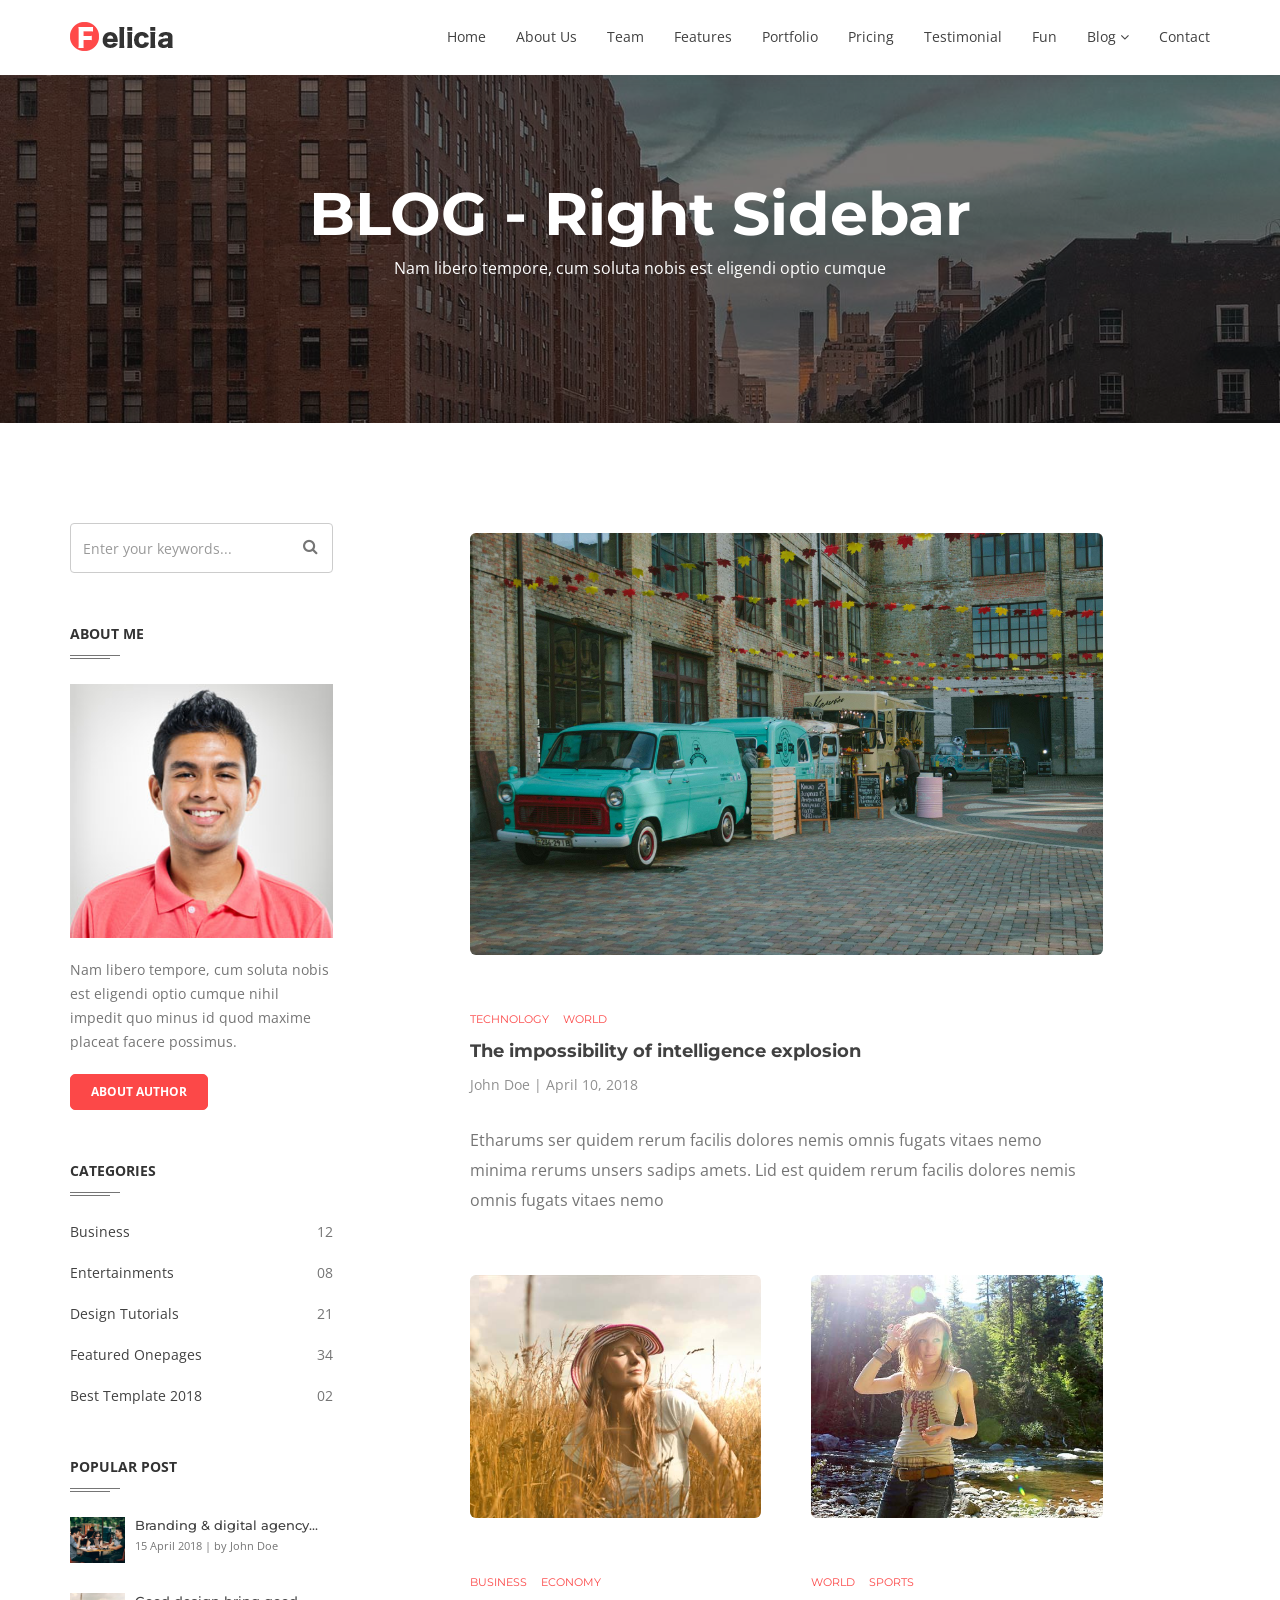
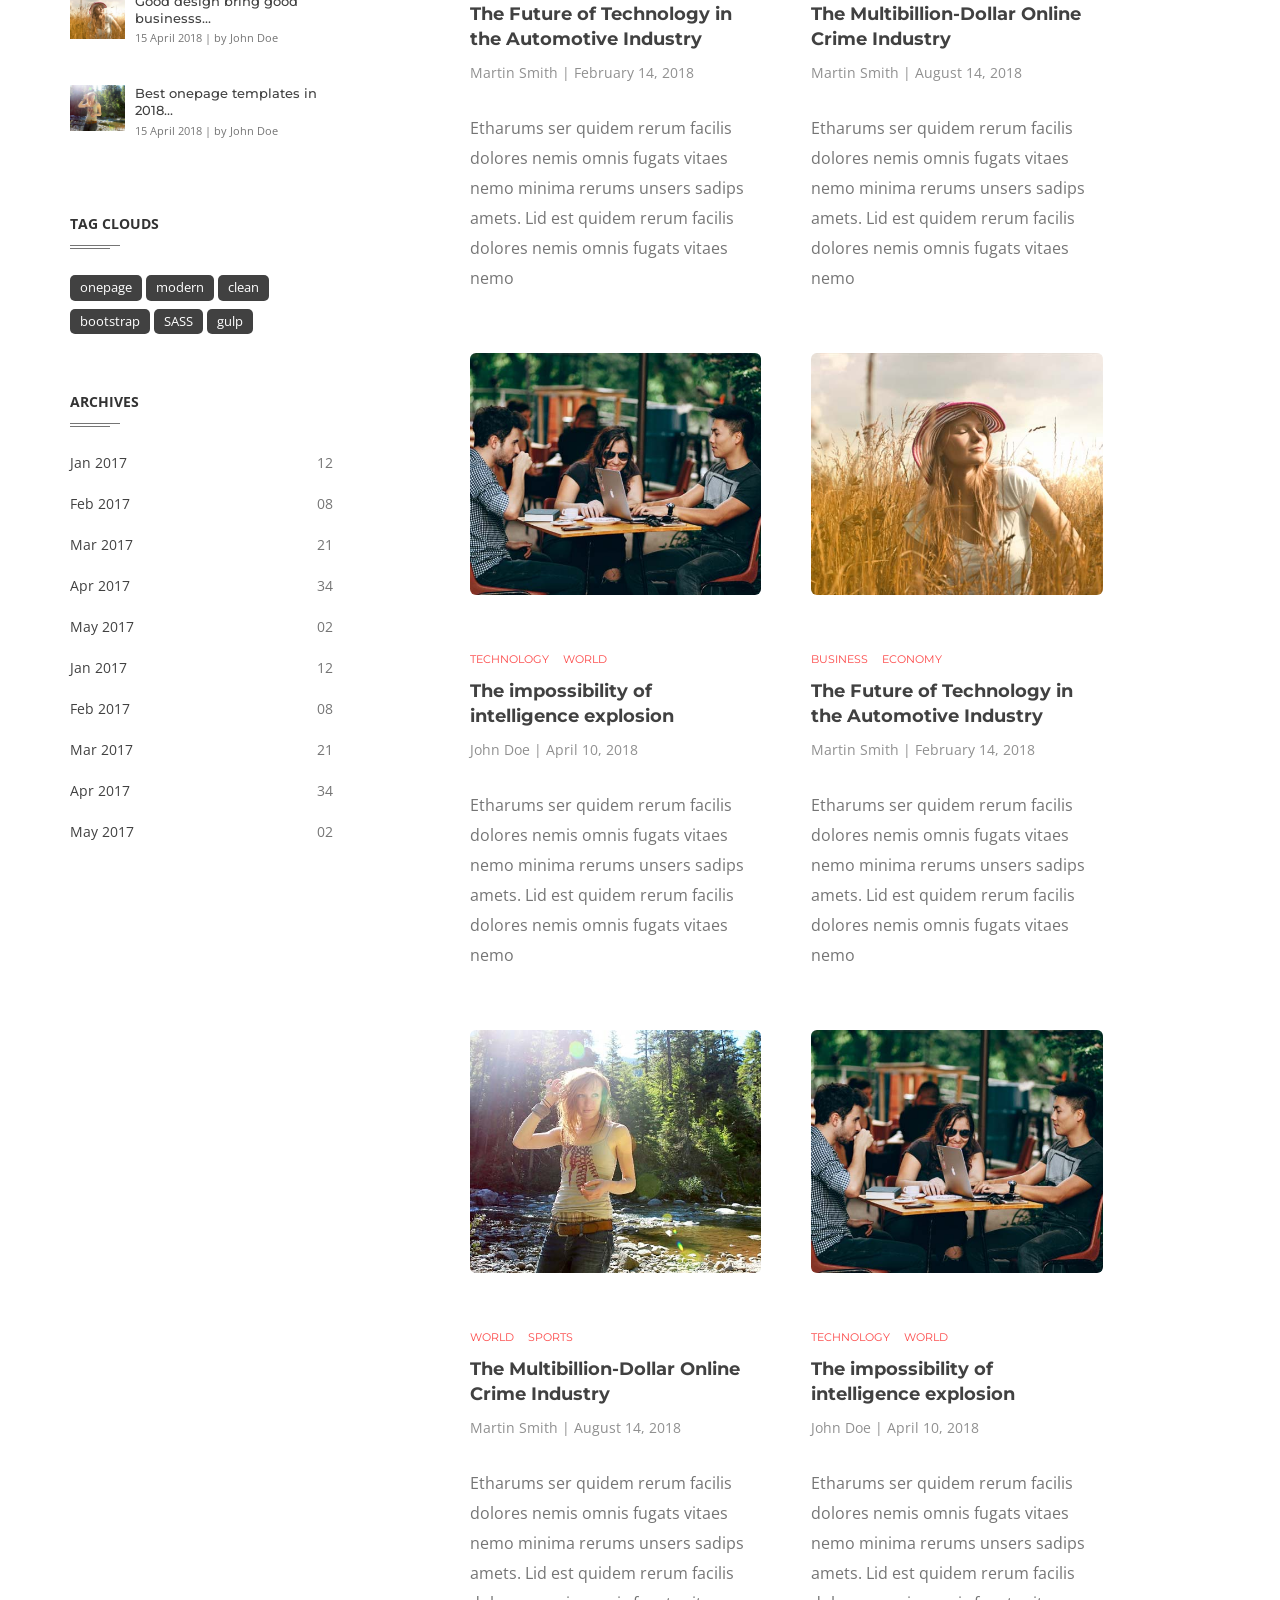
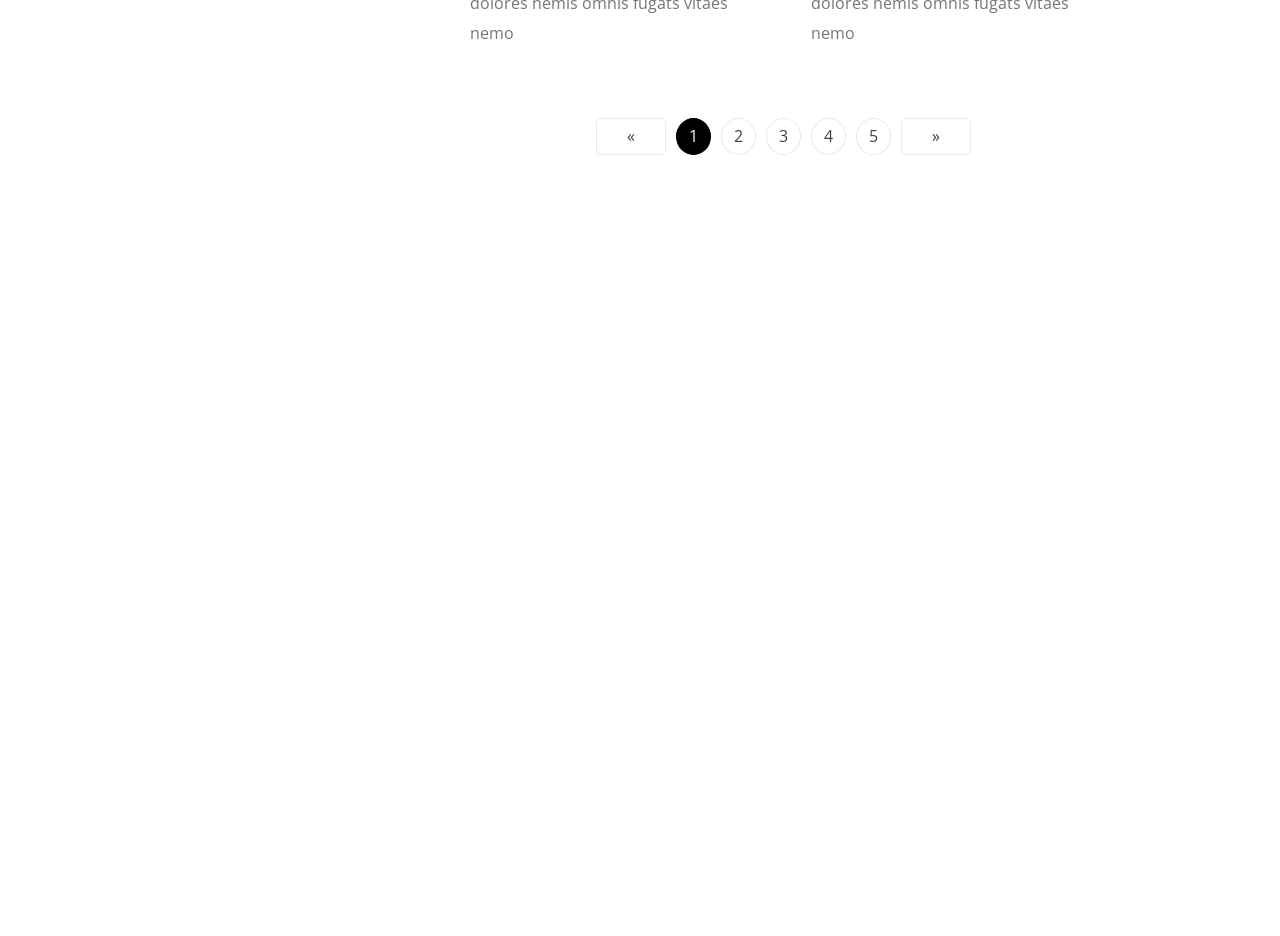
<file: felicia/blog-list-left-sidebar.html>
<!DOCTYPE html>
<html lang="en">

<!-- Mirrored from mosaddek.com/theme/felicia/blog-list-left-sidebar.html by HTTrack Website Copier/3.x [XR&CO'2014], Tue, 03 Jul 2018 04:06:28 GMT -->
<head>
    <meta charset="utf-8">
    <meta name="description" content=" ">
    <meta name="keywords" content=" ">
    <meta name="viewport" content="width=device-width, initial-scale=1.0, maximum-scale=1.0">
    <meta name="author" content="MHS">

    <!--favicon and touch icon-->
    <link rel="icon" type="image/png" href="assets/img/favicon.png">
    <link rel="apple-touch-icon" href="assets/img/favicon.png">
    <link rel="apple-touch-icon" sizes="72x72" href="assets/img/favicon-72x72.png">
    <link rel="apple-touch-icon" sizes="114x114" href="assets/img/favicon-114x114.png">

    <!--site title-->
    <title>Felicia</title>


    <!--web font-->
    <link href="https://fonts.googleapis.com/css?family=Montserrat:500,600,700,800" rel="stylesheet">
    <link href="https://fonts.googleapis.com/css?family=Open+Sans:300,400,600,700" rel="stylesheet">

    <!-- ====================
    stylesheet
    ======================-->
    <!--bootstrap-->

    <link href="assets/vendor/bs/css/bootstrap.min.css" rel="stylesheet">
    <!--<link href="assets/vendor/bs-rtl/css/bootstrap.min.css" rel="stylesheet"> &lt;!&ndash; For RTL&ndash;&gt;-->


    <!--icon font-->
    <link href="assets/vendor/font-awesome/css/font-awesome.min.css" rel="stylesheet">
    <link href="assets/vendor/bicon/css/bicon.min.css" rel="stylesheet">

    <!--owl carousel-->
    <link rel="stylesheet" href="assets/vendor/owl/assets/owl.carousel.min.css">
    <link rel="stylesheet" href="assets/vendor/owl/assets/owl.theme.default.min.css">

    <!-- magnific popup -->
    <link rel="stylesheet" href="assets/vendor/magnific-popup/magnific-popup.css">

    <!--animate css-->
    <link rel="stylesheet" href="assets/vendor/animate.css">

    <!--custom css-->
    <link href="assets/css/main.css" rel="stylesheet">

    <!--RTL-->
    <!--<link href="assets/css/rtl/main.min-rtl.css" rel="stylesheet"> &lt;!&ndash; For RTL&ndash;&gt;-->

    <!-- HTML5 shim and Respond.js IE8 support of HTML5 elements and media queries -->
    <!--[if lt IE 9]>
    <script src="assets/vendor/html5shiv.js"></script>
    <script src="assets/vendor/respond.min.js"></script>
    <![endif]-->
</head>
<body>

<div class="main-content">

    <!--header start-->
    <header class="header">
        <nav class="navbar navbar-inverse- navbar-white navbar-fixed-top navbar-expanded">
            <div class="container">
                <div class="navbar-header">
                    <button type="button" class="navbar-toggle" data-toggle="collapse" data-target="#bs-example-navbar-collapse-1">
                        <span class="sr-only">Toggle navigation</span>
                        <i class="fa fa-bars"></i>
                    </button>
                    <a class="navbar-brand" href="#">
                        <img class="img-responsive" src="assets/img/logo.png" srcset="assets/img/logo@2x.png 2x" alt="">
                        <!--Felicia-->
                    </a>
                </div>
                <div class="collapse navbar-collapse" id="bs-example-navbar-collapse-1">
                    <ul class="nav navbar-nav navbar-right navbar-link-dark">
                        <li class="">
                            <a class="external" href="index-2.html#home">Home</a>
                        </li>
                        <li>
                            <a class="external" href="index-2.html#about">About Us</a>
                        </li>
                        <li>
                            <a class="external" href="index-2.html#team">Team</a>
                        </li>
                        <li>
                            <a class="external" href="index-2.html#features">Features</a>
                        </li>
                        <li>
                            <a href="#portfolio">Portfolio</a>
                        </li>
                        <li>
                            <a class="external" href="index-2.html#pricing">Pricing</a>
                        </li>
                        <li>
                            <a class="external" href="index-2.html#testimonial">Testimonial</a>
                        </li>
                        <li>
                            <a class="external" href="index-2.html#fun">Fun</a>
                        </li>
                        <li class="dropdown dropdown-slide">
                            <a href="#" class="dropdown-toggle" data-toggle="dropdown" data-hover="dropdown" data-delay="350" role="button" aria-haspopup="true" aria-expanded="true">Blog <span class="fa fa-angle-down"></span></a>
                            <ul class="dropdown-menu">
                                <li><a href="blog-list-right-sidebar.html">Blog list - Right Sidebar</a></li>
                                <li><a href="blog-list-left-sidebar.html">Blog list - Left Sidebar</a></li>
                                <li><a href="blog-single-right-sidebar.html">Blog Details - Right Sidebar</a></li>
                                <li><a href="blog-single-left-sidebar.html">Blog Details - Left Sidebar</a></li>
                            </ul>
                        </li>
                        <li>
                            <a class="external" href="index-2.html#contact">Contact</a>
                        </li>

                    </ul>
                </div>
            </div>
        </nav>
    </header>
    <!--header end-->

    <!--hero section start-->
    <div>
        <section class="hero hero-inner" style="background-image: url('assets/img/px5.jpg');" data-overlay="5">
            <div class="hero-content light-txt text-center">
                <div class="container">
                    <div class="row">
                        <div class="col-md-8 col-md-offset-2" data-wow-duration="2s" data-wow-delay="1s">
                            <h1 class="hero-title">BLOG - Right Sidebar</h1>
                            <p>Nam libero tempore, cum soluta nobis est eligendi optio cumque</p>
                        </div>
                    </div>
                </div>
            </div>

        </section>
    </div>
    <!--hero section end-->

    <!--blog section start-->
    <div class="section-wrapper section-blog">
        <section class="section-space">
            <div class="container">
                <div class="row">
                    <div class="col-md-3 ">

                        <!--search widget start-->
                        <div class="widget">
                            <form class="widget-search">
                                <input type="text" class="form-control" placeholder="Enter your keywords..."/>
                                <i class="fa fa-search"></i>
                            </form>
                        </div>
                        <!--search widget end-->

                        <!--about widget start-->
                        <div class="widget">
                            <div class="widget-title separator">
                                About Me
                            </div>
                            <img class="img-responsive m-bot-20" src="assets/img/team/member1.jpg" alt=""/>
                            <p class="small">Nam libero tempore, cum soluta nobis est eligendi optio cumque nihil impedit quo minus id quod maxime placeat facere possimus.</p>
                            <a href="#" class="btn btn-sm btn-primary-solid">About Author</a>
                        </div>
                        <!--about widget end-->

                        <!--category widget start-->
                        <div class="widget">
                            <div class="widget-title separator">
                                Categories
                            </div>
                            <ul class="list-unstyled">
                                <li><a href="#">Business</a><span>12</span></li>
                                <li><a href="#">Entertainments</a><span>08</span></li>
                                <li><a href="#">Design Tutorials</a><span>21</span></li>
                                <li><a href="#">Featured Onepages</a><span>34</span></li>
                                <li><a href="#">Best Template 2018</a><span>02</span></li>
                            </ul>
                        </div>
                        <!--category widget end-->

                        <!--popular post widget start-->
                        <div class="widget">
                            <div class="widget-title separator">
                                Popular Post
                            </div>
                            <div class="latest-post">
                                <div class="media">
                                    <div class="media-left">
                                        <div class="thumb">
                                            <a href="#"><img class="img-responsive" src="assets/img/blog1.jpg" alt="..."></a>
                                        </div>
                                    </div>
                                    <div class="media-body ">
                                        <h5 class="m-top-0"><a href="#">Branding & digital agency...</a></h5>
                                        <p>15 April 2018 | by John Doe</p>
                                    </div>
                                </div>
                                <div class="media">
                                    <div class="media-left ">
                                        <div class="thumb">
                                            <a href="#"><img class="img-responsive" src="assets/img/blog2.jpg" alt="..."></a>
                                        </div>
                                    </div>
                                    <div class="media-body ">
                                        <h5 class="m-top-0"><a href="#">Good design bring good businesss...</a></h5>
                                        <p>15 April 2018 | by John Doe</p>
                                    </div>
                                </div>
                                <div class="media">
                                    <div class="media-left ">
                                        <div class="thumb">
                                            <a href="#"><img class="img-responsive" src="assets/img/blog3.jpg" alt="..."></a>
                                        </div>
                                    </div>
                                    <div class="media-body ">
                                        <h5 class="m-top-0"><a href="#">Best onepage templates in 2018...</a></h5>
                                        <p>15 April 2018 | by John Doe</p>
                                    </div>
                                </div>
                            </div>
                        </div>
                        <!--popular post widget end-->

                        <!--tag clouds widget start-->
                        <div class="widget">
                            <div class="widget-title separator">
                                Tag Clouds
                            </div>
                            <div class="tagcloud">
                                <a href="#">onepage</a>
                                <a href="#">modern</a>
                                <a href="#">clean</a>
                                <a href="#">bootstrap</a>
                                <a href="#">SASS</a>
                                <a href="#">gulp</a>
                            </div>
                        </div>
                        <!--tag clouds widget end-->

                        <!--archives widget start-->
                        <div class="widget">
                            <div class="widget-title separator">
                                Archives
                            </div>
                            <ul class="list-unstyled">
                                <li><a href="#">Jan 2017</a><span>12</span></li>
                                <li><a href="#">Feb 2017</a><span>08</span></li>
                                <li><a href="#">Mar 2017</a><span>21</span></li>
                                <li><a href="#">Apr 2017</a><span>34</span></li>
                                <li><a href="#">May 2017</a><span>02</span></li>
                                <li><a href="#">Jan 2017</a><span>12</span></li>
                                <li><a href="#">Feb 2017</a><span>08</span></li>
                                <li><a href="#">Mar 2017</a><span>21</span></li>
                                <li><a href="#">Apr 2017</a><span>34</span></li>
                                <li><a href="#">May 2017</a><span>02</span></li>
                            </ul>
                        </div>
                        <!--archives widget end-->

                    </div>

                    <div class="col-md-7 col-md-offset-1">
                        <div class="row ">
                            <div class="col-md-12">
                                <div class="blog-wrap">
                                    <a href="#"><img class="img-responsive radius6" src="assets/img/px2.jpg" alt=""></a>
                                    <div class="post-header m-top-50">
                                        <div class="cat">
                                            <ul class="post-categories">
                                                <li><a href="#" rel="category tag">Technology</a></li>
                                                <li><a href="#" rel="category tag">World</a></li>
                                            </ul>
                                        </div>
                                        <h2><a href="#">The impossibility of intelligence explosion</a></h2>
                                        <div class="post-auth-date">
                                            <a href="#">John Doe</a> | <a href="#">April 10, 2018</a>
                                        </div>
                                    </div>
                                    <div class="post-blog">
                                        <p>Etharums ser quidem rerum facilis dolores nemis omnis fugats vitaes nemo minima rerums unsers sadips amets. Lid est quidem rerum facilis dolores nemis omnis fugats vitaes nemo</p>
                                    </div>
                                </div>
                            </div>

                            <div class="col-md-6">
                                <div class="blog-wrap">
                                    <a href="#" class=""><img class="img-responsive radius6" src="assets/img/blog2.jpg" alt=""></a>
                                    <div class="post-header m-top-50">
                                        <div class="cat">
                                            <ul class="post-categories">
                                                <li><a href="#" rel="category tag">Business</a></li>
                                                <li><a href="#" rel="category tag">Economy</a></li>
                                            </ul>
                                        </div>
                                        <h2><a href="#">The Future of Technology in the Automotive Industry</a></h2>
                                        <div class="post-auth-date">
                                            <a href="#">Martin Smith</a> | <a href="#">February 14, 2018</a>
                                        </div>
                                    </div>
                                    <div class="post-blog">
                                        <p>Etharums ser quidem rerum facilis dolores nemis omnis fugats vitaes nemo minima rerums unsers sadips amets. Lid est quidem rerum facilis dolores nemis omnis fugats vitaes nemo</p>
                                    </div>
                                </div>
                            </div>

                            <div class="col-md-6">
                                <div class="blog-wrap">
                                    <a href="#" class=""><img class="img-responsive radius6" src="assets/img/blog3.jpg" alt=""></a>
                                    <div class="post-header m-top-50">
                                        <div class="cat">
                                            <ul class="post-categories">
                                                <li><a href="#" rel="category tag">World</a></li>
                                                <li><a href="#" rel="category tag">Sports</a></li>
                                            </ul>
                                        </div>
                                        <h2><a href="#"> The Multibillion-Dollar Online Crime Industry</a></h2>
                                        <div class="post-auth-date">
                                            <a href="#">Martin Smith</a> | <a href="#">August 14, 2018</a>
                                        </div>
                                    </div>
                                    <div class="post-blog">
                                        <p>Etharums ser quidem rerum facilis dolores nemis omnis fugats vitaes nemo minima rerums unsers sadips amets. Lid est quidem rerum facilis dolores nemis omnis fugats vitaes nemo</p>
                                    </div>
                                </div>
                            </div>

                            <div class="col-md-6">
                                <div class="blog-wrap">
                                    <a href="#"><img class="img-responsive radius6" src="assets/img/blog1.jpg" alt=""></a>
                                    <div class="post-header m-top-50">
                                        <div class="cat">
                                            <ul class="post-categories">
                                                <li><a href="#" rel="category tag">Technology</a></li>
                                                <li><a href="#" rel="category tag">World</a></li>
                                            </ul>
                                        </div>
                                        <h2><a href="#">The impossibility of intelligence explosion</a></h2>
                                        <div class="post-auth-date">
                                            <a href="#">John Doe</a> | <a href="#">April 10, 2018</a>
                                        </div>
                                    </div>
                                    <div class="post-blog">
                                        <p>Etharums ser quidem rerum facilis dolores nemis omnis fugats vitaes nemo minima rerums unsers sadips amets. Lid est quidem rerum facilis dolores nemis omnis fugats vitaes nemo</p>
                                    </div>
                                </div>
                            </div>

                            <div class="col-md-6">
                                <div class="blog-wrap">
                                    <a href="#" class=""><img class="img-responsive radius6" src="assets/img/blog2.jpg" alt=""></a>
                                    <div class="post-header m-top-50">
                                        <div class="cat">
                                            <ul class="post-categories">
                                                <li><a href="#" rel="category tag">Business</a></li>
                                                <li><a href="#" rel="category tag">Economy</a></li>
                                            </ul>
                                        </div>
                                        <h2><a href="#">The Future of Technology in the Automotive Industry</a></h2>
                                        <div class="post-auth-date">
                                            <a href="#">Martin Smith</a> | <a href="#">February 14, 2018</a>
                                        </div>
                                    </div>
                                    <div class="post-blog">
                                        <p>Etharums ser quidem rerum facilis dolores nemis omnis fugats vitaes nemo minima rerums unsers sadips amets. Lid est quidem rerum facilis dolores nemis omnis fugats vitaes nemo</p>
                                    </div>
                                </div>
                            </div>

                            <div class="col-md-6">
                                <div class="blog-wrap">
                                    <a href="#" class=""><img class="img-responsive radius6" src="assets/img/blog3.jpg" alt=""></a>
                                    <div class="post-header m-top-50">
                                        <div class="cat">
                                            <ul class="post-categories">
                                                <li><a href="#" rel="category tag">World</a></li>
                                                <li><a href="#" rel="category tag">Sports</a></li>
                                            </ul>
                                        </div>
                                        <h2><a href="#"> The Multibillion-Dollar Online Crime Industry</a></h2>
                                        <div class="post-auth-date">
                                            <a href="#">Martin Smith</a> | <a href="#">August 14, 2018</a>
                                        </div>
                                    </div>
                                    <div class="post-blog">
                                        <p>Etharums ser quidem rerum facilis dolores nemis omnis fugats vitaes nemo minima rerums unsers sadips amets. Lid est quidem rerum facilis dolores nemis omnis fugats vitaes nemo</p>
                                    </div>
                                </div>
                            </div>

                            <div class="col-md-6">
                                <div class="blog-wrap">
                                    <a href="#"><img class="img-responsive radius6" src="assets/img/blog1.jpg" alt=""></a>
                                    <div class="post-header m-top-50">
                                        <div class="cat">
                                            <ul class="post-categories">
                                                <li><a href="#" rel="category tag">Technology</a></li>
                                                <li><a href="#" rel="category tag">World</a></li>
                                            </ul>
                                        </div>
                                        <h2><a href="#">The impossibility of intelligence explosion</a></h2>
                                        <div class="post-auth-date">
                                            <a href="#">John Doe</a> | <a href="#">April 10, 2018</a>
                                        </div>
                                    </div>
                                    <div class="post-blog">
                                        <p>Etharums ser quidem rerum facilis dolores nemis omnis fugats vitaes nemo minima rerums unsers sadips amets. Lid est quidem rerum facilis dolores nemis omnis fugats vitaes nemo</p>
                                    </div>
                                </div>
                            </div>

                        </div>

                        <nav aria-label="Page navigation" class=" text-center ">
                            <ul class="pagination">
                                <li>
                                    <a href="#" aria-label="Previous">
                                        <span aria-hidden="true">&laquo;</span>
                                    </a>
                                </li>
                                <li class="active"><a href="#">1</a></li>
                                <li><a href="#">2</a></li>
                                <li><a href="#">3</a></li>
                                <li><a href="#">4</a></li>
                                <li><a href="#">5</a></li>
                                <li>
                                    <a href="#" aria-label="Next">
                                        <span aria-hidden="true">&raquo;</span>
                                    </a>
                                </li>
                            </ul>
                        </nav>
                    </div>

                </div>
            </div>
        </section>
    </div>
    <!--blog section end-->

</div>


<!-- footer start-->
<footer class="footer footer-fixed">

    <div class="container">
        <div class="row">
            <div class="col-md-3 col-sm-12 ">
                <div class="footer-title">
                    <h5>ABOUT FELICIA</h5>
                </div>
                <p>Nam libero tempore, cum soluta nobis est eligendi optio cumque nihil impedit quo minus id quod maxime placeat facere possimus.</p>
                <p>Nam libero tempore, cum soluta nobis est eligendi optio cumque </p>

                <h5>FOLLOW US</h5>
                <div class="footer-social-links">
                    <a href="#" class="facebook"><i class="fa fa-facebook"></i></a>
                    <a href="#" class="twitter"><i class="fa fa-twitter"></i></a>
                    <a href="#" class="google-plus"><i class="fa fa-google-plus"></i></a>
                    <a href="#" class="rss"><i class="fa fa-rss"></i></a>
                </div>
            </div>
            <div class="col-md-3 col-sm-6 ">
                <div class="footer-title">
                    <h5>LATEST NEWS</h5>
                </div>
                <div class="latest-post">
                    <div class="media">
                        <div class="media-left media-middle">
                            <div class="thumb">
                                <a href="#"><img class="img-responsive" src="assets/img/blog1.jpg" alt="..."></a>
                            </div>
                        </div>
                        <div class="media-body media-middle">
                            <h5><a href="#">Branding & digital agency...</a></h5>
                            <p>15 April 2018 | by John Doe</p>
                        </div>
                    </div>
                    <div class="media">
                        <div class="media-left media-middle">
                            <div class="thumb">
                                <a href="#"><img class="img-responsive" src="assets/img/blog2.jpg" alt="..."></a>
                            </div>
                        </div>
                        <div class="media-body media-middle">
                            <h5><a href="#">Good design bring good businesss...</a></h5>
                            <p>15 April 2018 | by John Doe</p>
                        </div>
                    </div>
                    <div class="media">
                        <div class="media-left media-middle">
                            <div class="thumb">
                                <a href="#"><img class="img-responsive" src="assets/img/blog3.jpg" alt="..."></a>
                            </div>
                        </div>
                        <div class="media-body media-middle">
                            <h5><a href="#">Best onepage templates in 2018...</a></h5>
                            <p>15 April 2018 | by John Doe</p>
                        </div>
                    </div>
                </div>

            </div>
            <div class="col-md-3 col-sm-6">
                <div class="footer-title">
                    <h5>TAG CLOUDS</h5>
                </div>
                <div class="tagcloud">
                    <a href="#">onepage</a>
                    <a href="#">modern</a>
                    <a href="#">clean</a>
                    <a href="#">bootstrap</a>
                    <a href="#">SASS</a>
                    <a href="#">gulp</a>
                </div>

                <div class="footer-title m-bot-20">
                    <h5>QUICK LINKS</h5>
                </div>
                <ul class="list-unstyled short-links">
                    <li><a href="#">Privacy</a></li>
                    <li><a href="#">Terms & Condition</a></li>
                    <li><a href="#">Help Center</a></li>
                    <li><a href="#">Download</a></li>
                    <li><a href="#">Photo Gallery</a></li>
                </ul>
            </div>
            <div class="col-md-3 col-sm-6">
                <div class="footer-title">
                    <h5>SUBSCRIBE NEWSLETTER</h5>
                </div>
                <p>Nam libero tempore, cum soluta nobis est eligendi optio cumque. Nam libero tempore, cum soluta nobis est eligendi optio cumque </p>
                <input type="text" name="email" class="form-control" placeholder="Enter your email...">
            </div>
        </div>
    </div>
    <div class="copyright-section">
        <div class="container">
            <div class="row">
                <div class="col-md-12 text-center">
                    &copy; Copyright 2018  Felicia. All rights reserved.
                </div>
            </div>
        </div>
    </div>

</footer>
<!-- footer end-->


<!--scripts-->
<script src="assets/vendor/jquery-2.1.3.min.js"></script>
<script src="assets/vendor/bs/js/bootstrap.min.js"></script>
<!--<script src="assets/vendor/bs-rtl/js/bootstrap.min.js"></script> &lt;!&ndash; For RTL&ndash;&gt;-->
<script src="assets/vendor/owl/owl.carousel.min.js"></script>
<script src="assets/vendor/jquery.nav.js"></script>
<script src="assets/vendor/magnific-popup/jquery.magnific-popup.min.js"></script>

<script src="assets/vendor/jquery.isotope.js"></script>
<script src="assets/vendor/imagesloaded.js"></script>

<script src="assets/vendor/jquery.animateNumber.min.js"></script>

<script src="assets/vendor/visible.js"></script>
<script src="assets/vendor/wow.min.js"></script>

<!--[if lt IE 9]>
<script src="assets/vendor/modernizr.js"></script>
<![endif]-->

<!--init scripts-->
<script src="assets/js/scripts.js"></script>

</body>

<!-- Mirrored from mosaddek.com/theme/felicia/blog-list-left-sidebar.html by HTTrack Website Copier/3.x [XR&CO'2014], Tue, 03 Jul 2018 04:06:28 GMT -->
</html>
</file>
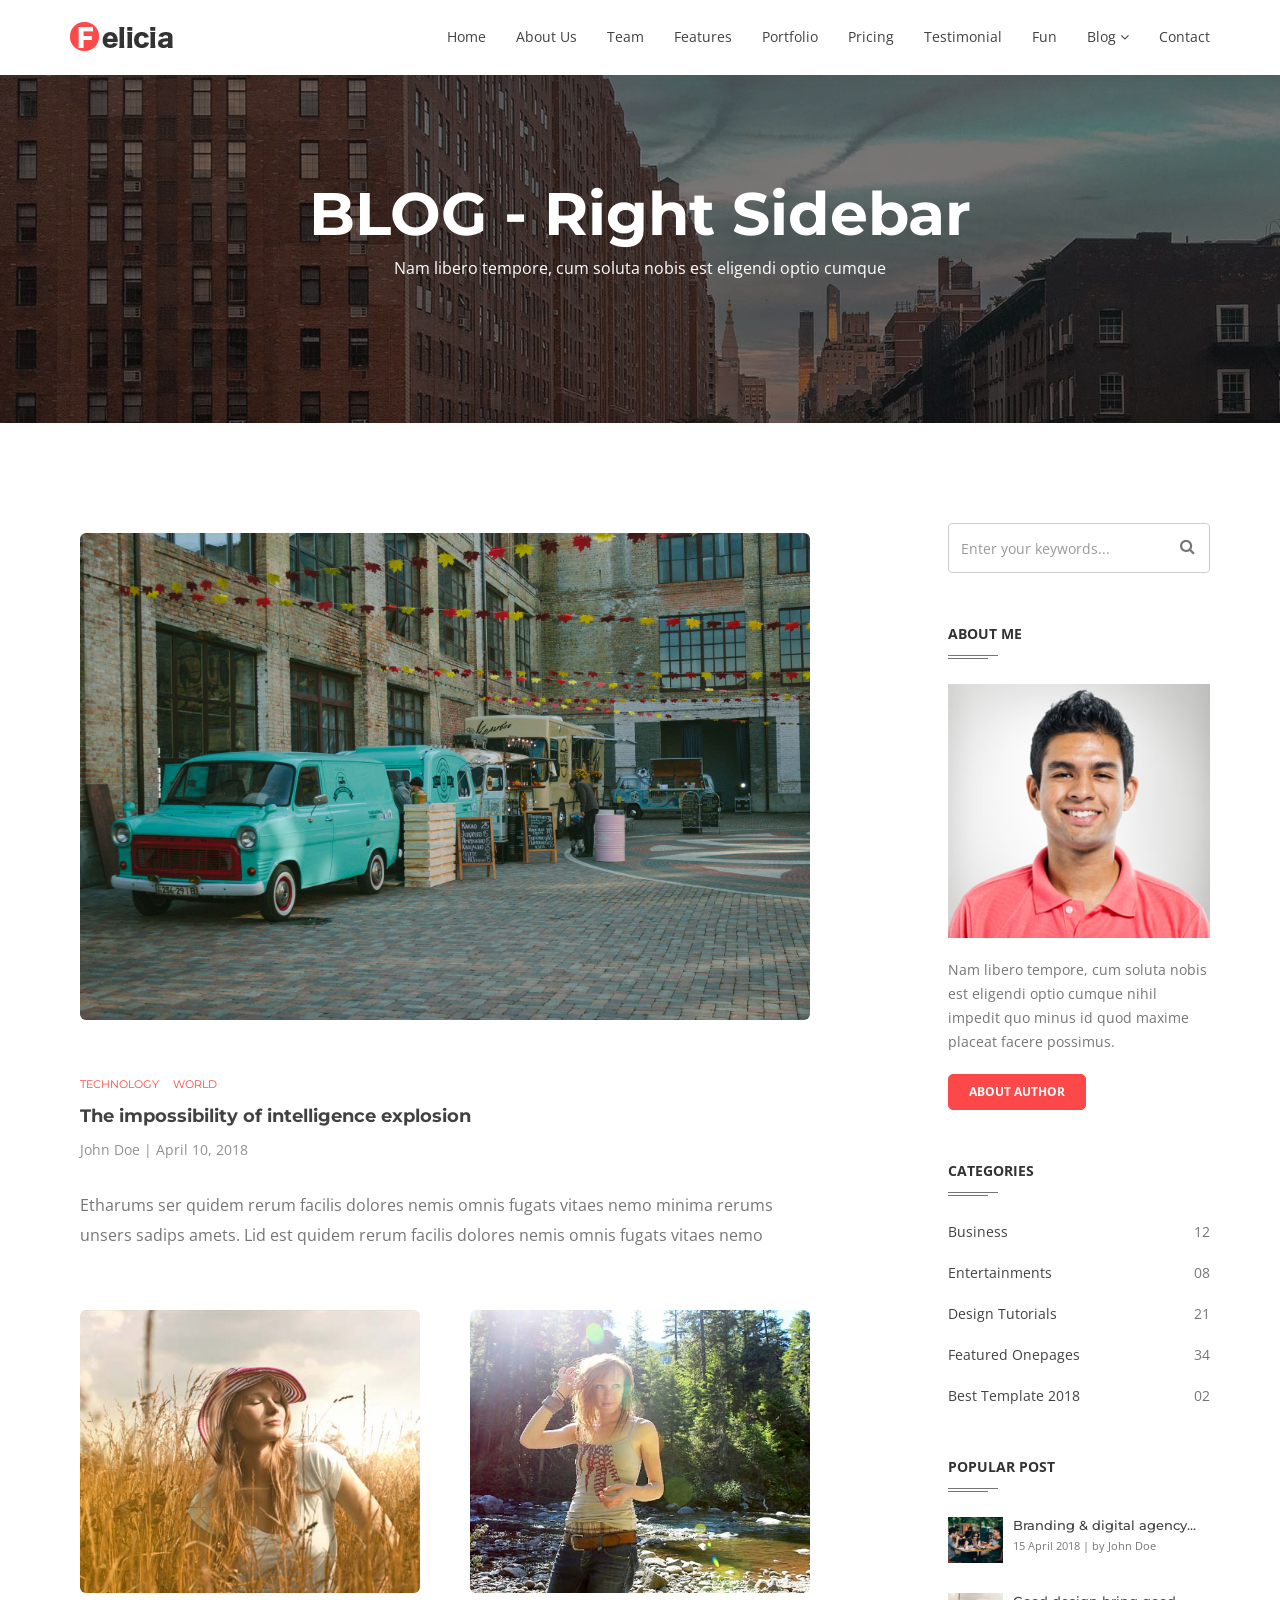
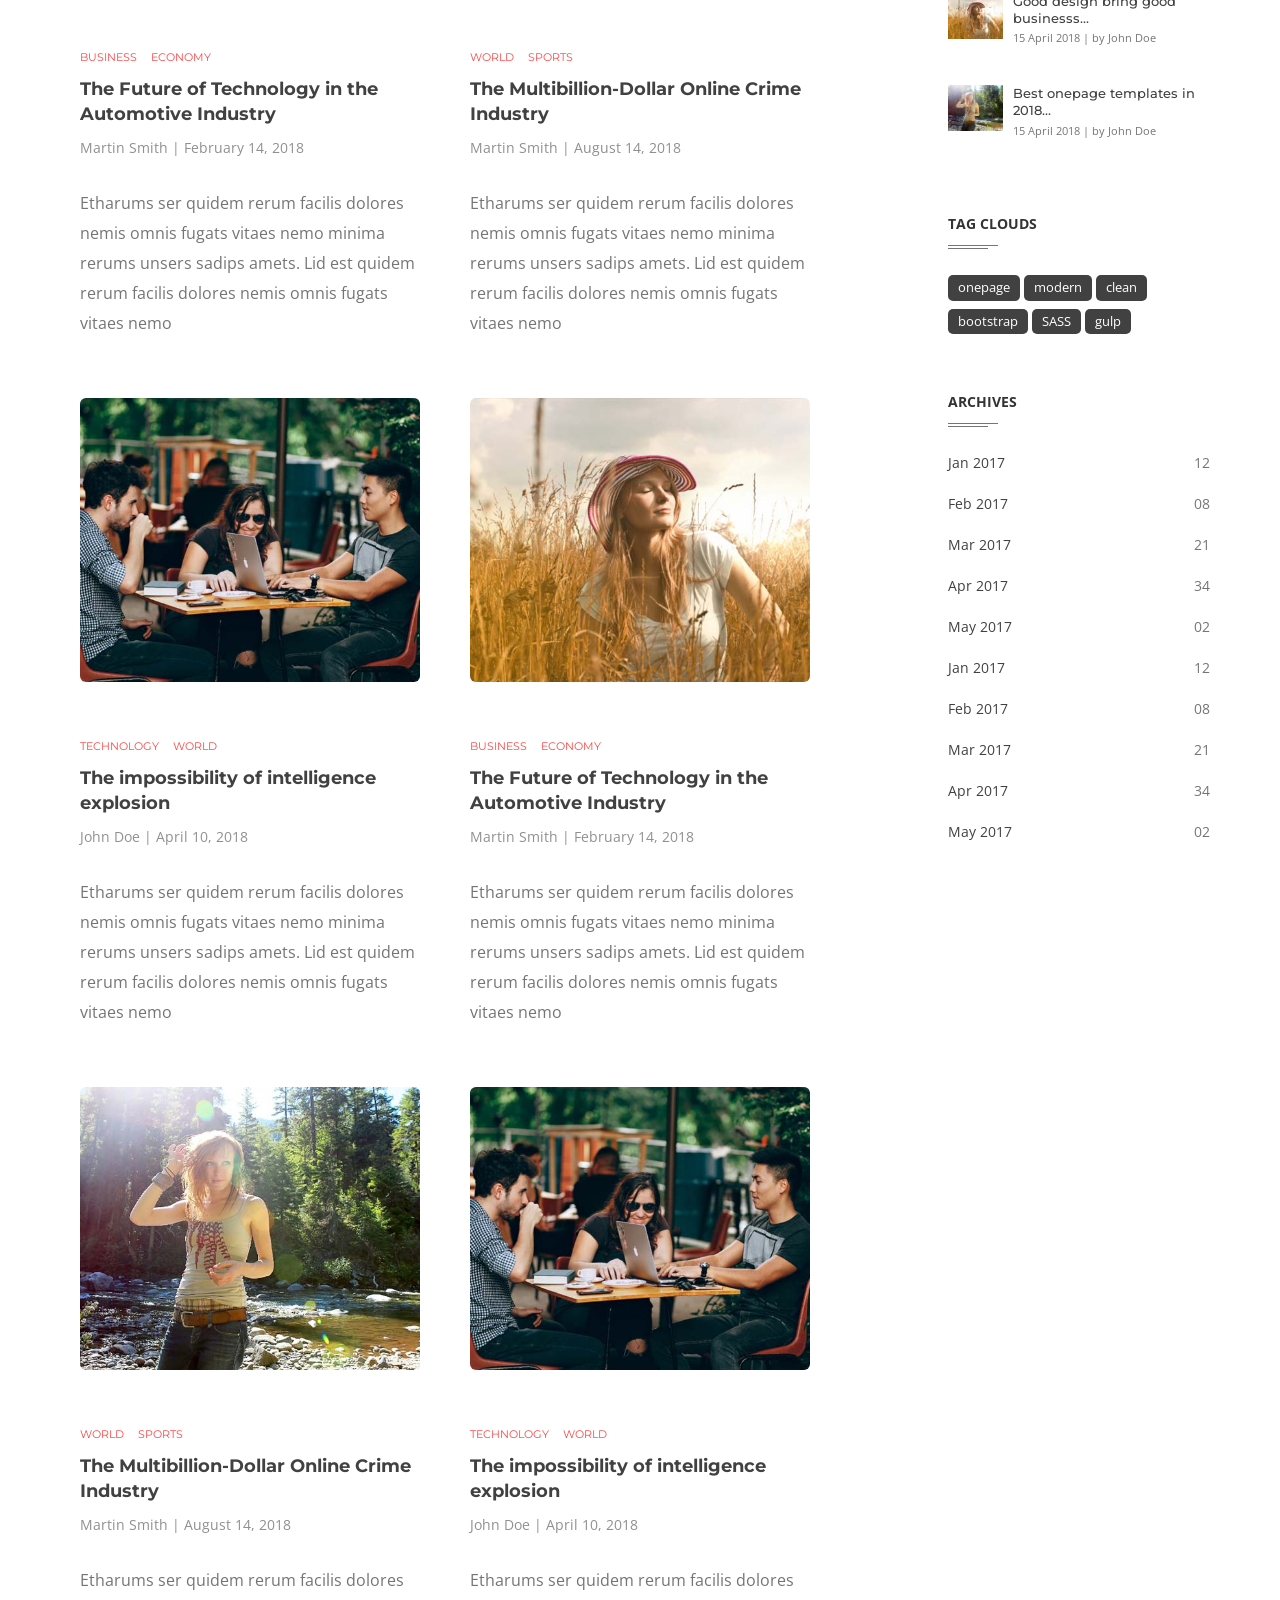
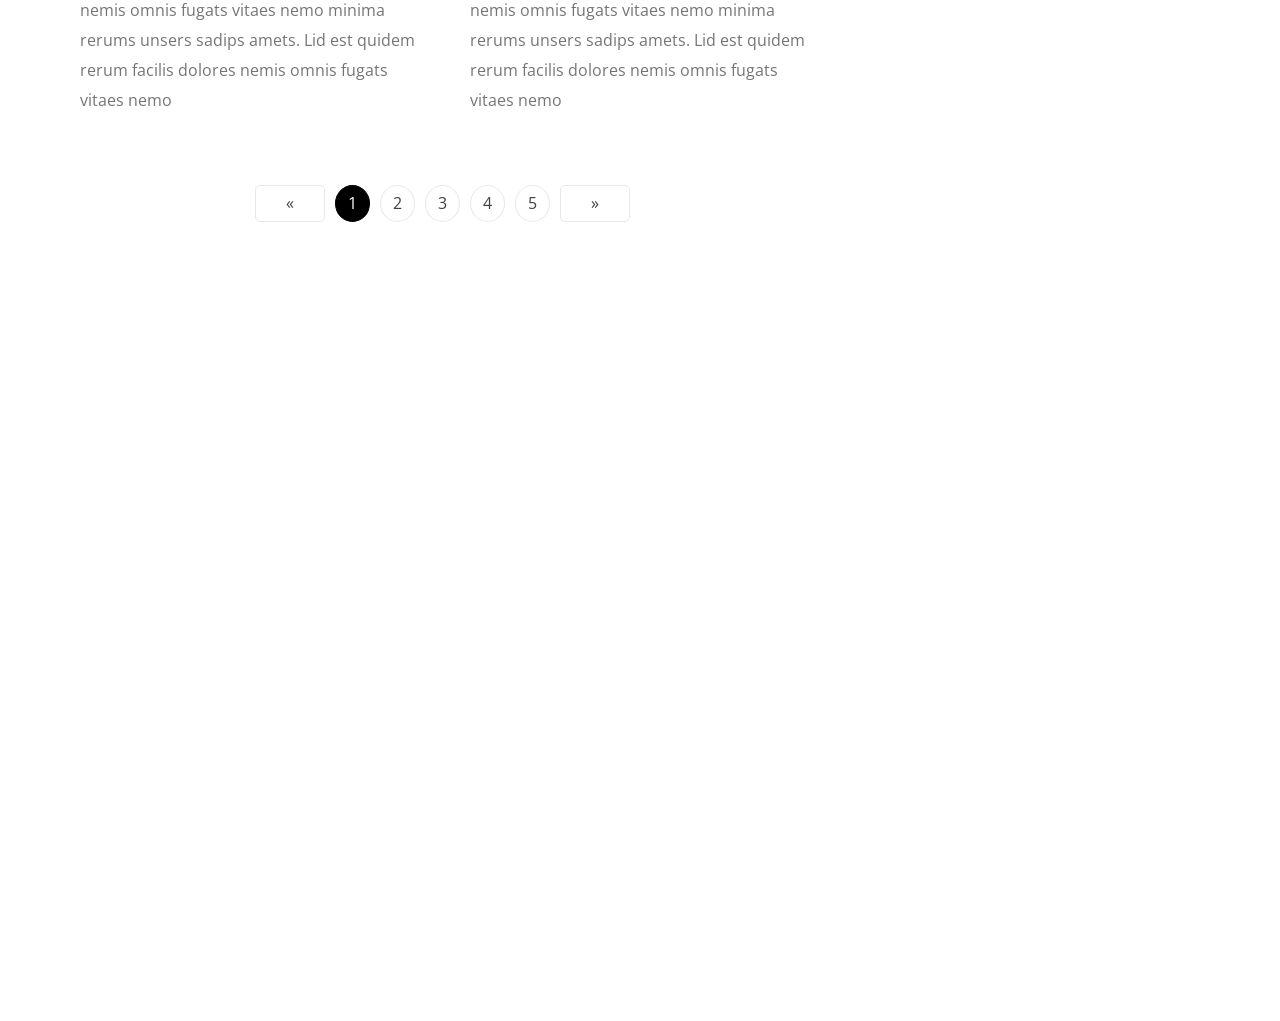
<file: felicia/blog-list-right-sidebar.html>
<!DOCTYPE html>
<html lang="en">

<!-- Mirrored from mosaddek.com/theme/felicia/blog-list-right-sidebar.html by HTTrack Website Copier/3.x [XR&CO'2014], Tue, 03 Jul 2018 04:06:24 GMT -->
<head>
    <meta charset="utf-8">
    <meta name="description" content=" ">
    <meta name="keywords" content=" ">
    <meta name="viewport" content="width=device-width, initial-scale=1.0, maximum-scale=1.0">
    <meta name="author" content="MHS">

    <!--favicon and touch icon-->
    <link rel="icon" type="image/png" href="assets/img/favicon.png">
    <link rel="apple-touch-icon" href="assets/img/favicon.png">
    <link rel="apple-touch-icon" sizes="72x72" href="assets/img/favicon-72x72.png">
    <link rel="apple-touch-icon" sizes="114x114" href="assets/img/favicon-114x114.png">

    <!--site title-->
    <title>Felicia</title>


    <!--web font-->
    <link href="https://fonts.googleapis.com/css?family=Montserrat:500,600,700,800" rel="stylesheet">
    <link href="https://fonts.googleapis.com/css?family=Open+Sans:300,400,600,700" rel="stylesheet">

    <!-- ====================
    stylesheet
    ======================-->
    <!--bootstrap-->

    <link href="assets/vendor/bs/css/bootstrap.min.css" rel="stylesheet">
    <!--<link href="assets/vendor/bs-rtl/css/bootstrap.min.css" rel="stylesheet"> &lt;!&ndash; For RTL&ndash;&gt;-->


    <!--icon font-->
    <link href="assets/vendor/font-awesome/css/font-awesome.min.css" rel="stylesheet">
    <link href="assets/vendor/bicon/css/bicon.min.css" rel="stylesheet">

    <!--owl carousel-->
    <link rel="stylesheet" href="assets/vendor/owl/assets/owl.carousel.min.css">
    <link rel="stylesheet" href="assets/vendor/owl/assets/owl.theme.default.min.css">

    <!-- magnific popup -->
    <link rel="stylesheet" href="assets/vendor/magnific-popup/magnific-popup.css">

    <!--animate css-->
    <link rel="stylesheet" href="assets/vendor/animate.css">

    <!--custom css-->
    <link href="assets/css/main.css" rel="stylesheet">

    <!--RTL-->
    <!--<link href="assets/css/rtl/main.min-rtl.css" rel="stylesheet"> &lt;!&ndash; For RTL&ndash;&gt;-->

    <!-- HTML5 shim and Respond.js IE8 support of HTML5 elements and media queries -->
    <!--[if lt IE 9]>
    <script src="assets/vendor/html5shiv.js"></script>
    <script src="assets/vendor/respond.min.js"></script>
    <![endif]-->
</head>
<body>

<div class="main-content">

    <!--header start-->
    <header class="header">
        <nav class="navbar navbar-inverse- navbar-white navbar-fixed-top navbar-expanded">
            <div class="container">
                <div class="navbar-header">
                    <button type="button" class="navbar-toggle" data-toggle="collapse" data-target="#bs-example-navbar-collapse-1">
                        <span class="sr-only">Toggle navigation</span>
                        <i class="fa fa-bars"></i>
                    </button>
                    <a class="navbar-brand" href="#">
                        <img class="img-responsive" src="assets/img/logo.png" srcset="assets/img/logo@2x.png 2x" alt="">
                        <!--Felicia-->
                    </a>
                </div>
                <div class="collapse navbar-collapse" id="bs-example-navbar-collapse-1">
                    <ul class="nav navbar-nav navbar-right navbar-link-dark">
                        <li class="">
                            <a class="external" href="index-2.html#home">Home</a>
                        </li>
                        <li>
                            <a class="external" href="index-2.html#about">About Us</a>
                        </li>
                        <li>
                            <a class="external" href="index-2.html#team">Team</a>
                        </li>
                        <li>
                            <a class="external" href="index-2.html#features">Features</a>
                        </li>
                        <li>
                            <a href="#portfolio">Portfolio</a>
                        </li>
                        <li>
                            <a class="external" href="index-2.html#pricing">Pricing</a>
                        </li>
                        <li>
                            <a class="external" href="index-2.html#testimonial">Testimonial</a>
                        </li>
                        <li>
                            <a class="external" href="index-2.html#fun">Fun</a>
                        </li>
                        <li class="dropdown dropdown-slide">
                            <a href="#" class="dropdown-toggle" data-toggle="dropdown" data-hover="dropdown" data-delay="350" role="button" aria-haspopup="true" aria-expanded="true">Blog <span class="fa fa-angle-down"></span></a>
                            <ul class="dropdown-menu">
                                <li><a href="blog-list-right-sidebar.html">Blog list - Right Sidebar</a></li>
                                <li><a href="blog-list-left-sidebar.html">Blog list - Left Sidebar</a></li>
                                <li><a href="blog-single-right-sidebar.html">Blog Details - Right Sidebar</a></li>
                                <li><a href="blog-single-left-sidebar.html">Blog Details - Left Sidebar</a></li>
                            </ul>
                        </li>
                        <li>
                            <a class="external" href="index-2.html#contact">Contact</a>
                        </li>

                    </ul>
                </div>
            </div>
        </nav>
    </header>
    <!--header end-->

    <!--hero section start-->
    <div>
        <section class="hero hero-inner" style="background-image: url('assets/img/px5.jpg');" data-overlay="5">
            <div class="hero-content light-txt text-center">
                <div class="container">
                    <div class="row">
                        <div class="col-md-8 col-md-offset-2" data-wow-duration="2s" data-wow-delay="1s">
                            <h1 class="hero-title">BLOG - Right Sidebar</h1>
                            <p>Nam libero tempore, cum soluta nobis est eligendi optio cumque</p>
                        </div>
                    </div>
                </div>
            </div>

        </section>
    </div>
    <!--hero section end-->

    <!--blog section start-->
    <div class="section-wrapper section-blog">
        <section class="section-space">
            <div class="container">
                <div class="row">
                    <div class="col-md-8">
                        <div class="row ">
                            <div class="col-md-12">
                                <div class="blog-wrap">
                                    <a href="#"><img class="img-responsive radius6" src="assets/img/px2.jpg" alt=""></a>
                                    <div class="post-header m-top-50">
                                        <div class="cat">
                                            <ul class="post-categories">
                                                <li><a href="#" rel="category tag">Technology</a></li>
                                                <li><a href="#" rel="category tag">World</a></li>
                                            </ul>
                                        </div>
                                        <h2><a href="#">The impossibility of intelligence explosion</a></h2>
                                        <div class="post-auth-date">
                                            <a href="#">John Doe</a> | <a href="#">April 10, 2018</a>
                                        </div>
                                    </div>
                                    <div class="post-blog">
                                        <p>Etharums ser quidem rerum facilis dolores nemis omnis fugats vitaes nemo minima rerums unsers sadips amets. Lid est quidem rerum facilis dolores nemis omnis fugats vitaes nemo</p>
                                    </div>
                                </div>
                            </div>

                            <div class="col-md-6">
                                <div class="blog-wrap">
                                    <a href="#" class=""><img class="img-responsive radius6" src="assets/img/blog2.jpg" alt=""></a>
                                    <div class="post-header m-top-50">
                                        <div class="cat">
                                            <ul class="post-categories">
                                                <li><a href="#" rel="category tag">Business</a></li>
                                                <li><a href="#" rel="category tag">Economy</a></li>
                                            </ul>
                                        </div>
                                        <h2><a href="#">The Future of Technology in the Automotive Industry</a></h2>
                                        <div class="post-auth-date">
                                            <a href="#">Martin Smith</a> | <a href="#">February 14, 2018</a>
                                        </div>
                                    </div>
                                    <div class="post-blog">
                                        <p>Etharums ser quidem rerum facilis dolores nemis omnis fugats vitaes nemo minima rerums unsers sadips amets. Lid est quidem rerum facilis dolores nemis omnis fugats vitaes nemo</p>
                                    </div>
                                </div>
                            </div>

                            <div class="col-md-6">
                                <div class="blog-wrap">
                                    <a href="#" class=""><img class="img-responsive radius6" src="assets/img/blog3.jpg" alt=""></a>
                                    <div class="post-header m-top-50">
                                        <div class="cat">
                                            <ul class="post-categories">
                                                <li><a href="#" rel="category tag">World</a></li>
                                                <li><a href="#" rel="category tag">Sports</a></li>
                                            </ul>
                                        </div>
                                        <h2><a href="#"> The Multibillion-Dollar Online Crime Industry</a></h2>
                                        <div class="post-auth-date">
                                            <a href="#">Martin Smith</a> | <a href="#">August 14, 2018</a>
                                        </div>
                                    </div>
                                    <div class="post-blog">
                                        <p>Etharums ser quidem rerum facilis dolores nemis omnis fugats vitaes nemo minima rerums unsers sadips amets. Lid est quidem rerum facilis dolores nemis omnis fugats vitaes nemo</p>
                                    </div>
                                </div>
                            </div>

                            <div class="col-md-6">
                                <div class="blog-wrap">
                                    <a href="#"><img class="img-responsive radius6" src="assets/img/blog1.jpg" alt=""></a>
                                    <div class="post-header m-top-50">
                                        <div class="cat">
                                            <ul class="post-categories">
                                                <li><a href="#" rel="category tag">Technology</a></li>
                                                <li><a href="#" rel="category tag">World</a></li>
                                            </ul>
                                        </div>
                                        <h2><a href="#">The impossibility of intelligence explosion</a></h2>
                                        <div class="post-auth-date">
                                            <a href="#">John Doe</a> | <a href="#">April 10, 2018</a>
                                        </div>
                                    </div>
                                    <div class="post-blog">
                                        <p>Etharums ser quidem rerum facilis dolores nemis omnis fugats vitaes nemo minima rerums unsers sadips amets. Lid est quidem rerum facilis dolores nemis omnis fugats vitaes nemo</p>
                                    </div>
                                </div>
                            </div>

                            <div class="col-md-6">
                                <div class="blog-wrap">
                                    <a href="#" class=""><img class="img-responsive radius6" src="assets/img/blog2.jpg" alt=""></a>
                                    <div class="post-header m-top-50">
                                        <div class="cat">
                                            <ul class="post-categories">
                                                <li><a href="#" rel="category tag">Business</a></li>
                                                <li><a href="#" rel="category tag">Economy</a></li>
                                            </ul>
                                        </div>
                                        <h2><a href="#">The Future of Technology in the Automotive Industry</a></h2>
                                        <div class="post-auth-date">
                                            <a href="#">Martin Smith</a> | <a href="#">February 14, 2018</a>
                                        </div>
                                    </div>
                                    <div class="post-blog">
                                        <p>Etharums ser quidem rerum facilis dolores nemis omnis fugats vitaes nemo minima rerums unsers sadips amets. Lid est quidem rerum facilis dolores nemis omnis fugats vitaes nemo</p>
                                    </div>
                                </div>
                            </div>

                            <div class="col-md-6">
                                <div class="blog-wrap">
                                    <a href="#" class=""><img class="img-responsive radius6" src="assets/img/blog3.jpg" alt=""></a>
                                    <div class="post-header m-top-50">
                                        <div class="cat">
                                            <ul class="post-categories">
                                                <li><a href="#" rel="category tag">World</a></li>
                                                <li><a href="#" rel="category tag">Sports</a></li>
                                            </ul>
                                        </div>
                                        <h2><a href="#"> The Multibillion-Dollar Online Crime Industry</a></h2>
                                        <div class="post-auth-date">
                                            <a href="#">Martin Smith</a> | <a href="#">August 14, 2018</a>
                                        </div>
                                    </div>
                                    <div class="post-blog">
                                        <p>Etharums ser quidem rerum facilis dolores nemis omnis fugats vitaes nemo minima rerums unsers sadips amets. Lid est quidem rerum facilis dolores nemis omnis fugats vitaes nemo</p>
                                    </div>
                                </div>
                            </div>

                            <div class="col-md-6">
                                <div class="blog-wrap">
                                    <a href="#"><img class="img-responsive radius6" src="assets/img/blog1.jpg" alt=""></a>
                                    <div class="post-header m-top-50">
                                        <div class="cat">
                                            <ul class="post-categories">
                                                <li><a href="#" rel="category tag">Technology</a></li>
                                                <li><a href="#" rel="category tag">World</a></li>
                                            </ul>
                                        </div>
                                        <h2><a href="#">The impossibility of intelligence explosion</a></h2>
                                        <div class="post-auth-date">
                                            <a href="#">John Doe</a> | <a href="#">April 10, 2018</a>
                                        </div>
                                    </div>
                                    <div class="post-blog">
                                        <p>Etharums ser quidem rerum facilis dolores nemis omnis fugats vitaes nemo minima rerums unsers sadips amets. Lid est quidem rerum facilis dolores nemis omnis fugats vitaes nemo</p>
                                    </div>
                                </div>
                            </div>

                        </div>

                        <nav aria-label="Page navigation" class=" text-center ">
                            <ul class="pagination">
                                <li>
                                    <a href="#" aria-label="Previous">
                                        <span aria-hidden="true">&laquo;</span>
                                    </a>
                                </li>
                                <li class="active"><a href="#">1</a></li>
                                <li><a href="#">2</a></li>
                                <li><a href="#">3</a></li>
                                <li><a href="#">4</a></li>
                                <li><a href="#">5</a></li>
                                <li>
                                    <a href="#" aria-label="Next">
                                        <span aria-hidden="true">&raquo;</span>
                                    </a>
                                </li>
                            </ul>
                        </nav>
                    </div>
                    <div class="col-md-3 col-md-offset-1">

                        <!--search widget start-->
                        <div class="widget">
                            <form class="widget-search">
                                <input type="text" class="form-control" placeholder="Enter your keywords..."/>
                                <i class="fa fa-search"></i>
                            </form>
                        </div>
                        <!--search widget end-->

                        <!--about widget start-->
                        <div class="widget">
                            <div class="widget-title separator">
                                About Me
                            </div>
                            <img class="img-responsive m-bot-20" src="assets/img/team/member1.jpg" alt=""/>
                            <p class="small">Nam libero tempore, cum soluta nobis est eligendi optio cumque nihil impedit quo minus id quod maxime placeat facere possimus.</p>
                            <a href="#" class="btn btn-sm btn-primary-solid">About Author</a>
                        </div>
                        <!--about widget end-->

                        <!--category widget start-->
                        <div class="widget">
                            <div class="widget-title separator">
                                Categories
                            </div>
                            <ul class="list-unstyled">
                                <li><a href="#">Business</a><span>12</span></li>
                                <li><a href="#">Entertainments</a><span>08</span></li>
                                <li><a href="#">Design Tutorials</a><span>21</span></li>
                                <li><a href="#">Featured Onepages</a><span>34</span></li>
                                <li><a href="#">Best Template 2018</a><span>02</span></li>
                            </ul>
                        </div>
                        <!--category widget end-->

                        <!--popular post widget start-->
                        <div class="widget">
                            <div class="widget-title separator">
                                Popular Post
                            </div>
                            <div class="latest-post">
                                <div class="media">
                                    <div class="media-left">
                                        <div class="thumb">
                                            <a href="#"><img class="img-responsive" src="assets/img/blog1.jpg" alt="..."></a>
                                        </div>
                                    </div>
                                    <div class="media-body ">
                                        <h5 class="m-top-0"><a href="#">Branding & digital agency...</a></h5>
                                        <p>15 April 2018 | by John Doe</p>
                                    </div>
                                </div>
                                <div class="media">
                                    <div class="media-left ">
                                        <div class="thumb">
                                            <a href="#"><img class="img-responsive" src="assets/img/blog2.jpg" alt="..."></a>
                                        </div>
                                    </div>
                                    <div class="media-body ">
                                        <h5 class="m-top-0"><a href="#">Good design bring good businesss...</a></h5>
                                        <p>15 April 2018 | by John Doe</p>
                                    </div>
                                </div>
                                <div class="media">
                                    <div class="media-left ">
                                        <div class="thumb">
                                            <a href="#"><img class="img-responsive" src="assets/img/blog3.jpg" alt="..."></a>
                                        </div>
                                    </div>
                                    <div class="media-body ">
                                        <h5 class="m-top-0"><a href="#">Best onepage templates in 2018...</a></h5>
                                        <p>15 April 2018 | by John Doe</p>
                                    </div>
                                </div>
                            </div>
                        </div>
                        <!--popular post widget end-->

                        <!--tag clouds widget start-->
                        <div class="widget">
                            <div class="widget-title separator">
                                Tag Clouds
                            </div>
                            <div class="tagcloud">
                                <a href="#">onepage</a>
                                <a href="#">modern</a>
                                <a href="#">clean</a>
                                <a href="#">bootstrap</a>
                                <a href="#">SASS</a>
                                <a href="#">gulp</a>
                            </div>
                        </div>
                        <!--tag clouds widget end-->

                        <!--archives widget start-->
                        <div class="widget">
                            <div class="widget-title separator">
                                Archives
                            </div>
                            <ul class="list-unstyled">
                                <li><a href="#">Jan 2017</a><span>12</span></li>
                                <li><a href="#">Feb 2017</a><span>08</span></li>
                                <li><a href="#">Mar 2017</a><span>21</span></li>
                                <li><a href="#">Apr 2017</a><span>34</span></li>
                                <li><a href="#">May 2017</a><span>02</span></li>
                                <li><a href="#">Jan 2017</a><span>12</span></li>
                                <li><a href="#">Feb 2017</a><span>08</span></li>
                                <li><a href="#">Mar 2017</a><span>21</span></li>
                                <li><a href="#">Apr 2017</a><span>34</span></li>
                                <li><a href="#">May 2017</a><span>02</span></li>
                            </ul>
                        </div>
                        <!--archives widget end-->

                    </div>
                </div>
            </div>
        </section>
    </div>
    <!--blog section end-->

</div>


<!-- footer start-->
<footer class="footer footer-fixed">

    <div class="container">
        <div class="row">
            <div class="col-md-3 col-sm-12 ">
                <div class="footer-title">
                    <h5>ABOUT FELICIA</h5>
                </div>
                <p>Nam libero tempore, cum soluta nobis est eligendi optio cumque nihil impedit quo minus id quod maxime placeat facere possimus.</p>
                <p>Nam libero tempore, cum soluta nobis est eligendi optio cumque </p>

                <h5>FOLLOW US</h5>
                <div class="footer-social-links">
                    <a href="#" class="facebook"><i class="fa fa-facebook"></i></a>
                    <a href="#" class="twitter"><i class="fa fa-twitter"></i></a>
                    <a href="#" class="google-plus"><i class="fa fa-google-plus"></i></a>
                    <a href="#" class="rss"><i class="fa fa-rss"></i></a>
                </div>
            </div>
            <div class="col-md-3 col-sm-6 ">
                <div class="footer-title">
                    <h5>LATEST NEWS</h5>
                </div>
                <div class="latest-post">
                    <div class="media">
                        <div class="media-left media-middle">
                            <div class="thumb">
                                <a href="#"><img class="img-responsive" src="assets/img/blog1.jpg" alt="..."></a>
                            </div>
                        </div>
                        <div class="media-body media-middle">
                            <h5><a href="#">Branding & digital agency...</a></h5>
                            <p>15 April 2018 | by John Doe</p>
                        </div>
                    </div>
                    <div class="media">
                        <div class="media-left media-middle">
                            <div class="thumb">
                                <a href="#"><img class="img-responsive" src="assets/img/blog2.jpg" alt="..."></a>
                            </div>
                        </div>
                        <div class="media-body media-middle">
                            <h5><a href="#">Good design bring good businesss...</a></h5>
                            <p>15 April 2018 | by John Doe</p>
                        </div>
                    </div>
                    <div class="media">
                        <div class="media-left media-middle">
                            <div class="thumb">
                                <a href="#"><img class="img-responsive" src="assets/img/blog3.jpg" alt="..."></a>
                            </div>
                        </div>
                        <div class="media-body media-middle">
                            <h5><a href="#">Best onepage templates in 2018...</a></h5>
                            <p>15 April 2018 | by John Doe</p>
                        </div>
                    </div>
                </div>

            </div>
            <div class="col-md-3 col-sm-6">
                <div class="footer-title">
                    <h5>TAG CLOUDS</h5>
                </div>
                <div class="tagcloud">
                    <a href="#">onepage</a>
                    <a href="#">modern</a>
                    <a href="#">clean</a>
                    <a href="#">bootstrap</a>
                    <a href="#">SASS</a>
                    <a href="#">gulp</a>
                </div>

                <div class="footer-title m-bot-20">
                    <h5>QUICK LINKS</h5>
                </div>
                <ul class="list-unstyled short-links">
                    <li><a href="#">Privacy</a></li>
                    <li><a href="#">Terms & Condition</a></li>
                    <li><a href="#">Help Center</a></li>
                    <li><a href="#">Download</a></li>
                    <li><a href="#">Photo Gallery</a></li>
                </ul>
            </div>
            <div class="col-md-3 col-sm-6">
                <div class="footer-title">
                    <h5>SUBSCRIBE NEWSLETTER</h5>
                </div>
                <p>Nam libero tempore, cum soluta nobis est eligendi optio cumque. Nam libero tempore, cum soluta nobis est eligendi optio cumque </p>
                <input type="text" name="email" class="form-control" placeholder="Enter your email...">
            </div>
        </div>
    </div>
    <div class="copyright-section">
        <div class="container">
            <div class="row">
                <div class="col-md-12 text-center">
                    &copy; Copyright 2018  Felicia. All rights reserved.
                </div>
            </div>
        </div>
    </div>

</footer>
<!-- footer end-->


<!--scripts-->
<script src="assets/vendor/jquery-2.1.3.min.js"></script>
<script src="assets/vendor/bs/js/bootstrap.min.js"></script>
<!--<script src="assets/vendor/bs-rtl/js/bootstrap.min.js"></script> &lt;!&ndash; For RTL&ndash;&gt;-->
<script src="assets/vendor/owl/owl.carousel.min.js"></script>
<script src="assets/vendor/jquery.nav.js"></script>
<script src="assets/vendor/magnific-popup/jquery.magnific-popup.min.js"></script>

<script src="assets/vendor/jquery.isotope.js"></script>
<script src="assets/vendor/imagesloaded.js"></script>

<script src="assets/vendor/jquery.animateNumber.min.js"></script>

<script src="assets/vendor/visible.js"></script>
<script src="assets/vendor/wow.min.js"></script>

<!--[if lt IE 9]>
<script src="assets/vendor/modernizr.js"></script>
<![endif]-->

<!--init scripts-->
<script src="assets/js/scripts.js"></script>

</body>

<!-- Mirrored from mosaddek.com/theme/felicia/blog-list-right-sidebar.html by HTTrack Website Copier/3.x [XR&CO'2014], Tue, 03 Jul 2018 04:06:28 GMT -->
</html>
</file>
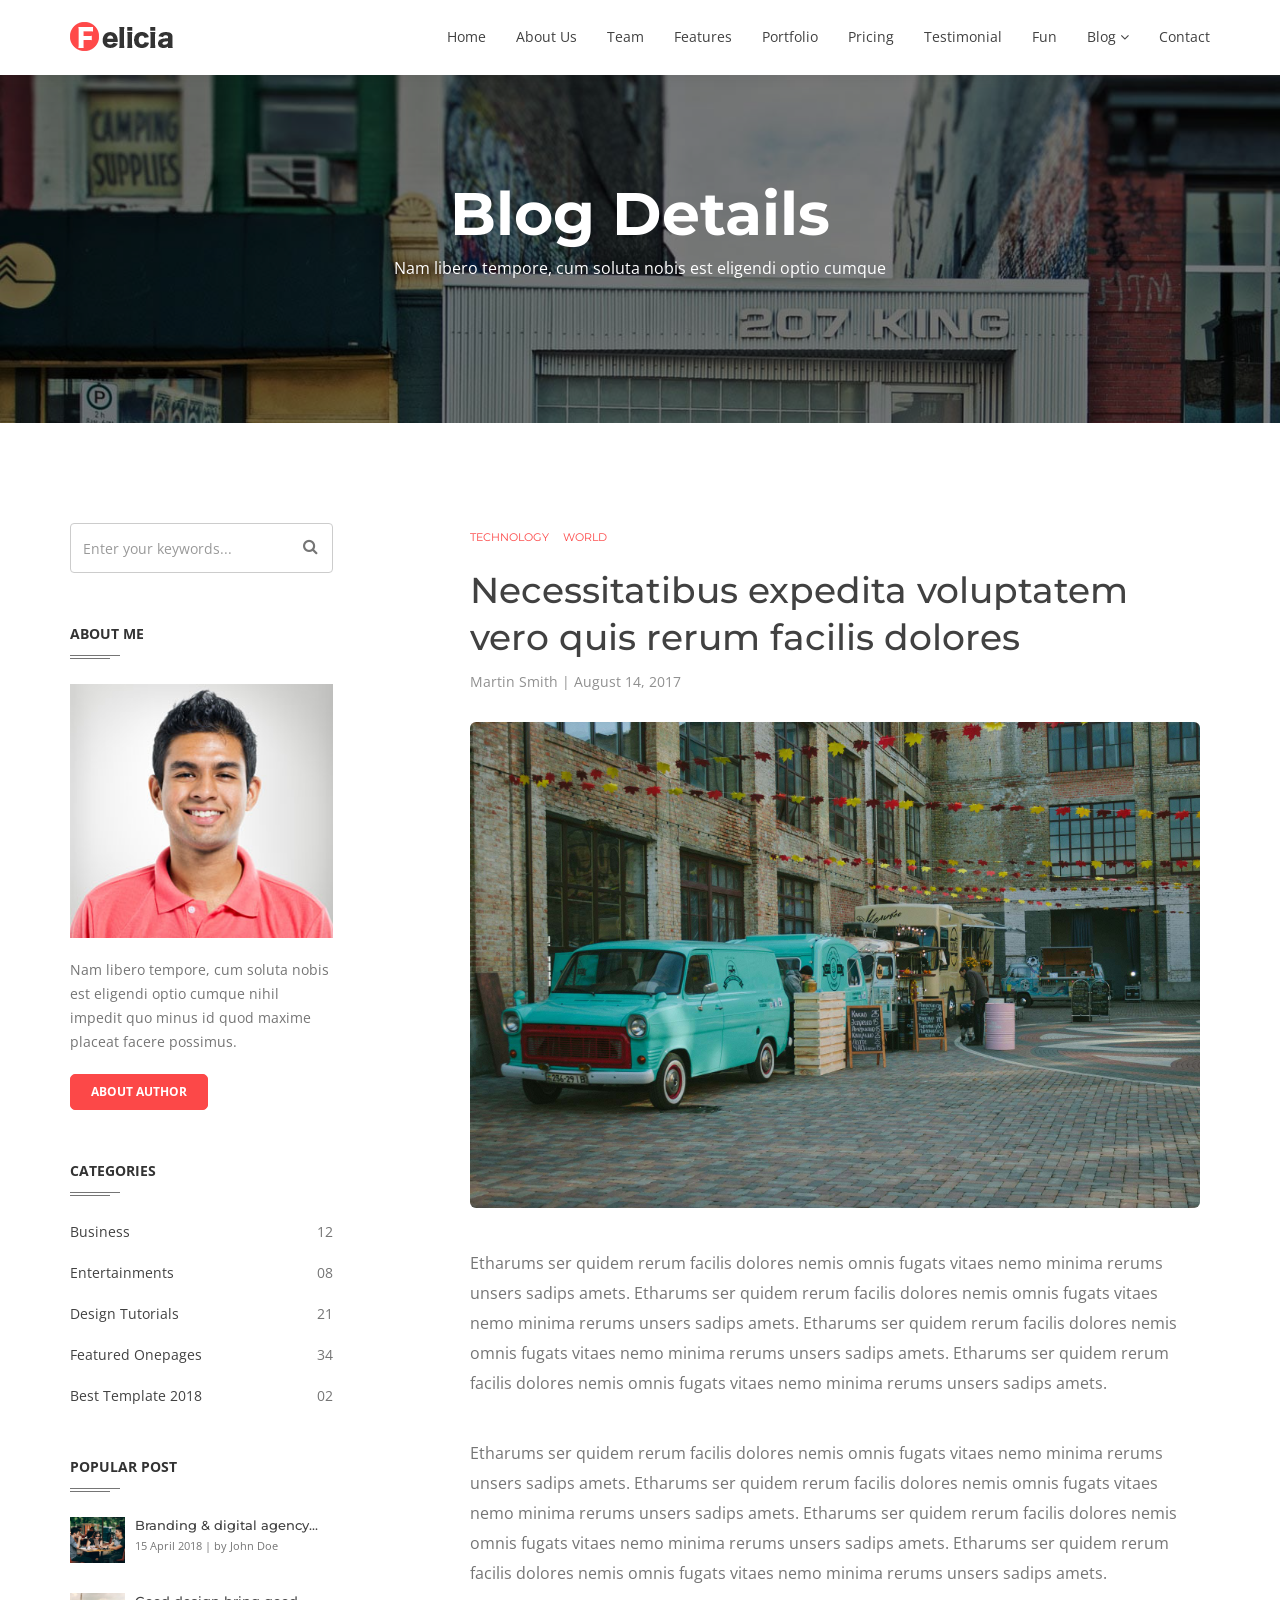
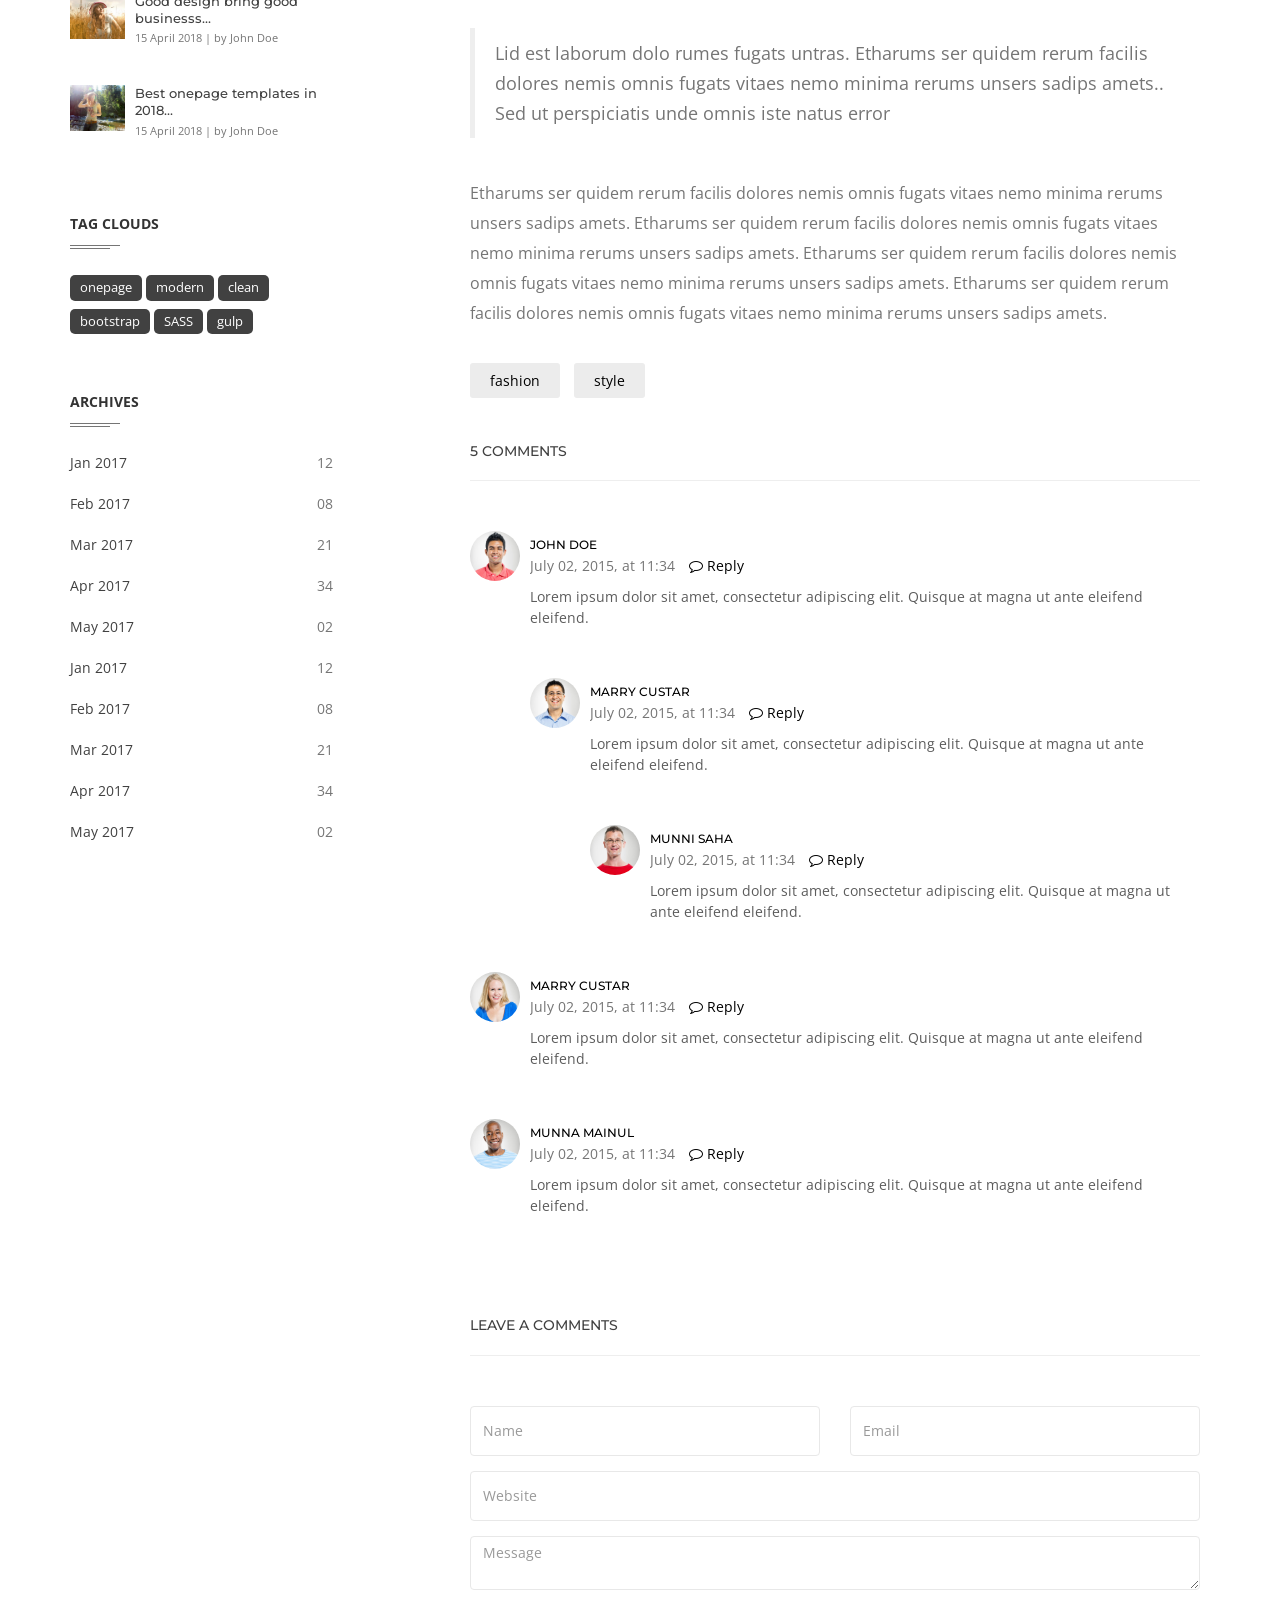
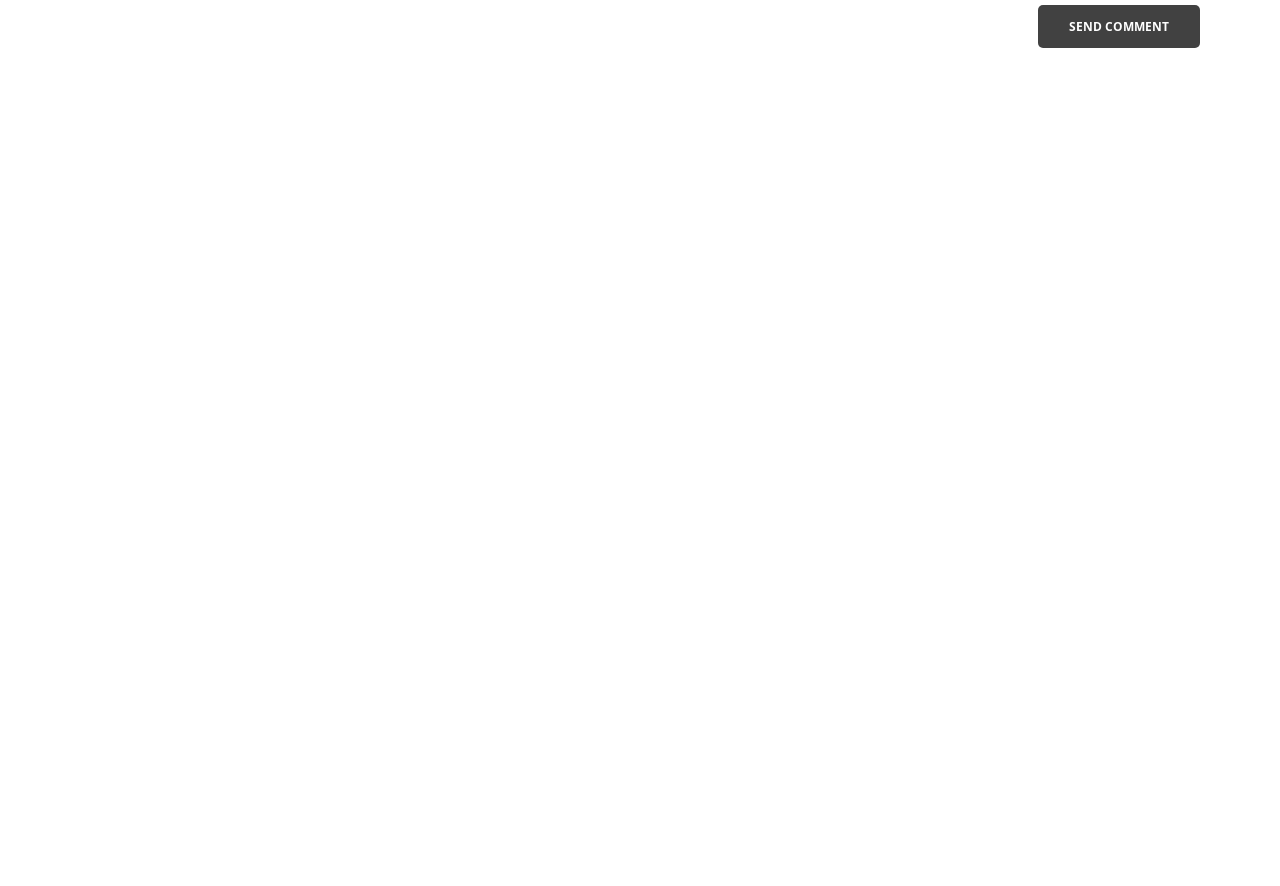
<file: felicia/blog-single-left-sidebar.html>
<!DOCTYPE html>
<html lang="en">

<!-- Mirrored from mosaddek.com/theme/felicia/blog-single-left-sidebar.html by HTTrack Website Copier/3.x [XR&CO'2014], Tue, 03 Jul 2018 04:06:28 GMT -->
<head>
    <meta charset="utf-8">
    <meta name="description" content=" ">
    <meta name="keywords" content=" ">
    <meta name="viewport" content="width=device-width, initial-scale=1.0, maximum-scale=1.0">
    <meta name="author" content="MHS">

    <!--favicon and touch icon-->
    <link rel="icon" type="image/png" href="assets/img/favicon.png">
    <link rel="apple-touch-icon" href="assets/img/favicon.png">
    <link rel="apple-touch-icon" sizes="72x72" href="assets/img/favicon-72x72.png">
    <link rel="apple-touch-icon" sizes="114x114" href="assets/img/favicon-114x114.png">

    <!--site title-->
    <title>Felicia</title>


    <!--web font-->
    <link href="https://fonts.googleapis.com/css?family=Montserrat:500,600,700,800" rel="stylesheet">
    <link href="https://fonts.googleapis.com/css?family=Open+Sans:300,400,600,700" rel="stylesheet">

    <!-- ====================
    stylesheet
    ======================-->
    <!--bootstrap-->

    <link href="assets/vendor/bs/css/bootstrap.min.css" rel="stylesheet">
    <!--<link href="assets/vendor/bs-rtl/css/bootstrap.min.css" rel="stylesheet"> &lt;!&ndash; For RTL&ndash;&gt;-->


    <!--icon font-->
    <link href="assets/vendor/font-awesome/css/font-awesome.min.css" rel="stylesheet">
    <link href="assets/vendor/bicon/css/bicon.min.css" rel="stylesheet">

    <!--owl carousel-->
    <link rel="stylesheet" href="assets/vendor/owl/assets/owl.carousel.min.css">
    <link rel="stylesheet" href="assets/vendor/owl/assets/owl.theme.default.min.css">

    <!-- magnific popup -->
    <link rel="stylesheet" href="assets/vendor/magnific-popup/magnific-popup.css">

    <!--animate css-->
    <link rel="stylesheet" href="assets/vendor/animate.css">

    <!--custom css-->
    <link href="assets/css/main.css" rel="stylesheet">

    <!--RTL-->
    <!--<link href="assets/css/rtl/main.min-rtl.css" rel="stylesheet"> &lt;!&ndash; For RTL&ndash;&gt;-->

    <!-- HTML5 shim and Respond.js IE8 support of HTML5 elements and media queries -->
    <!--[if lt IE 9]>
    <script src="assets/vendor/html5shiv.js"></script>
    <script src="assets/vendor/respond.min.js"></script>
    <![endif]-->
</head>
<body>

<div class="main-content">

    <!--header start-->
    <header class="header">
        <nav class="navbar navbar-inverse- navbar-white navbar-fixed-top navbar-expanded">
            <div class="container">
                <div class="navbar-header">
                    <button type="button" class="navbar-toggle" data-toggle="collapse" data-target="#bs-example-navbar-collapse-1">
                        <span class="sr-only">Toggle navigation</span>
                        <i class="fa fa-bars"></i>
                    </button>
                    <a class="navbar-brand" href="#">
                        <img class="img-responsive" src="assets/img/logo.png" srcset="assets/img/logo@2x.png 2x" alt="">
                        <!--Felicia-->
                    </a>
                </div>
                <div class="collapse navbar-collapse" id="bs-example-navbar-collapse-1">
                    <ul class="nav navbar-nav navbar-right navbar-link-dark">
                        <li class="">
                            <a class="external" href="index-2.html#home">Home</a>
                        </li>
                        <li>
                            <a class="external" href="index-2.html#about">About Us</a>
                        </li>
                        <li>
                            <a class="external" href="index-2.html#team">Team</a>
                        </li>
                        <li>
                            <a class="external" href="index-2.html#features">Features</a>
                        </li>
                        <li>
                            <a href="#portfolio">Portfolio</a>
                        </li>
                        <li>
                            <a class="external" href="index-2.html#pricing">Pricing</a>
                        </li>
                        <li>
                            <a class="external" href="index-2.html#testimonial">Testimonial</a>
                        </li>
                        <li>
                            <a class="external" href="index-2.html#fun">Fun</a>
                        </li>
                        <li class="dropdown dropdown-slide">
                            <a href="#" class="dropdown-toggle" data-toggle="dropdown" data-hover="dropdown" data-delay="350" role="button" aria-haspopup="true" aria-expanded="true">Blog <span class="fa fa-angle-down"></span></a>
                            <ul class="dropdown-menu">
                                <li><a href="blog-list-right-sidebar.html">Blog list - Right Sidebar</a></li>
                                <li><a href="blog-list-left-sidebar.html">Blog list - Left Sidebar</a></li>
                                <li><a href="blog-single-right-sidebar.html">Blog Details - Right Sidebar</a></li>
                                <li><a href="blog-single-left-sidebar.html">Blog Details - Left Sidebar</a></li>
                            </ul>
                        </li>
                        <li>
                            <a class="external" href="index-2.html#contact">Contact</a>
                        </li>

                    </ul>
                </div>
            </div>
        </nav>
    </header>
    <!--header end-->

    <!--hero section start-->
    <div>
        <section class="hero hero-inner" style="background-image: url('assets/img/px3.jpg');" data-overlay="5">
            <div class="hero-content light-txt text-center">
                <div class="container">
                    <div class="row">
                        <div class="col-md-12" data-wow-duration="2s" data-wow-delay="1s">
                            <h1 class="hero-title">Blog Details</h1>
                            <p>Nam libero tempore, cum soluta nobis est eligendi optio cumque</p>
                        </div>
                    </div>
                </div>
            </div>

        </section>
    </div>
    <!--hero section end-->


    <!--blog section start-->
    <div class="section-wrapper section-blog">
        <section class="section-space">
            <div class="container">
                <div class="row">

                    <div class="col-md-3">

                        <!--search widget start-->
                        <div class="widget">
                            <form class="widget-search">
                                <input type="text" class="form-control" placeholder="Enter your keywords..."/>
                                <i class="fa fa-search"></i>
                            </form>
                        </div>
                        <!--search widget end-->

                        <!--about widget start-->
                        <div class="widget">
                            <div class="widget-title separator">
                                About Me
                            </div>
                            <img class="img-responsive m-bot-20" src="assets/img/team/member1.jpg" alt=""/>
                            <p class="small">Nam libero tempore, cum soluta nobis est eligendi optio cumque nihil impedit quo minus id quod maxime placeat facere possimus.</p>
                            <a href="#" class="btn btn-sm btn-primary-solid">About Author</a>
                        </div>
                        <!--about widget end-->

                        <!--category widget start-->
                        <div class="widget">
                            <div class="widget-title separator">
                                Categories
                            </div>
                            <ul class="list-unstyled">
                                <li><a href="#">Business</a><span>12</span></li>
                                <li><a href="#">Entertainments</a><span>08</span></li>
                                <li><a href="#">Design Tutorials</a><span>21</span></li>
                                <li><a href="#">Featured Onepages</a><span>34</span></li>
                                <li><a href="#">Best Template 2018</a><span>02</span></li>
                            </ul>
                        </div>
                        <!--category widget end-->

                        <!--popular post widget start-->
                        <div class="widget">
                            <div class="widget-title separator">
                                Popular Post
                            </div>
                            <div class="latest-post">
                                <div class="media">
                                    <div class="media-left">
                                        <div class="thumb">
                                            <a href="#"><img class="img-responsive" src="assets/img/blog1.jpg" alt="..."></a>
                                        </div>
                                    </div>
                                    <div class="media-body ">
                                        <h5 class="m-top-0"><a href="#">Branding & digital agency...</a></h5>
                                        <p>15 April 2018 | by John Doe</p>
                                    </div>
                                </div>
                                <div class="media">
                                    <div class="media-left ">
                                        <div class="thumb">
                                            <a href="#"><img class="img-responsive" src="assets/img/blog2.jpg" alt="..."></a>
                                        </div>
                                    </div>
                                    <div class="media-body ">
                                        <h5 class="m-top-0"><a href="#">Good design bring good businesss...</a></h5>
                                        <p>15 April 2018 | by John Doe</p>
                                    </div>
                                </div>
                                <div class="media">
                                    <div class="media-left ">
                                        <div class="thumb">
                                            <a href="#"><img class="img-responsive" src="assets/img/blog3.jpg" alt="..."></a>
                                        </div>
                                    </div>
                                    <div class="media-body ">
                                        <h5 class="m-top-0"><a href="#">Best onepage templates in 2018...</a></h5>
                                        <p>15 April 2018 | by John Doe</p>
                                    </div>
                                </div>
                            </div>
                        </div>
                        <!--popular post widget end-->

                        <!--tag clouds widget start-->
                        <div class="widget">
                            <div class="widget-title separator">
                                Tag Clouds
                            </div>
                            <div class="tagcloud">
                                <a href="#">onepage</a>
                                <a href="#">modern</a>
                                <a href="#">clean</a>
                                <a href="#">bootstrap</a>
                                <a href="#">SASS</a>
                                <a href="#">gulp</a>
                            </div>
                        </div>
                        <!--tag clouds widget end-->

                        <!--archives widget start-->
                        <div class="widget">
                            <div class="widget-title separator">
                                Archives
                            </div>
                            <ul class="list-unstyled">
                                <li><a href="#">Jan 2017</a><span>12</span></li>
                                <li><a href="#">Feb 2017</a><span>08</span></li>
                                <li><a href="#">Mar 2017</a><span>21</span></li>
                                <li><a href="#">Apr 2017</a><span>34</span></li>
                                <li><a href="#">May 2017</a><span>02</span></li>
                                <li><a href="#">Jan 2017</a><span>12</span></li>
                                <li><a href="#">Feb 2017</a><span>08</span></li>
                                <li><a href="#">Mar 2017</a><span>21</span></li>
                                <li><a href="#">Apr 2017</a><span>34</span></li>
                                <li><a href="#">May 2017</a><span>02</span></li>
                            </ul>
                        </div>
                        <!--archives widget end-->

                    </div>
                    <div class="col-md-8 col-md-offset-1">
                        <div class="row m-bot-50">
                            <div class="col-md-12">
                                <div class="blog-wrap p-tb-0">
                                    <div class="post-header">
                                        <div class="cat">
                                            <ul class="post-categories">
                                                <li><a href="#" rel="category tag">Technology</a></li>
                                                <li><a href="#" rel="category tag">World</a></li>
                                            </ul>
                                        </div>
                                        <h1>Necessitatibus expedita voluptatem vero quis rerum facilis dolores </h1>
                                        <div class="post-auth-date">
                                            <a href="#">Martin Smith</a> | <a href="#">August 14, 2017</a>
                                        </div>
                                    </div>

                                    <img class="img-responsive radius6 m-bot-40" src="assets/img/px2.jpg" alt="">

                                    <div class="post-blog">
                                        <p class="">Etharums ser quidem rerum facilis dolores nemis omnis fugats vitaes nemo minima rerums unsers sadips amets. Etharums ser quidem rerum facilis dolores nemis omnis fugats vitaes nemo minima rerums unsers sadips amets. Etharums ser quidem rerum facilis dolores nemis omnis fugats vitaes nemo minima rerums unsers sadips amets. Etharums ser quidem rerum facilis dolores nemis omnis fugats vitaes nemo minima rerums unsers sadips amets.</p>
                                        <p class="">Etharums ser quidem rerum facilis dolores nemis omnis fugats vitaes nemo minima rerums unsers sadips amets. Etharums ser quidem rerum facilis dolores nemis omnis fugats vitaes nemo minima rerums unsers sadips amets. Etharums ser quidem rerum facilis dolores nemis omnis fugats vitaes nemo minima rerums unsers sadips amets. Etharums ser quidem rerum facilis dolores nemis omnis fugats vitaes nemo minima rerums unsers sadips amets.</p>
                                        <blockquote class="m-bot-40">
                                            <p>
                                                Lid est laborum dolo rumes fugats untras. Etharums ser quidem rerum facilis dolores nemis omnis fugats vitaes nemo minima rerums unsers sadips amets.. Sed ut perspiciatis unde omnis iste natus error
                                            </p>
                                        </blockquote>
                                        <p class="">Etharums ser quidem rerum facilis dolores nemis omnis fugats vitaes nemo minima rerums unsers sadips amets. Etharums ser quidem rerum facilis dolores nemis omnis fugats vitaes nemo minima rerums unsers sadips amets. Etharums ser quidem rerum facilis dolores nemis omnis fugats vitaes nemo minima rerums unsers sadips amets. Etharums ser quidem rerum facilis dolores nemis omnis fugats vitaes nemo minima rerums unsers sadips amets.</p>

                                        <div class="tags">
                                            <ul>
                                                <li><a href="#">fashion</a>
                                                </li>
                                                <li><a href="#">style</a></li>
                                            </ul>

                                        </div>
                                    </div>

                                    <div class="comments-list m-top-50">
                                        <h5 class="text-uppercase">5 Comments</h5>
                                        <hr>
                                        <ul class="media-list m-top-50">
                                            <!-- Comment Item start-->
                                            <li class="media m-bot-50">
                                                <a class="pull-left" href="#">
                                                    <img class="media-object u-Rounded" src="assets/img/team/member1.jpg" alt="" width="50" height="50">
                                                </a>
                                                <div class="media-body">
                                                    <div class="m-bot-10">
                                                        <div class="text-uppercase ">
                                                            <a href="#" class="author-title">John Doe</a>
                                                        </div>
                                                        <div class="comments-meta">
                                                            July 02, 2015, at 11:34 <a href="#" class=""><i class="fa fa-comment-o"></i> Reply</a>
                                                        </div>
                                                    </div>
                                                    <div class="comments-txt">
                                                        Lorem ipsum dolor sit amet, consectetur adipiscing elit. Quisque at magna ut ante eleifend eleifend.
                                                    </div>

                                                    <!--  second level Comment start-->
                                                    <div class="media m-top-50">
                                                        <a class="pull-left" href="#">
                                                            <img class="media-object u-Rounded" src="assets/img/team/member2.jpg" alt="" width="50" height="50">
                                                        </a>
                                                        <div class="media-body">
                                                            <div class="m-bot-10">
                                                                <div class="text-uppercase ">
                                                                    <a href="#" class="author-title">Marry Custar</a>
                                                                </div>
                                                                <div class="comments-meta">
                                                                    July 02, 2015, at 11:34 <a href="#" class=""><i class="fa fa-comment-o"></i> Reply</a>
                                                                </div>
                                                            </div>
                                                            <div class="comments-txt">
                                                                Lorem ipsum dolor sit amet, consectetur adipiscing elit. Quisque at magna ut ante eleifend eleifend.
                                                            </div>

                                                            <!-- third level Comment start -->
                                                            <div class="media m-top-50">
                                                                <a class="pull-left" href="#">
                                                                    <img class="media-object u-Rounded" src="assets/img/team/member3.jpg" alt="" width="50" height="50">
                                                                </a>
                                                                <div class="media-body">
                                                                    <div class="m-bot-10">
                                                                        <div class="text-uppercase ">
                                                                            <a href="#" class="author-title">Munni Saha</a>
                                                                        </div>
                                                                        <div class="comments-meta">
                                                                            July 02, 2015, at 11:34 <a href="#" class=""><i class="fa fa-comment-o"></i> Reply</a>
                                                                        </div>
                                                                    </div>
                                                                    <div class="comments-txt">
                                                                        Lorem ipsum dolor sit amet, consectetur adipiscing elit. Quisque at magna ut ante eleifend eleifend.
                                                                    </div>
                                                                </div>
                                                            </div>
                                                            <!-- third level Comment end -->

                                                        </div>
                                                    </div>
                                                    <!-- second level Comment end -->

                                                </div>
                                            </li>
                                            <!-- End Comment Item -->
                                            <li class="media m-bot-50">
                                                <a class="pull-left" href="#">
                                                    <img class="media-object u-Rounded" src="assets/img/team/member4.jpg" alt="" width="50" height="50">
                                                </a>
                                                <div class="media-body">
                                                    <div class="m-bot-10">
                                                        <div class="text-uppercase ">
                                                            <a href="#" class="author-title">Marry Custar</a>
                                                        </div>
                                                        <div class="comments-meta">
                                                            July 02, 2015, at 11:34 <a href="#" class=""><i class="fa fa-comment-o"></i> Reply</a>
                                                        </div>
                                                    </div>
                                                    <div class="comments-txt">
                                                        Lorem ipsum dolor sit amet, consectetur adipiscing elit. Quisque at magna ut ante eleifend eleifend.
                                                    </div>
                                                </div>
                                            </li>
                                            <li class="media m-bot-50">
                                                <a class="pull-left" href="#">
                                                    <img class="media-object u-Rounded" src="assets/img/team/member5.jpg" alt="" width="50" height="50">
                                                </a>
                                                <div class="media-body">
                                                    <div class="m-bot-10">
                                                        <div class="text-uppercase ">
                                                            <a href="#" class="author-title">Munna Mainul</a>
                                                        </div>
                                                        <div class="comments-meta">
                                                            July 02, 2015, at 11:34 <a href="#" class=""><i class="fa fa-comment-o"></i> Reply</a>
                                                        </div>
                                                    </div>
                                                    <div class="comments-txt">
                                                        Lorem ipsum dolor sit amet, consectetur adipiscing elit. Quisque at magna ut ante eleifend eleifend.
                                                    </div>
                                                </div>
                                            </li>
                                        </ul>
                                    </div>
                                    <div class=" m-top-100 ">
                                        <h5 class="text-uppercase">Leave a Comments</h5>
                                        <hr>
                                        <div class="row m-top-50 comments-form">
                                            <form>
                                                <div class="form-group col-md-6">
                                                    <input class="form-control" placeholder="Name" type="text">
                                                </div>
                                                <div class="form-group col-md-6">
                                                    <input class="form-control" placeholder="Email" type="email">
                                                </div>
                                                <div class="form-group col-md-12">
                                                    <input class="form-control" placeholder="Website" type="text">
                                                </div>
                                                <div class="form-group col-md-12">
                                                    <textarea class="form-control" placeholder="Message"></textarea>
                                                </div>
                                                <div class="form-group col-md-12">
                                                    <button type="submit" class="btn btn-black pull-right">Send Comment</button>
                                                </div>
                                            </form>
                                        </div>
                                    </div>

                                </div>
                            </div>
                        </div>
                    </div>

                </div>

            </div>
        </section>
    </div>
    <!--blog section end-->

</div>

<!-- footer start-->
<footer class="footer footer-fixed">

    <div class="container">
        <div class="row">
            <div class="col-md-3 col-sm-12 ">
                <div class="footer-title">
                    <h5>ABOUT FELICIA</h5>
                </div>
                <p>Nam libero tempore, cum soluta nobis est eligendi optio cumque nihil impedit quo minus id quod maxime placeat facere possimus.</p>
                <p>Nam libero tempore, cum soluta nobis est eligendi optio cumque </p>

                <h5>FOLLOW US</h5>
                <div class="footer-social-links">
                    <a href="#" class="facebook"><i class="fa fa-facebook"></i></a>
                    <a href="#" class="twitter"><i class="fa fa-twitter"></i></a>
                    <a href="#" class="google-plus"><i class="fa fa-google-plus"></i></a>
                    <a href="#" class="rss"><i class="fa fa-rss"></i></a>
                </div>
            </div>
            <div class="col-md-3 col-sm-6 ">
                <div class="footer-title">
                    <h5>LATEST NEWS</h5>
                </div>
                <div class="latest-post">
                    <div class="media">
                        <div class="media-left media-middle">
                            <div class="thumb">
                                <a href="#"><img class="img-responsive" src="assets/img/blog1.jpg" alt="..."></a>
                            </div>
                        </div>
                        <div class="media-body media-middle">
                            <h5><a href="#">Branding & digital agency...</a></h5>
                            <p>15 April 2018 | by John Doe</p>
                        </div>
                    </div>
                    <div class="media">
                        <div class="media-left media-middle">
                            <div class="thumb">
                                <a href="#"><img class="img-responsive" src="assets/img/blog2.jpg" alt="..."></a>
                            </div>
                        </div>
                        <div class="media-body media-middle">
                            <h5><a href="#">Good design bring good businesss...</a></h5>
                            <p>15 April 2018 | by John Doe</p>
                        </div>
                    </div>
                    <div class="media">
                        <div class="media-left media-middle">
                            <div class="thumb">
                                <a href="#"><img class="img-responsive" src="assets/img/blog3.jpg" alt="..."></a>
                            </div>
                        </div>
                        <div class="media-body media-middle">
                            <h5><a href="#">Best onepage templates in 2018...</a></h5>
                            <p>15 April 2018 | by John Doe</p>
                        </div>
                    </div>
                </div>

            </div>
            <div class="col-md-3 col-sm-6">
                <div class="footer-title">
                    <h5>TAG CLOUDS</h5>
                </div>
                <div class="tagcloud">
                    <a href="#">onepage</a>
                    <a href="#">modern</a>
                    <a href="#">clean</a>
                    <a href="#">bootstrap</a>
                    <a href="#">SASS</a>
                    <a href="#">gulp</a>
                </div>

                <div class="footer-title m-bot-20">
                    <h5>QUICK LINKS</h5>
                </div>
                <ul class="list-unstyled short-links">
                    <li><a href="#">Privacy</a></li>
                    <li><a href="#">Terms & Condition</a></li>
                    <li><a href="#">Help Center</a></li>
                    <li><a href="#">Download</a></li>
                    <li><a href="#">Photo Gallery</a></li>
                </ul>
            </div>
            <div class="col-md-3 col-sm-6">
                <div class="footer-title">
                    <h5>SUBSCRIBE NEWSLETTER</h5>
                </div>
                <p>Nam libero tempore, cum soluta nobis est eligendi optio cumque. Nam libero tempore, cum soluta nobis est eligendi optio cumque </p>
                <input type="text" name="email" class="form-control" placeholder="Enter your email...">
            </div>
        </div>
    </div>
    <div class="copyright-section">
        <div class="container">
            <div class="row">
                <div class="col-md-12 text-center">
                    &copy; Copyright 2018  Felicia. All rights reserved.
                </div>
            </div>
        </div>
    </div>

</footer>
<!-- footer end-->


<!--scripts-->
<script src="assets/vendor/jquery-2.1.3.min.js"></script>
<script src="assets/vendor/bs/js/bootstrap.min.js"></script>
<!--<script src="assets/vendor/bs-rtl/js/bootstrap.min.js"></script> &lt;!&ndash; For RTL&ndash;&gt;-->
<script src="assets/vendor/owl/owl.carousel.min.js"></script>
<script src="assets/vendor/jquery.nav.js"></script>
<script src="assets/vendor/magnific-popup/jquery.magnific-popup.min.js"></script>

<script src="assets/vendor/jquery.isotope.js"></script>
<script src="assets/vendor/imagesloaded.js"></script>

<script src="assets/vendor/jquery.animateNumber.min.js"></script>

<script src="assets/vendor/visible.js"></script>
<script src="assets/vendor/wow.min.js"></script>

<!--[if lt IE 9]>
<script src="assets/vendor/modernizr.js"></script>
<![endif]-->

<!--init scripts-->
<script src="assets/js/scripts.js"></script>

</body>

<!-- Mirrored from mosaddek.com/theme/felicia/blog-single-left-sidebar.html by HTTrack Website Copier/3.x [XR&CO'2014], Tue, 03 Jul 2018 04:06:28 GMT -->
</html>
</file>
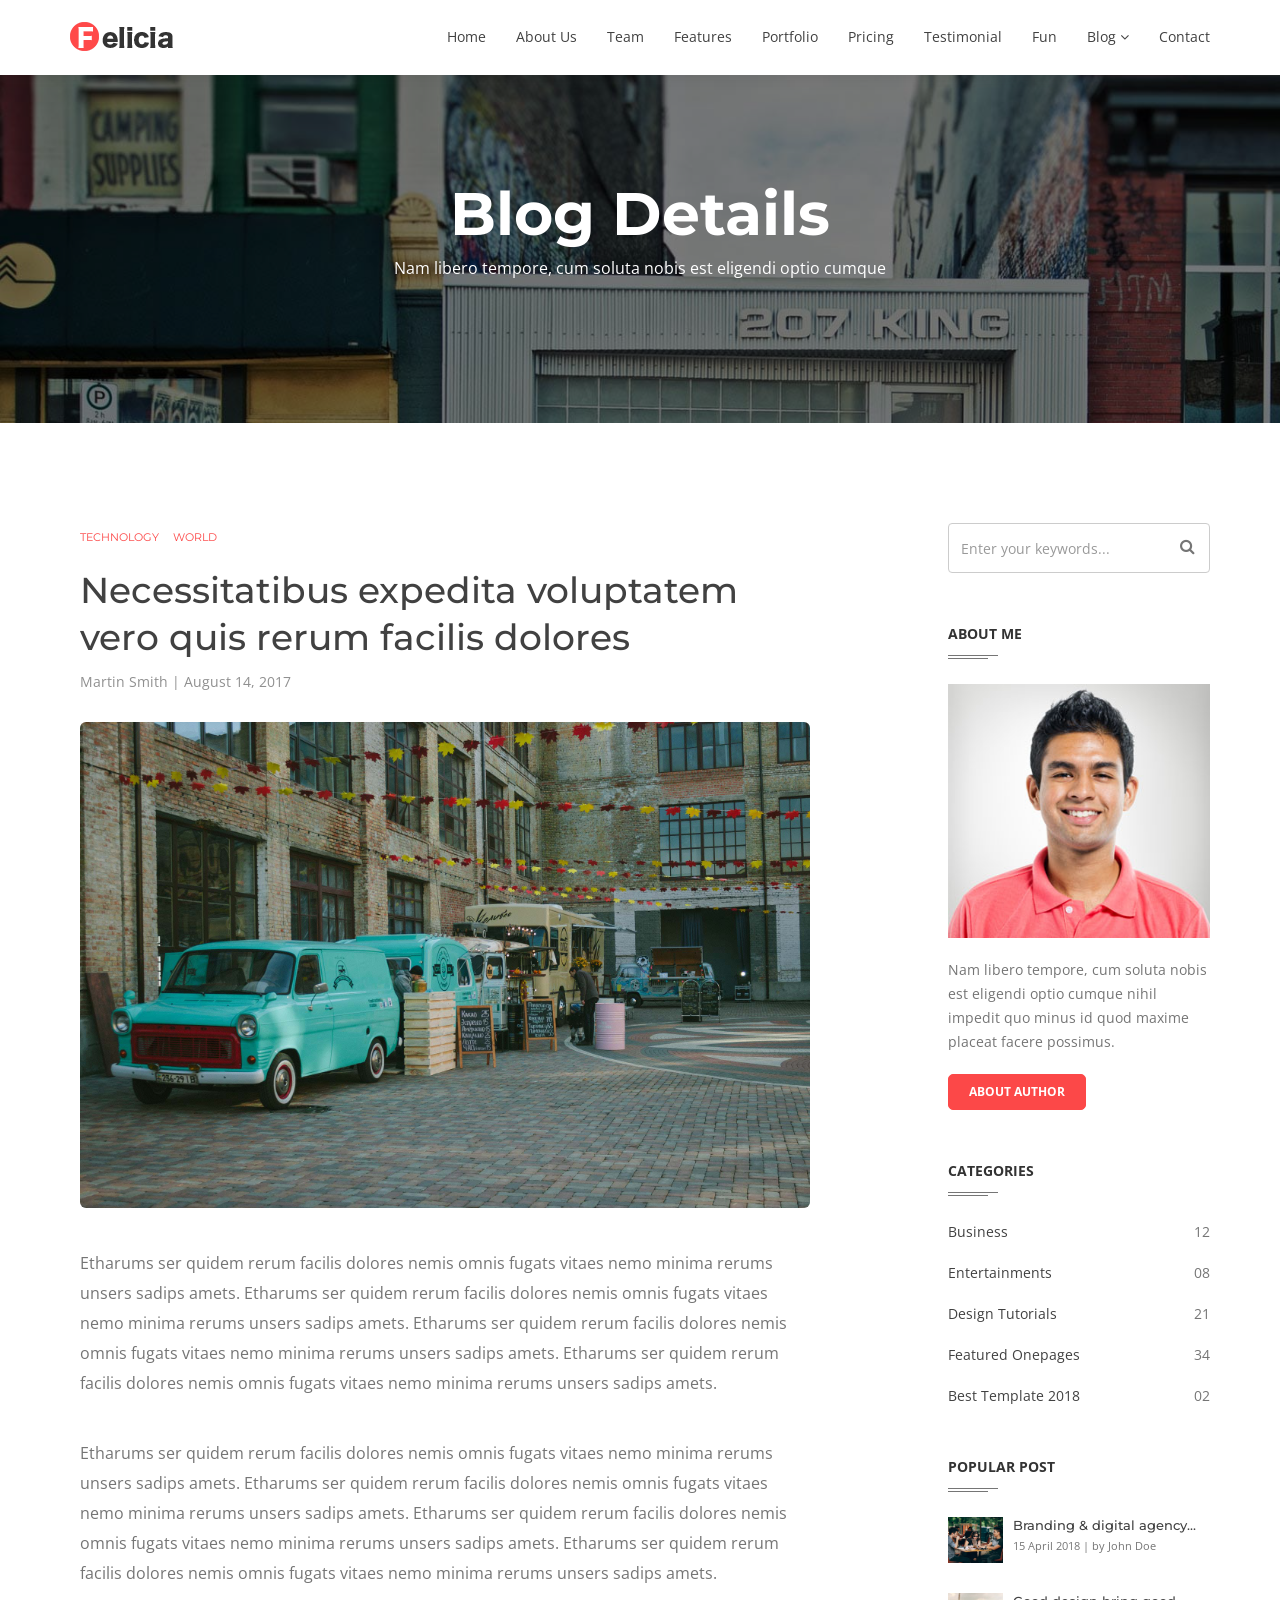
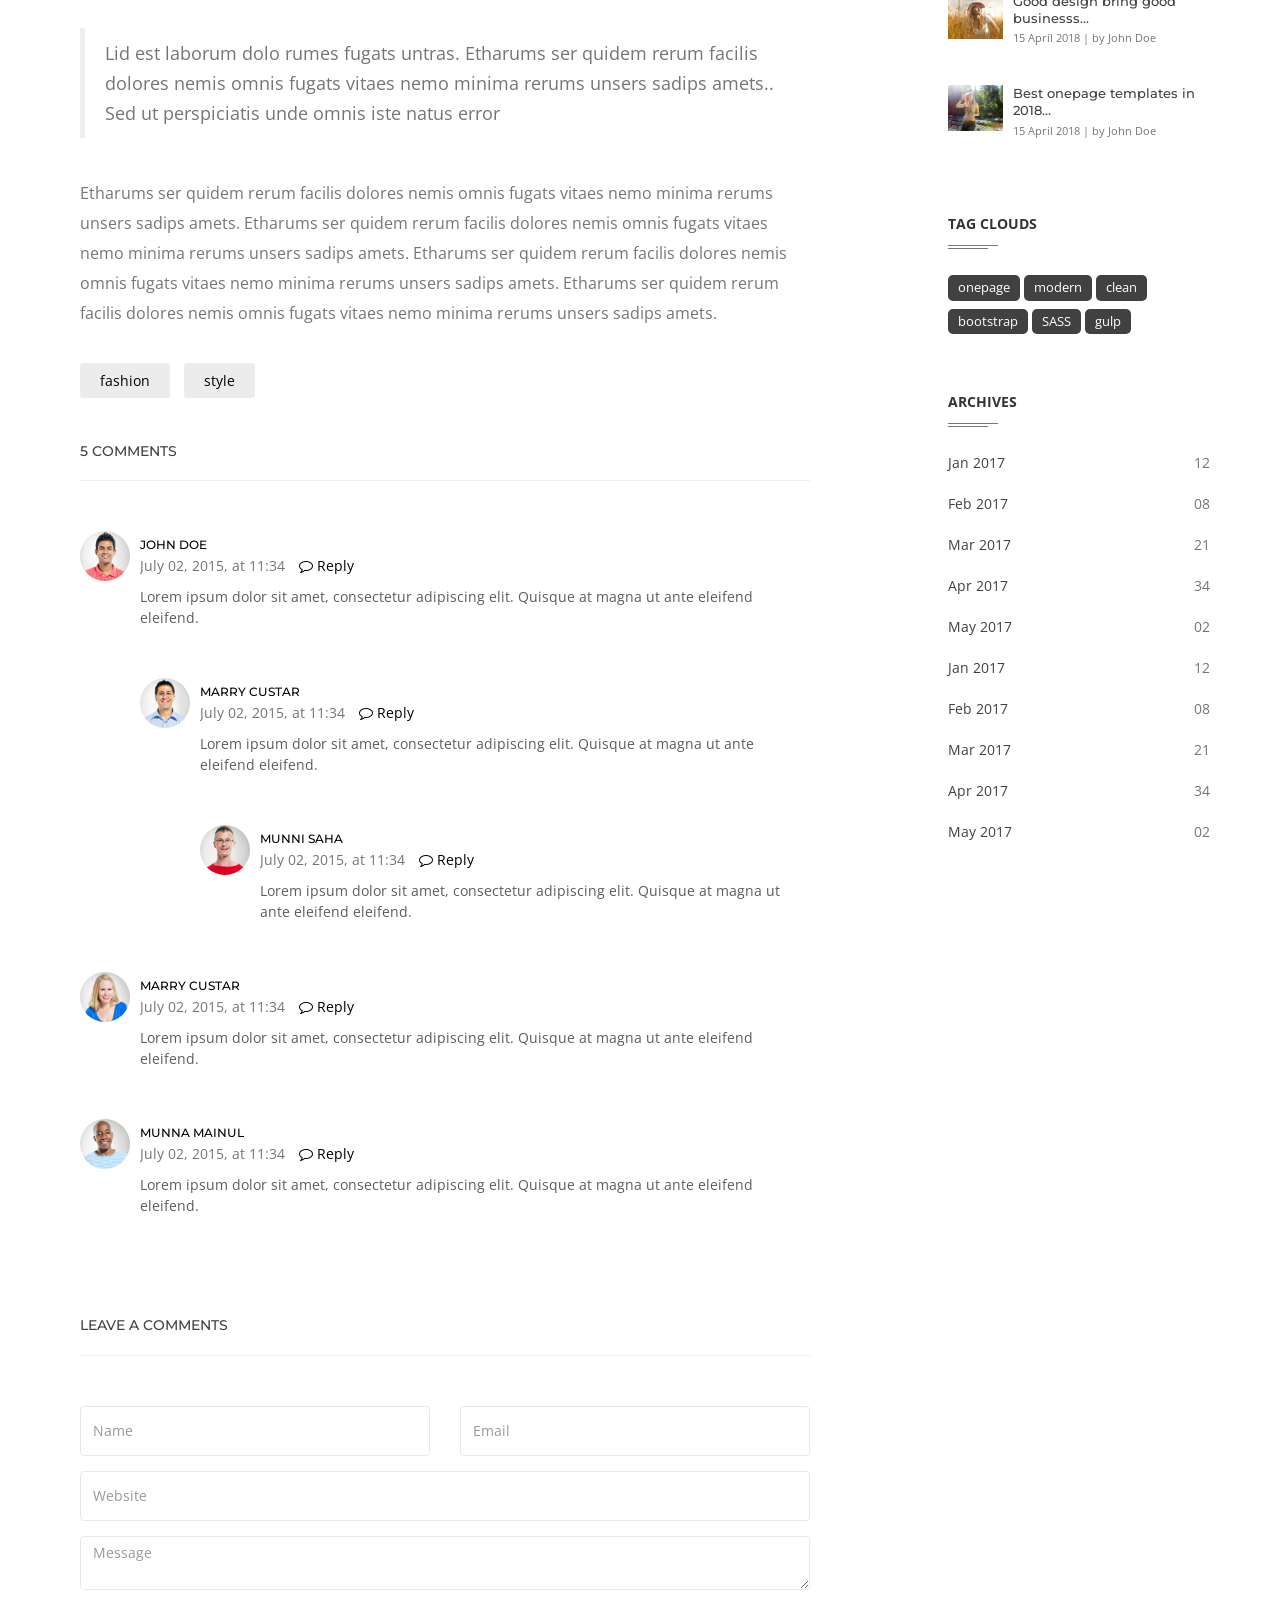
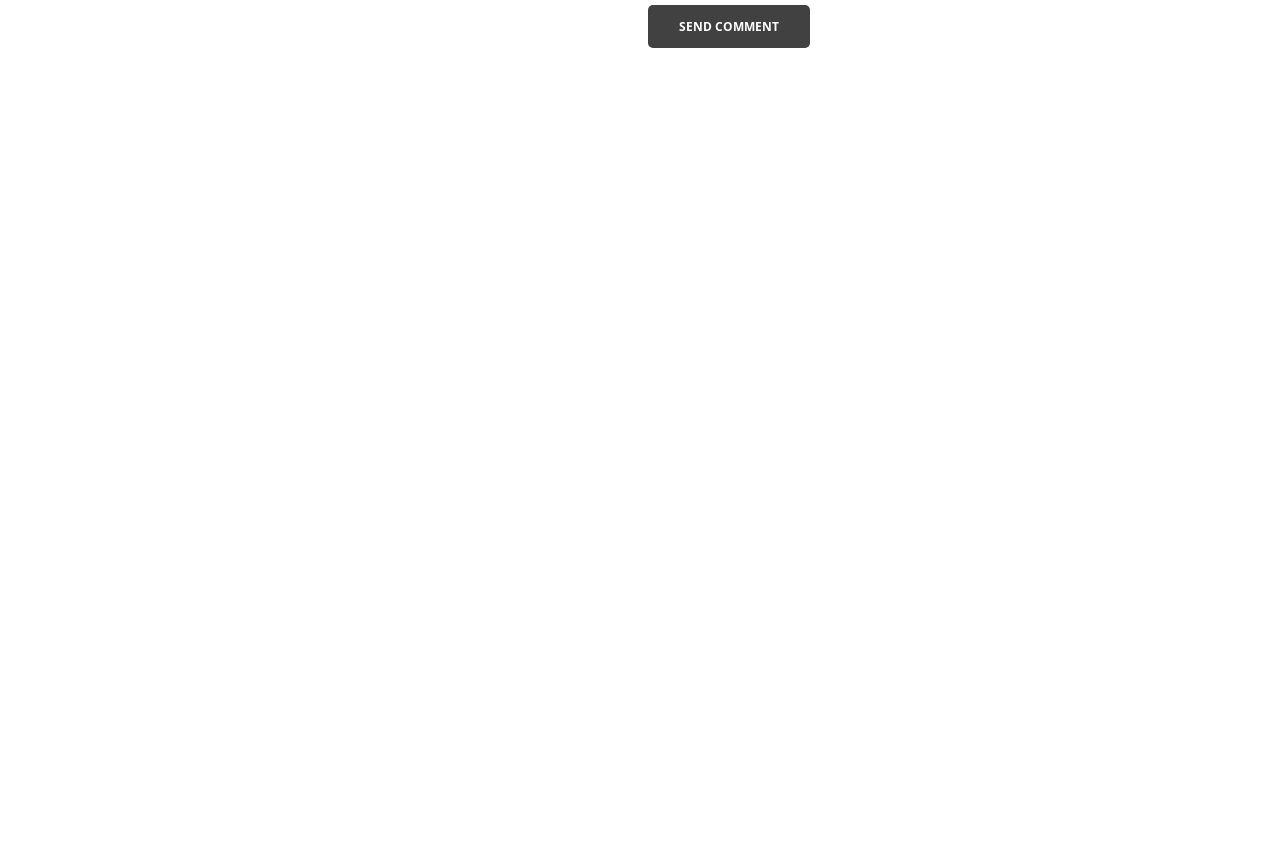
<file: felicia/blog-single-right-sidebar.html>
<!DOCTYPE html>
<html lang="en">

<!-- Mirrored from mosaddek.com/theme/felicia/blog-single-right-sidebar.html by HTTrack Website Copier/3.x [XR&CO'2014], Tue, 03 Jul 2018 04:06:28 GMT -->
<head>
    <meta charset="utf-8">
    <meta name="description" content=" ">
    <meta name="keywords" content=" ">
    <meta name="viewport" content="width=device-width, initial-scale=1.0, maximum-scale=1.0">
    <meta name="author" content="MHS">

    <!--favicon and touch icon-->
    <link rel="icon" type="image/png" href="assets/img/favicon.png">
    <link rel="apple-touch-icon" href="assets/img/favicon.png">
    <link rel="apple-touch-icon" sizes="72x72" href="assets/img/favicon-72x72.png">
    <link rel="apple-touch-icon" sizes="114x114" href="assets/img/favicon-114x114.png">

    <!--site title-->
    <title>Felicia</title>


    <!--web font-->
    <link href="https://fonts.googleapis.com/css?family=Montserrat:500,600,700,800" rel="stylesheet">
    <link href="https://fonts.googleapis.com/css?family=Open+Sans:300,400,600,700" rel="stylesheet">

    <!-- ====================
    stylesheet
    ======================-->
    <!--bootstrap-->

    <link href="assets/vendor/bs/css/bootstrap.min.css" rel="stylesheet">
    <!--<link href="assets/vendor/bs-rtl/css/bootstrap.min.css" rel="stylesheet"> &lt;!&ndash; For RTL&ndash;&gt;-->


    <!--icon font-->
    <link href="assets/vendor/font-awesome/css/font-awesome.min.css" rel="stylesheet">
    <link href="assets/vendor/bicon/css/bicon.min.css" rel="stylesheet">

    <!--owl carousel-->
    <link rel="stylesheet" href="assets/vendor/owl/assets/owl.carousel.min.css">
    <link rel="stylesheet" href="assets/vendor/owl/assets/owl.theme.default.min.css">

    <!-- magnific popup -->
    <link rel="stylesheet" href="assets/vendor/magnific-popup/magnific-popup.css">

    <!--animate css-->
    <link rel="stylesheet" href="assets/vendor/animate.css">

    <!--custom css-->
    <link href="assets/css/main.css" rel="stylesheet">

    <!--RTL-->
    <!--<link href="assets/css/rtl/main.min-rtl.css" rel="stylesheet"> &lt;!&ndash; For RTL&ndash;&gt;-->

    <!-- HTML5 shim and Respond.js IE8 support of HTML5 elements and media queries -->
    <!--[if lt IE 9]>
    <script src="assets/vendor/html5shiv.js"></script>
    <script src="assets/vendor/respond.min.js"></script>
    <![endif]-->
</head>
<body>

<div class="main-content">

    <!--header start-->
    <header class="header">
        <nav class="navbar navbar-inverse- navbar-white navbar-fixed-top navbar-expanded">
            <div class="container">
                <div class="navbar-header">
                    <button type="button" class="navbar-toggle" data-toggle="collapse" data-target="#bs-example-navbar-collapse-1">
                        <span class="sr-only">Toggle navigation</span>
                        <i class="fa fa-bars"></i>
                    </button>
                    <a class="navbar-brand" href="#">
                        <img class="img-responsive" src="assets/img/logo.png" srcset="assets/img/logo@2x.png 2x" alt="">
                        <!--Felicia-->
                    </a>
                </div>
                <div class="collapse navbar-collapse" id="bs-example-navbar-collapse-1">
                    <ul class="nav navbar-nav navbar-right navbar-link-dark">
                        <li class="">
                            <a class="external" href="index-2.html#home">Home</a>
                        </li>
                        <li>
                            <a class="external" href="index-2.html#about">About Us</a>
                        </li>
                        <li>
                            <a class="external" href="index-2.html#team">Team</a>
                        </li>
                        <li>
                            <a class="external" href="index-2.html#features">Features</a>
                        </li>
                        <li>
                            <a href="#portfolio">Portfolio</a>
                        </li>
                        <li>
                            <a class="external" href="index-2.html#pricing">Pricing</a>
                        </li>
                        <li>
                            <a class="external" href="index-2.html#testimonial">Testimonial</a>
                        </li>
                        <li>
                            <a class="external" href="index-2.html#fun">Fun</a>
                        </li>
                        <li class="dropdown dropdown-slide">
                            <a href="#" class="dropdown-toggle" data-toggle="dropdown" data-hover="dropdown" data-delay="350" role="button" aria-haspopup="true" aria-expanded="true">Blog <span class="fa fa-angle-down"></span></a>
                            <ul class="dropdown-menu">
                                <li><a href="blog-list-right-sidebar.html">Blog list - Right Sidebar</a></li>
                                <li><a href="blog-list-left-sidebar.html">Blog list - Left Sidebar</a></li>
                                <li><a href="blog-single-right-sidebar.html">Blog Details - Right Sidebar</a></li>
                                <li><a href="blog-single-left-sidebar.html">Blog Details - Left Sidebar</a></li>
                            </ul>
                        </li>
                        <li>
                            <a class="external" href="index-2.html#contact">Contact</a>
                        </li>

                    </ul>
                </div>
            </div>
        </nav>
    </header>
    <!--header end-->

    <!--hero section start-->
    <div>
        <section class="hero hero-inner" style="background-image: url('assets/img/px3.jpg');" data-overlay="5">
            <div class="hero-content light-txt text-center">
                <div class="container">
                    <div class="row">
                        <div class="col-md-12" data-wow-duration="2s" data-wow-delay="1s">
                            <h1 class="hero-title">Blog Details</h1>
                            <p>Nam libero tempore, cum soluta nobis est eligendi optio cumque</p>
                        </div>
                    </div>
                </div>
            </div>

        </section>
    </div>
    <!--hero section end-->


    <!--blog section start-->
    <div class="section-wrapper section-blog">
        <section class="section-space">
            <div class="container">
                <div class="row">
                    <div class="col-md-8">
                        <div class="row m-bot-50">
                            <div class="col-md-12">
                                <div class="blog-wrap p-tb-0">
                                    <div class="post-header">
                                        <div class="cat">
                                            <ul class="post-categories">
                                                <li><a href="#" rel="category tag">Technology</a></li>
                                                <li><a href="#" rel="category tag">World</a></li>
                                            </ul>
                                        </div>
                                        <h1>Necessitatibus expedita voluptatem vero quis rerum facilis dolores </h1>
                                        <div class="post-auth-date">
                                            <a href="#">Martin Smith</a> | <a href="#">August 14, 2017</a>
                                        </div>
                                    </div>

                                    <img class="img-responsive radius6 m-bot-40" src="assets/img/px2.jpg" alt="">

                                    <div class="post-blog">
                                        <p class="">Etharums ser quidem rerum facilis dolores nemis omnis fugats vitaes nemo minima rerums unsers sadips amets. Etharums ser quidem rerum facilis dolores nemis omnis fugats vitaes nemo minima rerums unsers sadips amets. Etharums ser quidem rerum facilis dolores nemis omnis fugats vitaes nemo minima rerums unsers sadips amets. Etharums ser quidem rerum facilis dolores nemis omnis fugats vitaes nemo minima rerums unsers sadips amets.</p>
                                        <p class="">Etharums ser quidem rerum facilis dolores nemis omnis fugats vitaes nemo minima rerums unsers sadips amets. Etharums ser quidem rerum facilis dolores nemis omnis fugats vitaes nemo minima rerums unsers sadips amets. Etharums ser quidem rerum facilis dolores nemis omnis fugats vitaes nemo minima rerums unsers sadips amets. Etharums ser quidem rerum facilis dolores nemis omnis fugats vitaes nemo minima rerums unsers sadips amets.</p>
                                        <blockquote class="m-bot-40">
                                            <p>
                                                Lid est laborum dolo rumes fugats untras. Etharums ser quidem rerum facilis dolores nemis omnis fugats vitaes nemo minima rerums unsers sadips amets.. Sed ut perspiciatis unde omnis iste natus error
                                            </p>
                                        </blockquote>
                                        <p class="">Etharums ser quidem rerum facilis dolores nemis omnis fugats vitaes nemo minima rerums unsers sadips amets. Etharums ser quidem rerum facilis dolores nemis omnis fugats vitaes nemo minima rerums unsers sadips amets. Etharums ser quidem rerum facilis dolores nemis omnis fugats vitaes nemo minima rerums unsers sadips amets. Etharums ser quidem rerum facilis dolores nemis omnis fugats vitaes nemo minima rerums unsers sadips amets.</p>

                                        <div class="tags">
                                            <ul>
                                                <li><a href="#">fashion</a>
                                                </li>
                                                <li><a href="#">style</a></li>
                                            </ul>

                                        </div>
                                    </div>

                                    <div class="comments-list m-top-50">
                                        <h5 class="text-uppercase">5 Comments</h5>
                                        <hr>
                                        <ul class="media-list m-top-50">
                                            <!-- Comment Item start-->
                                            <li class="media m-bot-50">
                                                <a class="pull-left" href="#">
                                                    <img class="media-object u-Rounded" src="assets/img/team/member1.jpg" alt="" width="50" height="50">
                                                </a>
                                                <div class="media-body">
                                                    <div class="m-bot-10">
                                                        <div class="text-uppercase ">
                                                            <a href="#" class="author-title">John Doe</a>
                                                        </div>
                                                        <div class="comments-meta">
                                                            July 02, 2015, at 11:34 <a href="#" class=""><i class="fa fa-comment-o"></i> Reply</a>
                                                        </div>
                                                    </div>
                                                    <div class="comments-txt">
                                                        Lorem ipsum dolor sit amet, consectetur adipiscing elit. Quisque at magna ut ante eleifend eleifend.
                                                    </div>

                                                    <!--  second level Comment start-->
                                                    <div class="media m-top-50">
                                                        <a class="pull-left" href="#">
                                                            <img class="media-object u-Rounded" src="assets/img/team/member2.jpg" alt="" width="50" height="50">
                                                        </a>
                                                        <div class="media-body">
                                                            <div class="m-bot-10">
                                                                <div class="text-uppercase ">
                                                                    <a href="#" class="author-title">Marry Custar</a>
                                                                </div>
                                                                <div class="comments-meta">
                                                                    July 02, 2015, at 11:34 <a href="#" class=""><i class="fa fa-comment-o"></i> Reply</a>
                                                                </div>
                                                            </div>
                                                            <div class="comments-txt">
                                                                Lorem ipsum dolor sit amet, consectetur adipiscing elit. Quisque at magna ut ante eleifend eleifend.
                                                            </div>

                                                            <!-- third level Comment start -->
                                                            <div class="media m-top-50">
                                                                <a class="pull-left" href="#">
                                                                    <img class="media-object u-Rounded" src="assets/img/team/member3.jpg" alt="" width="50" height="50">
                                                                </a>
                                                                <div class="media-body">
                                                                    <div class="m-bot-10">
                                                                        <div class="text-uppercase ">
                                                                            <a href="#" class="author-title">Munni Saha</a>
                                                                        </div>
                                                                        <div class="comments-meta">
                                                                            July 02, 2015, at 11:34 <a href="#" class=""><i class="fa fa-comment-o"></i> Reply</a>
                                                                        </div>
                                                                    </div>
                                                                    <div class="comments-txt">
                                                                        Lorem ipsum dolor sit amet, consectetur adipiscing elit. Quisque at magna ut ante eleifend eleifend.
                                                                    </div>
                                                                </div>
                                                            </div>
                                                            <!-- third level Comment end -->

                                                        </div>
                                                    </div>
                                                    <!-- second level Comment end -->

                                                </div>
                                            </li>
                                            <!-- End Comment Item -->
                                            <li class="media m-bot-50">
                                                <a class="pull-left" href="#">
                                                    <img class="media-object u-Rounded" src="assets/img/team/member4.jpg" alt="" width="50" height="50">
                                                </a>
                                                <div class="media-body">
                                                    <div class="m-bot-10">
                                                        <div class="text-uppercase ">
                                                            <a href="#" class="author-title">Marry Custar</a>
                                                        </div>
                                                        <div class="comments-meta">
                                                            July 02, 2015, at 11:34 <a href="#" class=""><i class="fa fa-comment-o"></i> Reply</a>
                                                        </div>
                                                    </div>
                                                    <div class="comments-txt">
                                                        Lorem ipsum dolor sit amet, consectetur adipiscing elit. Quisque at magna ut ante eleifend eleifend.
                                                    </div>
                                                </div>
                                            </li>
                                            <li class="media m-bot-50">
                                                <a class="pull-left" href="#">
                                                    <img class="media-object u-Rounded" src="assets/img/team/member5.jpg" alt="" width="50" height="50">
                                                </a>
                                                <div class="media-body">
                                                    <div class="m-bot-10">
                                                        <div class="text-uppercase ">
                                                            <a href="#" class="author-title">Munna Mainul</a>
                                                        </div>
                                                        <div class="comments-meta">
                                                            July 02, 2015, at 11:34 <a href="#" class=""><i class="fa fa-comment-o"></i> Reply</a>
                                                        </div>
                                                    </div>
                                                    <div class="comments-txt">
                                                        Lorem ipsum dolor sit amet, consectetur adipiscing elit. Quisque at magna ut ante eleifend eleifend.
                                                    </div>
                                                </div>
                                            </li>
                                        </ul>
                                    </div>
                                    <div class=" m-top-100 ">
                                        <h5 class="text-uppercase">Leave a Comments</h5>
                                        <hr>
                                        <div class="row m-top-50 comments-form">
                                            <form>
                                                <div class="form-group col-md-6">
                                                    <input class="form-control" placeholder="Name" type="text">
                                                </div>
                                                <div class="form-group col-md-6">
                                                    <input class="form-control" placeholder="Email" type="email">
                                                </div>
                                                <div class="form-group col-md-12">
                                                    <input class="form-control" placeholder="Website" type="text">
                                                </div>
                                                <div class="form-group col-md-12">
                                                    <textarea class="form-control" placeholder="Message"></textarea>
                                                </div>
                                                <div class="form-group col-md-12">
                                                    <button type="submit" class="btn btn-black pull-right">Send Comment</button>
                                                </div>
                                            </form>
                                        </div>
                                    </div>

                                </div>
                            </div>
                        </div>
                    </div>
                    <div class="col-md-3 col-md-offset-1">

                        <!--search widget start-->
                        <div class="widget">
                            <form class="widget-search">
                                <input type="text" class="form-control" placeholder="Enter your keywords..."/>
                                <i class="fa fa-search"></i>
                            </form>
                        </div>
                        <!--search widget end-->

                        <!--about widget start-->
                        <div class="widget">
                            <div class="widget-title separator">
                                About Me
                            </div>
                            <img class="img-responsive m-bot-20" src="assets/img/team/member1.jpg" alt=""/>
                            <p class="small">Nam libero tempore, cum soluta nobis est eligendi optio cumque nihil impedit quo minus id quod maxime placeat facere possimus.</p>
                            <a href="#" class="btn btn-sm btn-primary-solid">About Author</a>
                        </div>
                        <!--about widget end-->

                        <!--category widget start-->
                        <div class="widget">
                            <div class="widget-title separator">
                                Categories
                            </div>
                            <ul class="list-unstyled">
                                <li><a href="#">Business</a><span>12</span></li>
                                <li><a href="#">Entertainments</a><span>08</span></li>
                                <li><a href="#">Design Tutorials</a><span>21</span></li>
                                <li><a href="#">Featured Onepages</a><span>34</span></li>
                                <li><a href="#">Best Template 2018</a><span>02</span></li>
                            </ul>
                        </div>
                        <!--category widget end-->

                        <!--popular post widget start-->
                        <div class="widget">
                            <div class="widget-title separator">
                                Popular Post
                            </div>
                            <div class="latest-post">
                                <div class="media">
                                    <div class="media-left">
                                        <div class="thumb">
                                            <a href="#"><img class="img-responsive" src="assets/img/blog1.jpg" alt="..."></a>
                                        </div>
                                    </div>
                                    <div class="media-body ">
                                        <h5 class="m-top-0"><a href="#">Branding & digital agency...</a></h5>
                                        <p>15 April 2018 | by John Doe</p>
                                    </div>
                                </div>
                                <div class="media">
                                    <div class="media-left ">
                                        <div class="thumb">
                                            <a href="#"><img class="img-responsive" src="assets/img/blog2.jpg" alt="..."></a>
                                        </div>
                                    </div>
                                    <div class="media-body ">
                                        <h5 class="m-top-0"><a href="#">Good design bring good businesss...</a></h5>
                                        <p>15 April 2018 | by John Doe</p>
                                    </div>
                                </div>
                                <div class="media">
                                    <div class="media-left ">
                                        <div class="thumb">
                                            <a href="#"><img class="img-responsive" src="assets/img/blog3.jpg" alt="..."></a>
                                        </div>
                                    </div>
                                    <div class="media-body ">
                                        <h5 class="m-top-0"><a href="#">Best onepage templates in 2018...</a></h5>
                                        <p>15 April 2018 | by John Doe</p>
                                    </div>
                                </div>
                            </div>
                        </div>
                        <!--popular post widget end-->

                        <!--tag clouds widget start-->
                        <div class="widget">
                            <div class="widget-title separator">
                                Tag Clouds
                            </div>
                            <div class="tagcloud">
                                <a href="#">onepage</a>
                                <a href="#">modern</a>
                                <a href="#">clean</a>
                                <a href="#">bootstrap</a>
                                <a href="#">SASS</a>
                                <a href="#">gulp</a>
                            </div>
                        </div>
                        <!--tag clouds widget end-->

                        <!--archives widget start-->
                        <div class="widget">
                            <div class="widget-title separator">
                                Archives
                            </div>
                            <ul class="list-unstyled">
                                <li><a href="#">Jan 2017</a><span>12</span></li>
                                <li><a href="#">Feb 2017</a><span>08</span></li>
                                <li><a href="#">Mar 2017</a><span>21</span></li>
                                <li><a href="#">Apr 2017</a><span>34</span></li>
                                <li><a href="#">May 2017</a><span>02</span></li>
                                <li><a href="#">Jan 2017</a><span>12</span></li>
                                <li><a href="#">Feb 2017</a><span>08</span></li>
                                <li><a href="#">Mar 2017</a><span>21</span></li>
                                <li><a href="#">Apr 2017</a><span>34</span></li>
                                <li><a href="#">May 2017</a><span>02</span></li>
                            </ul>
                        </div>
                        <!--archives widget end-->

                    </div>
                </div>

            </div>
        </section>
    </div>
    <!--blog section end-->

</div>

<!-- footer start-->
<footer class="footer footer-fixed">

    <div class="container">
        <div class="row">
            <div class="col-md-3 col-sm-12 ">
                <div class="footer-title">
                    <h5>ABOUT FELICIA</h5>
                </div>
                <p>Nam libero tempore, cum soluta nobis est eligendi optio cumque nihil impedit quo minus id quod maxime placeat facere possimus.</p>
                <p>Nam libero tempore, cum soluta nobis est eligendi optio cumque </p>

                <h5>FOLLOW US</h5>
                <div class="footer-social-links">
                    <a href="#" class="facebook"><i class="fa fa-facebook"></i></a>
                    <a href="#" class="twitter"><i class="fa fa-twitter"></i></a>
                    <a href="#" class="google-plus"><i class="fa fa-google-plus"></i></a>
                    <a href="#" class="rss"><i class="fa fa-rss"></i></a>
                </div>
            </div>
            <div class="col-md-3 col-sm-6 ">
                <div class="footer-title">
                    <h5>LATEST NEWS</h5>
                </div>
                <div class="latest-post">
                    <div class="media">
                        <div class="media-left media-middle">
                            <div class="thumb">
                                <a href="#"><img class="img-responsive" src="assets/img/blog1.jpg" alt="..."></a>
                            </div>
                        </div>
                        <div class="media-body media-middle">
                            <h5><a href="#">Branding & digital agency...</a></h5>
                            <p>15 April 2018 | by John Doe</p>
                        </div>
                    </div>
                    <div class="media">
                        <div class="media-left media-middle">
                            <div class="thumb">
                                <a href="#"><img class="img-responsive" src="assets/img/blog2.jpg" alt="..."></a>
                            </div>
                        </div>
                        <div class="media-body media-middle">
                            <h5><a href="#">Good design bring good businesss...</a></h5>
                            <p>15 April 2018 | by John Doe</p>
                        </div>
                    </div>
                    <div class="media">
                        <div class="media-left media-middle">
                            <div class="thumb">
                                <a href="#"><img class="img-responsive" src="assets/img/blog3.jpg" alt="..."></a>
                            </div>
                        </div>
                        <div class="media-body media-middle">
                            <h5><a href="#">Best onepage templates in 2018...</a></h5>
                            <p>15 April 2018 | by John Doe</p>
                        </div>
                    </div>
                </div>

            </div>
            <div class="col-md-3 col-sm-6">
                <div class="footer-title">
                    <h5>TAG CLOUDS</h5>
                </div>
                <div class="tagcloud">
                    <a href="#">onepage</a>
                    <a href="#">modern</a>
                    <a href="#">clean</a>
                    <a href="#">bootstrap</a>
                    <a href="#">SASS</a>
                    <a href="#">gulp</a>
                </div>

                <div class="footer-title m-bot-20">
                    <h5>QUICK LINKS</h5>
                </div>
                <ul class="list-unstyled short-links">
                    <li><a href="#">Privacy</a></li>
                    <li><a href="#">Terms & Condition</a></li>
                    <li><a href="#">Help Center</a></li>
                    <li><a href="#">Download</a></li>
                    <li><a href="#">Photo Gallery</a></li>
                </ul>
            </div>
            <div class="col-md-3 col-sm-6">
                <div class="footer-title">
                    <h5>SUBSCRIBE NEWSLETTER</h5>
                </div>
                <p>Nam libero tempore, cum soluta nobis est eligendi optio cumque. Nam libero tempore, cum soluta nobis est eligendi optio cumque </p>
                <input type="text" name="email" class="form-control" placeholder="Enter your email...">
            </div>
        </div>
    </div>
    <div class="copyright-section">
        <div class="container">
            <div class="row">
                <div class="col-md-12 text-center">
                    &copy; Copyright 2018  Felicia. All rights reserved.
                </div>
            </div>
        </div>
    </div>

</footer>
<!-- footer end-->


<!--scripts-->
<script src="assets/vendor/jquery-2.1.3.min.js"></script>
<script src="assets/vendor/bs/js/bootstrap.min.js"></script>
<!--<script src="assets/vendor/bs-rtl/js/bootstrap.min.js"></script> &lt;!&ndash; For RTL&ndash;&gt;-->
<script src="assets/vendor/owl/owl.carousel.min.js"></script>
<script src="assets/vendor/jquery.nav.js"></script>
<script src="assets/vendor/magnific-popup/jquery.magnific-popup.min.js"></script>

<script src="assets/vendor/jquery.isotope.js"></script>
<script src="assets/vendor/imagesloaded.js"></script>

<script src="assets/vendor/jquery.animateNumber.min.js"></script>

<script src="assets/vendor/visible.js"></script>
<script src="assets/vendor/wow.min.js"></script>

<!--[if lt IE 9]>
<script src="assets/vendor/modernizr.js"></script>
<![endif]-->

<!--init scripts-->
<script src="assets/js/scripts.js"></script>

</body>

<!-- Mirrored from mosaddek.com/theme/felicia/blog-single-right-sidebar.html by HTTrack Website Copier/3.x [XR&CO'2014], Tue, 03 Jul 2018 04:06:28 GMT -->
</html>
</file>
<file: felicia/assets/css/main.css>
/* -------------------------------------------------------
Template: Felicia - Mulitpurpose HTML5 Onepage template
Version: 1.0
Author: MHS
 -------------------------------------------------------*/
/* ---------------------------------------------
Table of contents
------------------------------------------------

01. typography
02. pre-loader
03. header
04. banner-static
05. section
06. services
07. portfolio
08. pricing
09. blog
10. contact
11. footer
12. utilities
13. buttons
14. fun factors
15. shortcodes
16. responsive

--------------------------------------------- */
/* ---------------------------------------------
typography
--------------------------------------------- */
body
{
    font-family: 'Open Sans', sans-serif;
    font-size: 16px;
    font-weight: 400;
    line-height: 1.5;

    overflow-x: hidden;

    -webkit-font-smoothing: antialiased;
       -moz-font-smoothing: antialiased;
    text-rendering: optimizeLegibility;
    direction: ltr;
}

a,
button
{
    -webkit-transition: all .3s;
            transition: all .3s;

    outline: none;
}
a:hover,
a:focus,
a button:hover,
button:hover,
button:focus,
button button:hover
{
    -webkit-transition: all .3s;
            transition: all .3s;
    text-decoration: none;

    outline: none;
}

h1,
h2,
h3,
h4,
h5,
h6
{
    font-family: 'Montserrat', sans-serif;

    color: #414141;
}

.h1,
.h2,
.h3,
.h4,
.h5,
.h6,
h1,
h2,
h3,
h4,
h5,
h6
{
    line-height: 1.3;
}

p
{
    color: #757575;
}

.light-txt h1,
.light-txt h2,
.light-txt h3,
.light-txt h4,
.light-txt h5,
.light-txt h6,
.light-txt p,
.light-txt span,
.light-txt .sub-title,
.light-txt div
{
    color: #fff !important;
}

/* ---------------------------------------------
pre-loader
--------------------------------------------- */
/* ---------------------------------------------
header
--------------------------------------------- */
.navbar-white
{
    background: #fff;
    box-shadow: 0 5px 12px 0 rgba(50, 50, 50, .08);
}

.navbar-brand
{
    padding: 10px 15px;
}

.navbar
{
    height: 75px;
}
.navbar .dropdown-slide .dropdown-menu
{
    right: auto;
    left: auto;

    display: block;
    visibility: hidden;

    padding: 15px;

    -webkit-transition: visibility .2s, opacity .2s, -webkit-transform 500ms cubic-bezier(.43, .26, .11, .99);
            transition: visibility .2s, opacity .2s, -webkit-transform 500ms cubic-bezier(.43, .26, .11, .99);
            transition: visibility .2s, opacity .2s, transform 500ms cubic-bezier(.43, .26, .11, .99);
            transition: visibility .2s, opacity .2s, transform 500ms cubic-bezier(.43, .26, .11, .99), -webkit-transform 500ms cubic-bezier(.43, .26, .11, .99); 
    -webkit-transform: translateY(30px);
        -ms-transform: translateY(30px);
            transform: translateY(30px);

    opacity: 0;
    border: none;
    border-radius: 0;
    box-shadow: 0 3px 4px rgba(0, 0, 0, .07);
}
.navbar .dropdown-slide .dropdown-menu li a
{
    padding: 10px 0;
}
.navbar .dropdown-slide:hover .dropdown-menu
{
    display: block;
    visibility: visible;

    -webkit-transform: translateY(0px);
        -ms-transform: translateY(0px);
            transform: translateY(0px); 

    opacity: 1;
    color: #777;
}
.navbar .navbar-collapse,
.navbar .navbar-header
{
    margin-top: 12px;
}
.navbar .navbar-nav li a
{
    font-size: 14px; 

    position: relative;

    margin: 0 15px;
    padding-right: 0;
    padding-left: 0;

    color: #414141;
}
.navbar .navbar-nav li a:before
{
    position: absolute;
    bottom: -14px;
    left: 50%;

    width: 0;
    height: 2px;

    content: ' ';
    -webkit-transition: 300ms ease-in-out;
            transition: 300ms ease-in-out; 

    opacity: 0;
    background: #fc4848;
}
.navbar .navbar-nav li a:hover,
.navbar .navbar-nav li a:focus
{
    color: #fc4848; 
    background: transparent;
}
.navbar .navbar-nav li a:hover:before,
.navbar .navbar-nav li a:focus:before
{
    left: 0;

    width: 100%; 

    opacity: 1;
}
.navbar .navbar-nav .dropdown .dropdown-menu li a,
.navbar .navbar-nav .dropdown .dropdown-menu li.current a
{
    background: none;
}
.navbar .navbar-nav .dropdown .dropdown-menu li a:before,
.navbar .navbar-nav .dropdown .dropdown-menu li.current a:before
{
    display: none; 

    width: auto;
}
.navbar .navbar-nav .dropdown .dropdown-menu li a:hover,
.navbar .navbar-nav .dropdown .dropdown-menu li a:focus,
.navbar .navbar-nav .dropdown .dropdown-menu li.current a:hover,
.navbar .navbar-nav .dropdown .dropdown-menu li.current a:focus
{
    background: none;
}
.navbar .navbar-nav .dropdown .dropdown-menu li a:hover:before,
.navbar .navbar-nav .dropdown .dropdown-menu li a:focus:before,
.navbar .navbar-nav .dropdown .dropdown-menu li.current a:hover:before,
.navbar .navbar-nav .dropdown .dropdown-menu li.current a:focus:before
{
    display: none; 

    width: auto;
}
.navbar .navbar-nav li.current a
{
    color: #fc4848; 
    background: transparent;
}
.navbar .navbar-nav li.current a:before
{
    position: absolute;
    bottom: -14px;
    left: 0;

    width: 100%;
    height: 2px;

    content: ' ';
    -webkit-transition: 300ms ease-in-out;
            transition: 300ms ease-in-out; 

    opacity: 1;
    background: #fc4848;
}

.navbar .navbar-nav li.current.dropdown a
{
    color: #414141;
}
.navbar .navbar-nav li.current.dropdown a:hover
{
    color: #fc4848;
}

/* ---------------------------------------------
banner
--------------------------------------------- */
.hero
{
    position: relative;

    display: table;

    width: 100%;
    padding: 0;

    background-attachment: fixed;
    background-position: center; 
    background-size: cover;
}
.hero .hero-content
{
    position: relative; 
    z-index: 100;

    display: table-cell;

    -webkit-transform: translateY(3rem);
        -ms-transform: translateY(3rem);
            transform: translateY(3rem);
    vertical-align: middle;
}
.hero .hero-content .hero-title
{
    font-size: 60px;
    font-weight: bold;

    margin-bottom: 70px;
}

.hero-inner
{
    width: 100%;
    margin-top: 75px;
    padding: 10rem 0;

    background-color: #000;
    background-repeat: no-repeat; 
    background-position: 0 0;
    background-size: cover;
}
.hero-inner .hero-content
{
    -webkit-transform: translateY(0rem);
        -ms-transform: translateY(0rem);
            transform: translateY(0rem);
}
.hero-inner .hero-content .hero-title
{
    margin: 0;
}

.full-height
{
    height: 100vh;
}

[data-overlay]
{
    position: relative;
}
[data-overlay] .container
{
    position: relative; 
    z-index: 100;
}

[data-overlay]:before
{
    position: absolute;
    z-index: 1;
    top: 0;
    left: 0;

    width: 100%;
    height: 100%;

    content: '';

    background: #000;
}

[data-overlay='1']:before
{
    opacity: .1;
}

[data-overlay='2']:before
{
    opacity: .2;
}

[data-overlay='3']:before
{
    opacity: .3;
}

[data-overlay='4']:before
{
    opacity: .4;
}

[data-overlay='5']:before
{
    opacity: .5;
}

[data-overlay='6']:before
{
    opacity: .6;
}

[data-overlay='7']:before
{
    opacity: .7;
}

[data-overlay='8']:before
{
    opacity: .8;
}

[data-overlay='9']:before
{
    opacity: .9;
}

[data-overlay='10']:before
{
    opacity: 1;
}

[data-overlay='0']:before
{
    opacity: 0;
}

/* ---------------------------------------------
section
--------------------------------------------- */
.main-content
{
    position: relative;
    z-index: 100;

    background: #fff;
}

.section-wrapper
{
    margin-top: -60px;
    padding-top: 60px;
}

.section-space
{
    padding: 100px 0;
}

section p
{
    line-height: 30px; 

    margin-bottom: 40px;
}

.section-gray
{
    background: #f8f8f8;
}

/* section title */
.section-title
{
    display: block; 

    margin-bottom: 80px;
}
.section-title .title
{
    font-size: 36px;
    font-weight: 800;
    line-height: 46px;

    display: inline-block;

    margin-top: 0;
    margin-bottom: 0;

    letter-spacing: 2px; 

    color: #414141;
}
.section-title .sub-title
{
    font-size: 16px;
    line-height: 30px;

    margin-top: 30px; 

    color: #757575;
}

.text-center .separator
{
    position: relative;
}
.text-center .separator:after
{
    position: absolute;
    bottom: -15px;
    left: 50%;

    width: 40px;
    height: 1px; 
    margin-left: -20px;

    content: '';

    background: #757575;
}
.text-center .separator:before
{
    position: absolute;
    bottom: -12px;
    left: 50%;

    width: 50px;
    height: 1px; 
    margin-left: -25px;

    content: '';

    background: #757575;
}

.light-txt .separator:after,
.light-txt .separator:before
{
    content: '';

    background: #fff;
}

.separator
{
    position: relative;
}
.separator:before
{
    position: absolute;
    bottom: -15px;
    left: 0;

    width: 40px;
    height: 1px; 
    margin-left: 0;

    content: '';

    background: #757575;
}
.separator:after
{
    position: absolute;
    bottom: -12px;
    left: 0;

    width: 50px;
    height: 1px; 
    margin-left: 0;

    content: '';

    background: #757575;
}

/* quotatoin wrap */
.quotatoin-wrap
{
    padding-right: 20%;
}
.quotatoin-wrap img
{
    margin-bottom: 60px;
}

.quotation-txt,
.para-title
{
    font-family: 'Open Sans', sans-serif;
    font-size: 4rem;
    font-weight: 700;
    line-height: normal; 

    margin-bottom: 50px;
}

.quotation-author
{
    color: #757575;
}

/* progress bar */
.progress-wrapper
{
    margin-top: 40px;
}

.progress
{
    position: relative;

    overflow: visible; 

    height: 20px;
    margin-bottom: 60px;

    border-radius: 3px;
    background: #e4e4e4;
    box-shadow: none;
}

.progress-bar
{
    line-height: 20px;

    position: relative;

    padding: 0 15px;

    text-align: left;

    border-radius: 3px 0 0 3px; 
    background: #fc4848;
    box-shadow: none;
}

.progress-bar-info
{
    background: #4981ff;
}

.progress-bar-danger
{
    background: #f75f66;
}

.progress-bar-warning
{
    background: #b475f4;
}

.progress-bar-success
{
    background: #72ba3c;
}

.progress-title
{
    left: 0; 

    float: left;
}

.progress-value
{
    font-size: 12px; 

    position: absolute;
    top: -40px;
    right: -18px;

    float: right;

    padding: 3px 8px;

    color: #fff;
    border-radius: 3px;
    background: #414141;
}
.progress-value:before
{
    position: absolute;
    bottom: -10px;
    left: 15px; 

    width: 0;
    height: 0;

    content: '';

    border-width: 5px;
    border-style: solid;
    border-color: #414141 transparent transparent transparent;
}

.progress-title
{
    position: absolute;
    top: -25px;

    color: #000;
}

/* clients */
.client-section
{
    padding: 50px 0;
}

.clients-logo
{
    display: table;

    width: 100%;
}

.client-item
{
    display: table-cell;

    box-sizing: border-box;
    width: 200px;
    height: 85px;
    padding: 10px;

    text-align: center;
    vertical-align: middle;
}
.client-item img
{
    max-width: 100%;
}

/* zoom img effect */
.zoom-img
{
    position: relative;

    overflow: hidden;
}
.zoom-img img
{
    -webkit-transition: -webkit-transform .3s ease;
            transition: -webkit-transform .3s ease;
            transition:         transform .3s ease;
            transition:         transform .3s ease, -webkit-transform .3s ease;
}
.zoom-img:hover img
{
    -webkit-transition: -webkit-transform .3s ease;
            transition: -webkit-transform .3s ease;
            transition:         transform .3s ease;
            transition:         transform .3s ease, -webkit-transform .3s ease; 
    -webkit-transform: scale3d(1.1, 1.1, 1);
            transform: scale3d(1.1, 1.1, 1);
}

/* parallax */
.parallax
{
    position: relative; 

    background: no-repeat center center scroll;
    background-attachment: fixed;
    background-size: cover;
}

/* team member */
.team-wrapper
{
    text-align: center;
}

.team-member
{
    display: inline-block;
    float: none;

    box-sizing: border-box;
    width: 33%;
    margin-bottom: 50px;
    padding: 0 30px;

    text-align: left;
}
.team-member .thumb
{
    position: relative;

    margin-bottom: 30px;
}
.team-member .thumb:before
{
    position: absolute;
    z-index: 10;

    display: block;

    width: 100%;
    height: 100%;

    content: '';
    -webkit-transition: all .3s;
            transition: all .3s;

    opacity: 0; 
    border-radius: 4px;
    background: rgba(0, 0, 0, .8);
}
.team-member .thumb .team-info
{
    font-size: 14px;
    line-height: 25px;

    position: absolute;
    z-index: 11;
    top: 0;

    padding: 8%;

    -webkit-transition: all .3s;
            transition: all .3s;

    opacity: 0; 
    color: #fff;
}
.team-member .thumb img
{
    width: 100%;
    height: auto;

    border-radius: 4px;
}
.team-member:hover .thumb:before
{
    -webkit-transition: all .3s;
            transition: all .3s; 

    opacity: 1;
}
.team-member:hover .thumb .team-info
{
    top: 20%;

    -webkit-transition: all .3s;
            transition: all .3s; 

    opacity: 1;
}
.team-member .team-title
{
    font-size: 16px;
    font-weight: bold;

    margin: 0 0 5px 0;
}
.team-member .team-designation
{
    font-size: 14px;

    margin-bottom: 30px; 

    color: #757575;
}
.team-member .team-socail-links a
{
    display: inline-block; 

    margin-right: 20px;
    margin-bottom: 10px;

    color: #757575;
}
.team-member .team-socail-links a:hover
{
    color: #fc4848;
}

/* testimonial */
.testimonial-wrapper .thumb
{
    display: inline-block;
    overflow: hidden;

    width: 90px;
    height: 90px;
    margin-bottom: 3rem; 

    border-radius: 50%;
}
.testimonial-wrapper .thumb img
{
    display: block;

    max-width: 100%;
    height: auto;
}

.testimonial-wrapper .media-body
{
    font-style: italic;

    color: #414141;
}

.testimonial-wrapper .item
{
    padding: 30px;
}

.testimonial-wrapper .testimonial-author-wrapper
{
    position: absolute;
    top: 100%;
    left: 0;

    width: 100%;
    padding: 0 40px;

    text-align: center;
    letter-spacing: .04em;
}
.testimonial-wrapper .testimonial-author-wrapper .testimonial-author
{
    font-size: 12px;
    font-weight: bold;

    display: inline-block;

    text-transform: uppercase;

    color: #fff;
}

.testimonial-wrapper .testimonial-text
{
    font-size: 20px;
    font-style: italic;
}

.testimonial-wrapper.owl-theme .owl-nav.disabled + .owl-dots
{
    margin-top: 0;
}

.testimonial-wrapper.owl-theme .owl-dots .owl-dot.active span,
.testimonial-wrapper.owl-theme .owl-dots .owl-dot:hover span
{
    background: #adadad;
}

/* ---------------------------------------------
services
--------------------------------------------- */
.gray-bg
{
    background: #f8f8f8;
}

.feature-wrapper,
.services-wrapper
{
    text-align: center;
}
.feature-wrapper .col-md-4,
.services-wrapper .col-md-4
{
    display: inline-block;
    float: none;

    width: 33%;
    padding: 0 20px;

    vertical-align: top;
}

.feature-list
{
    margin-bottom: 40px;
    padding: 40px;

    -webkit-transition: box-shadow .3s ease-out, opacity .2s ease-out, -webkit-transform .3s ease-out;
            transition: box-shadow .3s ease-out, opacity .2s ease-out, -webkit-transform .3s ease-out;
            transition: box-shadow .3s ease-out, transform .3s ease-out, opacity .2s ease-out;
            transition: box-shadow .3s ease-out, transform .3s ease-out, opacity .2s ease-out, -webkit-transform .3s ease-out;
    -webkit-transition-delay: .1s;
            transition-delay: .1s; 

    border-radius: 6px;
    background: #fff;
    box-shadow: 0 2px 20px 0 rgba(0, 0, 0, .05);
}
.feature-list:hover
{
    z-index: 999; 

    -webkit-transform: translate(0, -4px);
        -ms-transform: translate(0, -4px);
            transform: translate(0, -4px);

    opacity: 1 !important;
    box-shadow: rgba(45, 45, 45, .05) 0 2px 2px, rgba(49, 49, 49, .05) 0 4px 4px, rgba(42, 42, 42, .05) 0 8px 8px, rgba(32, 32, 32, .05) 0 16px 16px, rgba(49, 49, 49, .05) 0 32px 32px, rgba(35, 35, 35, .05) 0 64px 64px;
}

.feature-list-img
{
    display: inline-block; 

    width: 128px;
    height: 128px;

    text-align: center;
}
.feature-list-img img
{
    width: 100%;
    height: auto;
}

.feature-list-icon
{
    line-height: 156px;

    position: relative;

    display: inline-block;

    width: 128px;
    height: 128px;

    text-align: center;

    border-radius: 50%;
    background: #414141;
}
.feature-list-icon i
{
    font-size: 50px;

    color: #fff;
}

.feature-list-icon.green-icon
{
    background: #6ead02;
}
.feature-list-icon.green-icon:after
{
    content: '';

    border-top: 15px solid #6ead02;
}

.feature-list-icon.blue-icon
{
    background: #4479fc;
}
.feature-list-icon.blue-icon:after
{
    content: '';

    border-top: 15px solid #4479fc;
}

.feature-list-icon.red-icon
{
    background: #fc4848;
}
.feature-list-icon.red-icon:after
{
    content: '';

    border-top: 15px solid #fc4848;
}

.feature-list-icon.yellow-icon
{
    background: #f8b42f;
}
.feature-list-icon.yellow-icon:after
{
    content: '';

    border-top: 15px solid #f8b42f;
}

.feature-list-icon.info-icon
{
    background: #33b3ee;
}
.feature-list-icon.info-icon:after
{
    content: '';

    border-top: 15px solid #33b3ee;
}

.feature-title
{
    font-size: 18px; 

    margin: 50px 0 40px 0;
}

.feature-info
{
    font-size: 16px;
    line-height: 30px; 

    color: #757575;
}

.services-list
{
    margin-bottom: 80px;
}
.services-list .services-icon
{
    float: left;

    margin-bottom: 35px;
    padding-right: 3rem;
}
.services-list .services-icon i
{
    font-size: 42px;

    position: relative;
    top: 0;
}
.services-list .services-desk
{
    display: inherit;
    overflow: hidden;
}
.services-list .services-title
{
    margin-top: 0; 
    margin-bottom: 2rem;
}
.services-list .services-info
{
    line-height: 30px; 

    color: #919191;
}

/* ---------------------------------------------
portfolio
--------------------------------------------- */
/*--------------------------------------
    portfolio
--------------------------------------*/
.portfolio-box
{
    width: 1180px;
    margin: 0 auto;
}

.portfolio-filter
{
    margin: 0;
    padding: 0;

    list-style: none;
}

.portfolio-filter li
{
    display: inline-block;
}
.portfolio-filter li a
{
    font-size: 12px;

    margin: 0 1rem;
    padding: 1rem 2rem;

    letter-spacing: 1px;
    text-transform: uppercase;

    color: #acacac;
    border: 1px solid #d4d4d4;
    border-radius: 4px;
}

.portfolio-filter li a:hover,
.portfolio-filter li.active a,
.f-link li a:hover,
.f-link li.active a
{
    padding: 1rem 2rem; 

    color: #fff;
    border: 1px solid #fc4848;
    background: #fc4848;
}

/*----------------------------*/
.portfolio
{
    margin: 50px 0 0 0;
}
.portfolio .portfolio-item
{
    float: left;
}
.portfolio .portfolio-item .thumb
{
    position: relative;

    display: block;
}

.portfolio .portfolio-item .thumb
{
    position: relative;

    display: block;
}

.portfolio .portfolio-item .thumb img
{
    display: block; 

    width: 100%;
    height: auto;
}

.portfolio-hover
{
    position: absolute;
    top: 0;
    right: 0;
    bottom: 0;
    left: 0;

    overflow: hidden; 

    margin: 0;

    cursor: pointer;
    -webkit-transition: all .3s;
            transition: all .3s;

    opacity: 0;
    background-color: rgba(0, 0, 0, .8);
}

.portfolio-item:hover .portfolio-hover,
.portfolio-item:hover .portfolio-hover .portfolio-description,
.portfolio-item:hover .portfolio-hover .action-btn
{
    opacity: 1;
}

.portfolio-item:hover .portfolio-hover .portfolio-description
{
    top: 50%;
    /*margin-bottom: -90px;*/
}

.portfolio-hover .portfolio-description
{
    position: absolute;
    top: 0;
    left: 0;

    width: 100%;
    padding: 10%; 

    -webkit-transition: all .3s .2s;
            transition: all .3s .2s;
    -webkit-transform: translateY(-55%);
        -ms-transform: translateY(-55%);
            transform: translateY(-55%);

    opacity: 0;
}

.portfolio-description,
.portfolio-description h4,
.portfolio-description h4 a,
.portfolio-hover .action-btn a
{
    text-align: center; 
    /*text-align: center;*/

    color: #fff;
}

.portfolio-description h4
{
    font-size: 14px;
    font-weight: 800;

    margin-bottom: 15px;

    letter-spacing: 1px; 
    text-transform: uppercase;
}

.portfolio-description p
{
    font-size: 12px;
    font-weight: normal;
    line-height: 20px; 

    margin-bottom: 0;

    color: #fff;
}

.portfolio-description a,
.portfolio-title a
{
    color: #fff;
}

/*gutter*/
.portfolio.gutter .portfolio-item
{
    padding: 20px;
}

/*portfolio 2 grid*/
.portfolio.col-2 .portfolio-item
{
    width: 49.99%;
}

/*portfolio 3 grid*/
.portfolio.col-3 .portfolio-item
{
    width: 33.3333333%;
}

/*portfolio 4 grid*/
.portfolio.col-4 .portfolio-item
{
    width: 24.98%;
}

/*portfolio 5 grid*/
.portfolio.col-5 .portfolio-item
{
    width: 19.99%;
}

/*portfolio 6 grid*/
.portfolio.col-6 .portfolio-item
{
    width: 16.666666667%;
}

/* ----------------------------------------------------------------
	Isotope Filtering
-----------------------------------------------------------------*/
.isotope-item
{
    z-index: 2;
}

.isotope-hidden.isotope-item
{
    z-index: 1; 

    pointer-events: none;
}

/*Isotope CSS3 transitions */
.isotope,
.isotope .isotope-item
{
    -webkit-transition-duration: .8s;
            transition-duration: .8s;
}

.isotope
{
    -webkit-transition-property: height, width;
            transition-property: height, width;
}

.isotope .isotope-item
{
    -webkit-transition-property: -webkit-transform, opacity;
    -webkit-transition-property: opacity, -webkit-transform;
            transition-property: opacity, -webkit-transform;
            transition-property:         transform, opacity;
            transition-property:         transform, opacity, -webkit-transform;
}

/*disabling Isotope CSS3 transitions */
.isotope.no-transition,
.isotope.no-transition .isotope-item,
.isotope .isotope-item.no-transition
{
    -webkit-transition-duration: 0s;
            transition-duration: 0s;
}

/* disable CSS transitions for containers with infinite scrolling*/
.isotope.infinite-scrolling
{
    -webkit-transition: none;
            transition: none;
}

/*--------------------------------------
    responsive styles
--------------------------------------*/
@media screen and (max-width: 1024px)
{
    /*portfolio   grid*/
    .portfolio.col-2 .portfolio-item,
    .portfolio.col-3 .portfolio-item,
    .portfolio.col-4 .portfolio-item,
    .portfolio.col-5 .portfolio-item,
    .portfolio.col-6 .portfolio-item
    {
        width: 50%;
    }
    .portfolio-box
    {
        width: 100%;
    }
}

@media screen and (max-width: 767px)
{
    .portfolio-filter li
    {
        margin-bottom: 25px;
    }
    .portfolio
    {
        margin: 20px 0 0 0;
    }
}

@media screen and (max-width: 480px)
{
    /*portfolio   grid*/
    .portfolio.col-2 .portfolio-item,
    .portfolio.col-3 .portfolio-item,
    .portfolio.col-4 .portfolio-item,
    .portfolio.col-5 .portfolio-item,
    .portfolio.col-6 .portfolio-item,
    .testimonial.grid-2 li
    {
        width: 100%;
    }
}

/* ---------------------------------------------
pricing
--------------------------------------------- */
.price-list
{
    padding: 40px;

    border-radius: 6px;
    background: #fff;
    box-shadow: 0 0 40px rgba(0, 0, 0, .1);
}
.price-list .price-title
{
    font-size: 24px;
    font-weight: 300; 

    margin: 0;
}
.price-list .price-value
{
    font-family: 'Montserrat', sans-serif;
    font-size: 50px;
    font-weight: 600;
    line-height: normal; 

    margin: 45px 0;
}
.price-list .price-value sup
{
    font-size: 20px;
    font-weight: normal;

    position: relative;
    top: -20px; 
    left: 5px;
}
.price-list .price-value .price-duration
{
    font-size: 12px;
    font-weight: normal; 

    text-transform: uppercase;

    color: #a6a6a6;
}
.price-list .price-info-list li
{
    line-height: 40px;
}

.price-bg-height
{
    max-height: 500px;

    background: #414141;
}

.dark-bg
{
    background: #414141;
}

.featured-price
{
    position: relative;
}
.featured-price .recommended
{
    font-size: 12px;

    position: absolute;
    top: -20px;
    left: 50%;

    max-width: 200px;
    margin-left: -90px;
    padding: 1rem 6rem;

    text-transform: uppercase;

    color: #fff;
    border-radius: 5px; 
    background: #33b3ee;
}

/* ---------------------------------------------
blog
--------------------------------------------- */
.blog-wrap
{
    padding: 10px;
}

.post-header
{
    margin-bottom: 30px;
}
.post-header .cat .post-categories
{
    padding: 0; 

    list-style: none;
}
.post-header .cat .post-categories li
{
    display: inline-block;
}
.post-header .cat .post-categories li a
{
    font-family: 'Montserrat', sans-serif;
    font-size: 11px;

    margin-right: 10px; 

    text-transform: uppercase;

    color: #fc4848;
}
.post-header .cat .post-categories li a:hover
{
    text-decoration: underline;
}
.post-header h2
{
    font-size: 18px;
    font-weight: bold;
    line-height: 25px;

    margin-top: 10px; 

    color: #414141;
}
.post-header h2 a
{
    color: #414141;
}
.post-header h2 a:hover
{
    color: #fc4848;
}
.post-header .post-auth-date
{
    font-size: 14px; 

    color: #909090;
}
.post-header .post-auth-date a
{
    color: #909090;
}
.post-header .post-auth-date a:hover
{
    color: #000;
}

.text-right .cat .post-categories li a
{
    margin-left: 10px;
}

.tags ul
{
    padding: 0; 

    list-style: none;
}
.tags ul li
{
    display: inline-block;

    margin-right: 10px;
}
.tags ul li a
{
    font-size: 14px;

    padding: 8px 20px;

    color: #000;
    border-radius: 3px; 
    background: #ececec;
}
.tags ul li a:hover
{
    color: #fff; 
    background: #414141;
}

.pagination > li:first-child > a,
.pagination > li:first-child > span,
.pagination > li:last-child > a,
.pagination > li:last-child > span
{
    padding-right: 3rem; 
    padding-left: 3rem;

    border-radius: 5px;
}

.pagination > li > a,
.pagination > li > span
{
    margin: 0 5px;

    color: #414141;
    border-color: #e8e8e8;
    border-radius: 50%;
}

.pagination > .active > a,
.pagination > .active > a:focus,
.pagination > .active > a:hover,
.pagination > .active > span,
.pagination > .active > span:focus,
.pagination > .active > span:hover
{
    border-color: #000;
    border-radius: 50%; 
    background-color: #000;
}

.pagination > li > a:focus,
.pagination > li > a:hover,
.pagination > li > span:focus,
.pagination > li > span:hover
{
    color: #fff; 
    border-color: #414141;
    background-color: #414141;
}

.comments-list .media-body a
{
    color: #000;
}
.comments-list .media-body a:hover
{
    color: #fc4848;
}

.comments-list .author-title
{
    font-family: 'Montserrat', sans-serif;
    font-size: 12px;
    font-weight: 500;
}

.comments-list .comments-meta
{
    font-size: 14px; 

    color: #757575;
}
.comments-list .comments-meta a
{
    margin-left: 10px;
}

.comments-list .comments-txt
{
    font-size: 14px; 

    color: #5c5c5c;
}

.widget
{
    margin-bottom: 5rem;
}
.widget .form-control
{
    box-shadow: none;
}
.widget .form-control:focus
{
    border-color: #414141;
}
.widget p
{
    font-size: 14px;
    line-height: 24px;

    margin-bottom: 20px;
}
.widget ul li
{
    font-size: 14px; 

    margin-bottom: 2rem;
}
.widget ul li a
{
    color: #414141;
}
.widget ul li a:hover
{
    color: #fc4848;
}
.widget ul li span
{
    float: right;

    color: #757575;
}
.widget h5
{
    font-size: 13px;

    margin-bottom: 0;
}
.widget h5 a
{
    color: #414141;
}
.widget h5 a:hover
{
    color: #fc4848;
}
.widget .latest-post .media-body p
{
    font-size: 11px;
}
.widget .latest-post .thumb
{
    width: 55px;
}
.widget .latest-post .thumb img
{
    width: 100px;
    height: auto;
}

.widget-title
{
    font-size: 14px;
    font-weight: bold;

    margin-bottom: 4rem;

    text-transform: uppercase;
}

.widget-search
{
    position: relative;
}
.widget-search .form-control
{
    padding-right: 35px;
}
.widget-search i
{
    position: absolute;
    top: 15px;
    right: 15px;

    color: #757575;
}

/* ---------------------------------------------
contact
--------------------------------------------- */
input.form-control
{
    height: 50px;
}

.contact-wrapper p
{
    font-size: 14px;
}

.contact-form
{
    margin-top: 90px;
}
.contact-form .form-control
{
    border: none;
}
.contact-form .form-control:focus
{
    box-shadow: none;
}
.contact-form button
{
    outline: none;
}
.contact-form button:hover,
.contact-form button:focus,
.contact-form button:active:focus
{
    color: #fff;
    outline: none;
}
.contact-form .btn.disabled
{
    opacity: 1;
}

.comments-form .form-control
{
    border-color: #e8e8e8;
    box-shadow: none;
}
.comments-form .form-control:focus
{
    border-color: #000;
}

.comments-form .btn-black
{
    color: #fff; 
    background: #414141;
}
.comments-form .btn-black:hover
{
    background: #000;
}

.subscribe-from .form-control
{
    width: 100%;
    height: auto;
    padding: 12px 20px;

    border-color: #dfdfdf;
    border-radius: 5px;
    box-shadow: none;
}

.map-height
{
    min-height: 400px;
}

.has-error .checkbox,
.has-error .checkbox-inline,
.has-error .control-label,
.has-error .help-block,
.has-error .radio,
.has-error .radio-inline,
.has-error.checkbox label,
.has-error.checkbox-inline label,
.has-error.radio label,
.has-error.radio-inline label
{
    color: #fc4848;
}

/* ---------------------------------------------
footer
--------------------------------------------- */
.footer
{
    color: #fff; 
    border-top: 1px solid #e8e8e8;
    background: #000;
}
.footer p
{
    font-size: 14px;

    margin-bottom: 30px;

    color: #d4d4d4;
}
.footer h5
{
    color: #fff;
}
.footer .latest-post .media
{
    margin-bottom: 30px;
}
.footer .latest-post .media-left
{
    padding-right: 20px;
}
.footer .latest-post .thumb
{
    width: 55px;
}
.footer .latest-post .thumb img
{
    width: 100px;
    height: auto;
}
.footer .latest-post .media-body h5 a
{
    color: #d4d4d4;
}
.footer .latest-post .media-body a
{
    color: #414141;
}
.footer .latest-post .media-body a:hover
{
    color: #fc4848;
}
.footer .latest-post .media-body p
{
    font-size: 12px; 

    margin-bottom: 0;

    color: #d4d4d4;
}
.footer .short-links li
{
    margin-bottom: 10px;
}
.footer .short-links li a
{
    font-size: 14px; 

    color: #d4d4d4;
}
.footer .short-links li a:hover
{
    color: #fc4848;
}
.footer .form-control
{
    border-color: #414141; 
    background: transparent;
    box-shadow: none;
}
.footer .form-control:focus
{
    border-color: #414141;
}

.footer-title
{
    margin-bottom: 40px;
}
.footer-title h5
{
    font-weight: bold; 

    margin-top: 0;

    color: #fff;
}

.tagcloud
{
    display: block;

    margin-bottom: 20px;
}
.tagcloud a
{
    font-size: 13px;

    display: inline-block;

    margin-bottom: 7px; 
    padding: 3px 10px;

    color: #fff;
    border-radius: 5px;
    background: #414141;
}
.tagcloud a:hover
{
    background: #fc4848;
}

.footer-logo
{
    margin-bottom: 40px;
}

.footer-social-links
{
    margin-top: 20px;
    margin-bottom: 20px;
}
.footer-social-links a
{
    font-size: 14px; 
    line-height: 30px;

    display: inline-block;

    width: 30px;
    height: 30px;
    margin-right: 8px;

    text-align: center;

    color: #fff;
    border-radius: 50%;
}
.footer-social-links .facebook
{
    background: #465fa4;
}
.footer-social-links .twitter
{
    background: #55b4e6;
}
.footer-social-links .google-plus
{
    background: #f43c3c;
}
.footer-social-links .rss
{
    background: #fac94b;
}

.copyright-section
{
    font-size: 14px;

    margin-top: 40px;
    padding-top: 40px; 

    border-top: 1px solid #414141;
}
.copyright-section a
{
    color: #757575;
}
.copyright-section a:hover
{
    color: #fc4848;
}

.footer-fixed
{
    position: fixed;
    z-index: 1;
    bottom: 0;

    width: 100%;
    padding: 100px 0 50px 0;
}

/* ---------------------------------------------
utilities
--------------------------------------------- */
.p-top-0
{
    padding-top: 0 !important;
}

.p-bot-0
{
    padding-bottom: 0 !important;
}

.p-right-80
{
    padding-right: 80px;
}

.p-tb-0
{
    padding-top: 0;
    padding-bottom: 0;
}

.p-10
{
    padding: 10px;
}

.p-20
{
    padding: 20px;
}

.p-30
{
    padding: 30px;
}

.p-40
{
    padding: 40px;
}

.p-50
{
    padding: 50px;
}

.pad-less
{
    padding: 0 !important;
}

.margin-less
{
    margin: 0 !important;
}

.m-top-0
{
    margin-top: 0 !important;
}

.m-top-10
{
    margin-top: 10px !important;
}

.m-top-20
{
    margin-top: 20px !important;
}

.m-top-50
{
    margin-top: 50px !important;
}

.m-top-100
{
    margin-top: 100px !important;
}

.m-bot-0
{
    margin-bottom: 0 !important;
}

.m-bot-10
{
    margin-bottom: 10px !important;
}

.m-bot-20
{
    margin-bottom: 20px !important;
}

.m-bot-40
{
    margin-bottom: 40px !important;
}

.m-bot-50
{
    margin-bottom: 50px !important;
}

.m-bot-100
{
    margin-bottom: 100px !important;
}

.relative
{
    position: relative;
}

.font-bold
{
    font-weight: bold;
}

.font-normal
{
    font-weight: normal;
}

.radius4
{
    border-radius: 4px;
}

.radius6
{
    border-radius: 6px;
}

.u-Rounded
{
    border-radius: 50%;
}

.v-Center
{
    position: absolute;
    top: 50%;
    left: 50%;

    -webkit-transform: translate(-50%, -50%);
        -ms-transform: translate(-50%, -50%);
            transform: translate(-50%, -50%);
}

.btn-play
{
    font-size: 28px; 
    line-height: 65px;

    width: 65px;
    height: 65px;
    padding: 0;

    text-align: center;

    color: #fff;
    border: 0;
    border-radius: 50%;
    background-color: rgba(0, 0, 0, .4);
    box-shadow: 0 0 10px rgba(0, 0, 0, .1);
}
.btn-play i
{
    position: relative;
    left: 3px;
}
.btn-play:hover,
.btn-play:focus
{
    color: #fff; 
    background: #ff4949;
}

@media screen and (max-width: 800px)
{
    .wow
    {
        visibility: visible !important; 

        -webkit-animation-name: none !important;
                animation-name: none !important;
    }
}

.text-primary
{
    color: #905fd3;
}

.text-danger
{
    color: #ff4949;
}

.text-success
{
    color: #6bbb30;
}

.text-warning
{
    color: #fbb630;
}

.text-info
{
    color: #34b5f1;
}

/* ---------------------------------------------
buttons
--------------------------------------------- */
.btn
{
    font-size: 12px;
    font-weight: bold;

    padding: 12px 30px;

    text-transform: uppercase;

    border-radius: 5px;
}

.text-center .btn
{
    margin: 15px;
}

.btn-link
{
    font-size: 14px;

    position: relative; 

    color: #000;
}
.btn-link:after
{
    font-family: fontawesome;
    font-size: 14px;

    position: absolute;
    top: 0;
    right: -10px;

    content: '\f105';
    -webkit-transition: all .3s;
            transition: all .3s;
}
.btn-link:hover
{
    text-decoration: none; 

    color: #000;
}
.btn-link:hover:after
{
    right: -15px;

    -webkit-transition: all .3s;
            transition: all .3s;
}

.btn-primary-solid
{
    color: #fff; 
    border-color: #fc4848;
    background: #fc4848;
}
.btn-primary-solid:hover,
.btn-primary-solid:focus
{
    color: #fff;
    border-color: #fb1616; 
    background: #fb1616;
}

.btn-dark-solid
{
    color: #fff; 
    border-color: #414141;
    background: #414141;
}
.btn-dark-solid:hover,
.btn-dark-solid:focus
{
    color: #fff;
    border-color: #000; 
    background: #000;
}

.btn-info-solid
{
    color: #fff; 
    border-color: #33b3ee;
    background: #33b3ee;
}
.btn-info-solid:hover,
.btn-info-solid:focus
{
    color: #33b3ee;
    border-color: #33b3ee; 
    background: #fff;
}

.btn-light-solid
{
    color: #414141; 
    border-color: #fff;
    background: #fff;
}
.btn-light-solid:hover,
.btn-light-solid:focus
{
    color: #fff; 
    border-color: #fff;
    background: transparent;
}

.btn-light-border
{
    color: #fff; 
    border-color: #fff;
}
.btn-light-border:hover,
.btn-light-border:focus
{
    color: #414141; 
    border-color: #fff;
    background: #fff;
}

.btn-gray-border
{
    color: #414141; 
    border-color: #e8e8e8;
}
.btn-gray-border:hover,
.btn-gray-border:focus
{
    color: #414141;
    background: #e8e8e8;
}

.btn-sm
{
    padding: 8px 20px;
}

/* ---------------------------------------------
fun factors
--------------------------------------------- */
.fun-box .value
{
    font-size: 36px;
    font-weight: 600;
}

.fun-box .title
{
    font-size: 12px;
}

.fun-separator
{
    padding: 3rem;

    border: 1px solid #e9e9e9;
    border-radius: 5px;
}

.fun-separator-blue
{
    border-color: #33b3ee;
}

.fun-separator-green
{
    border-color: #6ead02;
}

.fun-separator-red
{
    border-color: #fc4848;
}

.fun-separator-yellow
{
    border-color: #f8b42f;
}

/* ---------------------------------------------
shortcodes
--------------------------------------------- */
/* ---------------------------------------------

/* ---------------------------------------------
responsive
--------------------------------------------- */
@media (max-width: 768px)
{
    .navbar
    {
        height: auto;

        text-align: center;
    }
    .navbar-brand,
    .navbar-header
    {
        display: inline-block; 
        float: none;
    }
    .navbar .navbar-collapse
    {
        margin-top: 0;
    }
    .navbar-right
    {
        display: inline-block; 
        float: none !important;

        margin-right: 0;
    }
    .hero .hero-content .hero-title
    {
        font-size: 46px;
    }
    .quotatoin-wrap
    {
        padding-right: 0;
    }
    .feature-wrapper .col-md-4,
    .services-wrapper .col-md-4,
    .team-member
    {
        width: 48%;
    }
    .section-blog,
    .section-blog .text-right,
    .section-blog .blog-wrap,
    .contact-wrapper,
    .contact-wrapper .section-title
    {
        text-align: center;
    }
    .section-blog img.img-responsive,
    .contact-wrapper .section-title
    {
        display: inline-block;
    }
    .contact-wrapper .section-title .separator:after
    {
        left: 50%;

        margin-left: -15px;
    }
    .instagram-image
    {
        float: left;

        width: 33%;
    }
    .footer .col-md-4
    {
        margin-bottom: 50px;
    }
    .footer-fixed
    {
        position: static;
    }
    .hero,
    .parallax
    {
        background-attachment: scroll;
    }
}

@media screen and (max-width: 991px) and (min-width: 768px)
{
    .hero-inner .hero-content
    {
        -webkit-transform: translateY(3rem);
            -ms-transform: translateY(3rem);
                transform: translateY(3rem);
    }
    .hero,
    .parallax
    {
        background-attachment: scroll;
    }
    .price-bg-height
    {
        max-height: 100%;
    }
    .price-list
    {
        margin-bottom: 30px;
    }
    .fun-box
    {
        margin-bottom: 50px;
    }
}

@media (max-width: 767px)
{
    .navbar .dropdown-slide:hover .dropdown-menu
    {
        position: static;

        width: 100%;

        box-shadow: none;
    }
    .dropdown-slide.current.open ul li a
    {
        color: #414141;
    }
    .dropdown-slide.current.open ul li a:before
    {
        width: 100%; 

        background: transparent;
    }
    .navbar .navbar-header
    {
        width: 100%;
    }
    .navbar
    {
        text-align: left;
    }
    .navbar-brand
    {
        display: block;
        float: left;

        margin-left: 10px;
    }
    .navbar .navbar-nav li.current a:before
    {
        bottom: -1px;
    }
    .navbar-nav
    {
        width: 100%; 
        margin: 7.5px 0;
    }
    .navbar-nav a
    {
        border-bottom: 1px solid #e8e8e8;
    }
    .navbar-toggle
    {
        margin-right: -15px;
        padding: 3px 10px;

        border: 1px solid #757575;
    }
    .quotatoin-wrap
    {
        margin-bottom: 50px;
    }
    .general-info,
    .quotatoin-wrap,
    .sm-center,
    .sm-center .text-right
    {
        text-align: center;
    }
    .sm-center .btn
    {
        margin-top: 30px;
    }
    .blog-wrap .post-header.m-top-50
    {
        margin-top: 0 !important;
    }
    .hero-inner
    {
        margin-top: 70px;
    }
    .price-bg-height
    {
        max-height: 100%;
    }
    .price-list
    {
        margin-bottom: 30px;
    }
    .fun-box
    {
        margin-bottom: 50px;
    }
    .services-list
    {
        margin-bottom: 0;
    }
    .full-height
    {
        height: auto;
    }
    .navbar .navbar-nav li.dropdown a span
    {
        float: right;
    }
    .hero-inner
    {
        width: 100%;
        min-height: auto;
        padding: 5rem 0;

        background-size: contain;
    }
}

@media (max-width: 568px)
{
    .section-space
    {
        padding: 50px 0;
    }
    .hero .hero-content .hero-title
    {
        font-size: 36px;
    }
    .section-title .title,
    .quotation-txt,
    .para-title
    {
        font-size: 26px;
        line-height: 36px;
    }
    .section-title,
    .quotatoin-wrap img
    {
        margin-bottom: 50px;
    }
    .quotation-txt,
    .para-title
    {
        margin-bottom: 30px;
    }
    .hiring-wrapper,
    .instagram
    {
        margin-top: 30px;
    }
    .feature-wrapper .col-md-4,
    .services-wrapper .col-md-4,
    .team-member
    {
        width: 100%;
    }
    .blog-wrap .post-blog p
    {
        margin-bottom: 0;
    }
}

@media (max-width: 479px)
{
    .hero .hero-content .hero-title
    {
        font-size: 26px;
    }
    .testimonial-shadow .media
    {
        text-align: center;
    }
    .testimonial-shadow .media-left
    {
        display: inline-block;

        margin-bottom: 20px;
    }
    .testimonial-wrapper .testimonial-author-wrapper .testimonial-author
    {
        font-size: 10px;

        padding: 8px 15px;
    }
}
</file>
<file: felicia/assets/vendor/bicon/css/bicon.min.css>
/**
 * bicon v1.0.0 - 
 * @link 
 * @copyright 2016-2017 ThemeBucket
 * @license MIT
 */
@charset 'UTF-8';@font-face{font-family:'bicon';font-weight:400;font-style:normal;src:url(../fonts/bicon615a.eot?b8vo7z);src:url(../fonts/bicon615a.eot?b8vo7z#iefix) format('embedded-opentype'),url(../fonts/bicon615a.ttf?b8vo7z) format('truetype'),url(../fonts/bicon615a.woff?b8vo7z) format('woff'),url(../fonts/bicon615a.svg?b8vo7z#bicon) format('svg')}.bi{font-family:'bicon'!important;font-weight:400;font-style:normal;font-variant:normal;line-height:1;text-transform:none;speak:none;-webkit-font-smoothing:antialiased;-moz-osx-font-smoothing:grayscale}.bi-accordion-horizontal:before{content:''}.bi-accordion-vertical:before{content:''}.bi-alarm-clock:before{content:''}.bi-alien:before{content:''}.bi-alien-gun:before{content:''}.bi-anchor:before{content:''}.bi-android:before{content:''}.bi-apple:before{content:''}.bi-arrow-left-rounded:before{content:''}.bi-arrow-left-square:before{content:''}.bi-arrow-right-rounded:before{content:''}.bi-arrow-right-square:before{content:''}.bi-article:before{content:''}.bi-badge1:before{content:''}.bi-badge2:before{content:''}.bi-badge3:before{content:''}.bi-bamboo:before{content:''}.bi-battery:before{content:''}.bi-beach-seat:before{content:''}.bi-bicycle:before{content:''}.bi-blog:before{content:''}.bi-blue-tooth:before{content:''}.bi-board:before{content:''}.bi-body:before{content:''}.bi-bond:before{content:''}.bi-book:before{content:''}.bi-bowl:before{content:''}.bi-brick-wall:before{content:''}.bi-brush:before{content:''}.bi-brush-paint:before{content:''}.bi-brush-roll:before{content:''}.bi-bug:before{content:''}.bi-bulb:before{content:''}.bi-calculation:before{content:''}.bi-calendar:before{content:''}.bi-camera:before{content:''}.bi-candle:before{content:''}.bi-candles:before{content:''}.bi-car:before{content:''}.bi-carousal:before{content:''}.bi-caution:before{content:''}.bi-chair1:before{content:''}.bi-chair2:before{content:''}.bi-chat-bubble:before{content:''}.bi-chat-bubble-single:before{content:''}.bi-cheese:before{content:''}.bi-clip:before{content:''}.bi-clip-board:before{content:''}.bi-cloud:before{content:''}.bi-cloud-down:before{content:''}.bi-cloud-up:before{content:''}.bi-code:before{content:''}.bi-code-browser:before{content:''}.bi-code-clean:before{content:''}.bi-color-plate:before{content:''}.bi-compass:before{content:''}.bi-compass-math:before{content:''}.bi-crop:before{content:''}.bi-cross:before{content:''}.bi-cross-game:before{content:''}.bi-cross-gap:before{content:''}.bi-crown:before{content:''}.bi-cube:before{content:''}.bi-cup:before{content:''}.bi-cup-coffee:before{content:''}.bi-delivery-van:before{content:''}.bi-direction-both:before{content:''}.bi-direction-right:before{content:''}.bi-disc:before{content:''}.bi-dislike:before{content:''}.bi-door-path:before{content:''}.bi-drag:before{content:''}.bi-drag-inside:before{content:''}.bi-drag-outside:before{content:''}.bi-drawer:before{content:''}.bi-dribbble:before{content:''}.bi-dropper:before{content:''}.bi-ellipsis-horizontal:before{content:''}.bi-ellipsis-vertical:before{content:''}.bi-emo-normal:before{content:''}.bi-emo-sad:before{content:''}.bi-emo-smile:before{content:''}.bi-envelop:before{content:''}.bi-facebook:before{content:''}.bi-female:before{content:''}.bi-file:before{content:''}.bi-file-cabinet:before{content:''}.bi-files:before{content:''}.bi-film:before{content:''}.bi-film-roll:before{content:''}.bi-finger-index:before{content:''}.bi-finger-print:before{content:''}.bi-flag:before{content:''}.bi-folder:before{content:''}.bi-footer:before{content:''}.bi-form:before{content:''}.bi-forward:before{content:''}.bi-gender:before{content:''}.bi-gender-female:before{content:''}.bi-gender-male:before{content:''}.bi-gender-sign:before{content:''}.bi-ghost:before{content:''}.bi-gift-box:before{content:''}.bi-globe1:before{content:''}.bi-globe2:before{content:''}.bi-globe3:before{content:''}.bi-globe4:before{content:''}.bi-google:before{content:''}.bi-graduation-cap:before{content:''}.bi-graph-bar:before{content:''}.bi-graph-pie:before{content:''}.bi-grid:before{content:''}.bi-grid-even:before{content:''}.bi-grid-masonry:before{content:''}.bi-grid-twist:before{content:''}.bi-group:before{content:''}.bi-hand:before{content:''}.bi-hand-mike:before{content:''}.bi-hand-watch:before{content:''}.bi-header:before{content:''}.bi-headphone:before{content:''}.bi-headset:before{content:''}.bi-heart-beat:before{content:''}.bi-highlighter:before{content:''}.bi-home:before{content:''}.bi-hotdog:before{content:''}.bi-ice-cream:before{content:''}.bi-image:before{content:''}.bi-jar:before{content:''}.bi-laptop:before{content:''}.bi-layer:before{content:''}.bi-lens:before{content:''}.bi-like:before{content:''}.bi-link:before{content:''}.bi-linkedin:before{content:''}.bi-linux:before{content:''}.bi-list:before{content:''}.bi-location-pointer:before{content:''}.bi-lock:before{content:''}.bi-love:before{content:''}.bi-madel:before{content:''}.bi-magnet:before{content:''}.bi-male:before{content:''}.bi-map-pointer:before{content:''}.bi-measurement:before{content:''}.bi-microphone1:before{content:''}.bi-microphone2:before{content:''}.bi-mobile:before{content:''}.bi-money:before{content:''}.bi-money-bag:before{content:''}.bi-monitor:before{content:''}.bi-mouse:before{content:''}.bi-muscle:before{content:''}.bi-nuclear-circle:before{content:''}.bi-office-bag:before{content:''}.bi-pacman:before{content:''}.bi-paper:before{content:''}.bi-paper-fold:before{content:''}.bi-paper-plane:before{content:''}.bi-pen:before{content:''}.bi-pencil:before{content:''}.bi-pendrive:before{content:''}.bi-phone:before{content:''}.bi-pillar:before{content:''}.bi-pin:before{content:''}.bi-pin-man:before{content:''}.bi-pin-man-range:before{content:''}.bi-plane:before{content:''}.bi-play-button:before{content:''}.bi-playing-card:before{content:''}.bi-play-store:before{content:''}.bi-plus:before{content:''}.bi-plus-gap:before{content:''}.bi-power:before{content:''}.bi-printer:before{content:''}.bi-quote:before{content:''}.bi-radar:before{content:''}.bi-radiation:before{content:''}.bi-recycle:before{content:''}.bi-refresh-time:before{content:''}.bi-reply:before{content:''}.bi-responsive-device:before{content:''}.bi-rocket1:before{content:''}.bi-rocket2:before{content:''}.bi-rss:before{content:''}.bi-safety-cap:before{content:''}.bi-safety-kit:before{content:''}.bi-sand-watch:before{content:''}.bi-scale:before{content:''}.bi-scanner:before{content:''}.bi-scissor:before{content:''}.bi-screen:before{content:''}.bi-search:before{content:''}.bi-server:before{content:''}.bi-share:before{content:''}.bi-shield:before{content:''}.bi-shopping-bag1:before{content:''}.bi-shopping-bag2:before{content:''}.bi-shopping-bag3:before{content:''}.bi-shopping-bag4:before{content:''}.bi-shopping-cart-emply:before{content:''}.bi-shopping-cart-full:before{content:''}.bi-shutter1:before{content:''}.bi-sign-in:before{content:''}.bi-sign-out:before{content:''}.bi-sitemap1:before{content:''}.bi-sitemap2:before{content:''}.bi-slider:before{content:''}.bi-slider-doc:before{content:''}.bi-slider-filter:before{content:''}.bi-slider-image:before{content:''}.bi-slider-range:before{content:''}.bi-slider-video:before{content:''}.bi-smart-watch:before{content:''}.bi-spa-face:before{content:''}.bi-spark:before{content:''}.bi-spa-stone:before{content:''}.bi-spa-stone-flower:before{content:''}.bi-speaker-off:before{content:''}.bi-speaker-on:before{content:''}.bi-steps:before{content:''}.bi-stop-watch:before{content:''}.bi-support:before{content:''}.bi-tab:before{content:''}.bi-table-lamp:before{content:''}.bi-tablet:before{content:''}.bi-tag:before{content:''}.bi-target:before{content:''}.bi-target-arrow:before{content:''}.bi-terminal:before{content:''}.bi-tick:before{content:''}.bi-tie:before{content:''}.bi-tie-knot:before{content:''}.bi-tools:before{content:''}.bi-tree:before{content:''}.bi-twitter:before{content:''}.bi-twitter-bird:before{content:''}.bi-ufo:before{content:''}.bi-umbralla:before{content:''}.bi-unlock:before{content:''}.bi-up-down:before{content:''}.bi-user-ID:before{content:''}.bi-video-cam:before{content:''}.bi-weather-cloud:before{content:''}.bi-webcam1:before{content:''}.bi-webcam2:before{content:''}.bi-windows:before{content:''}.bi-wine-glass:before{content:''}.bi-worker-cap:before{content:''}.bi-youtube:before{content:''}
</file>
